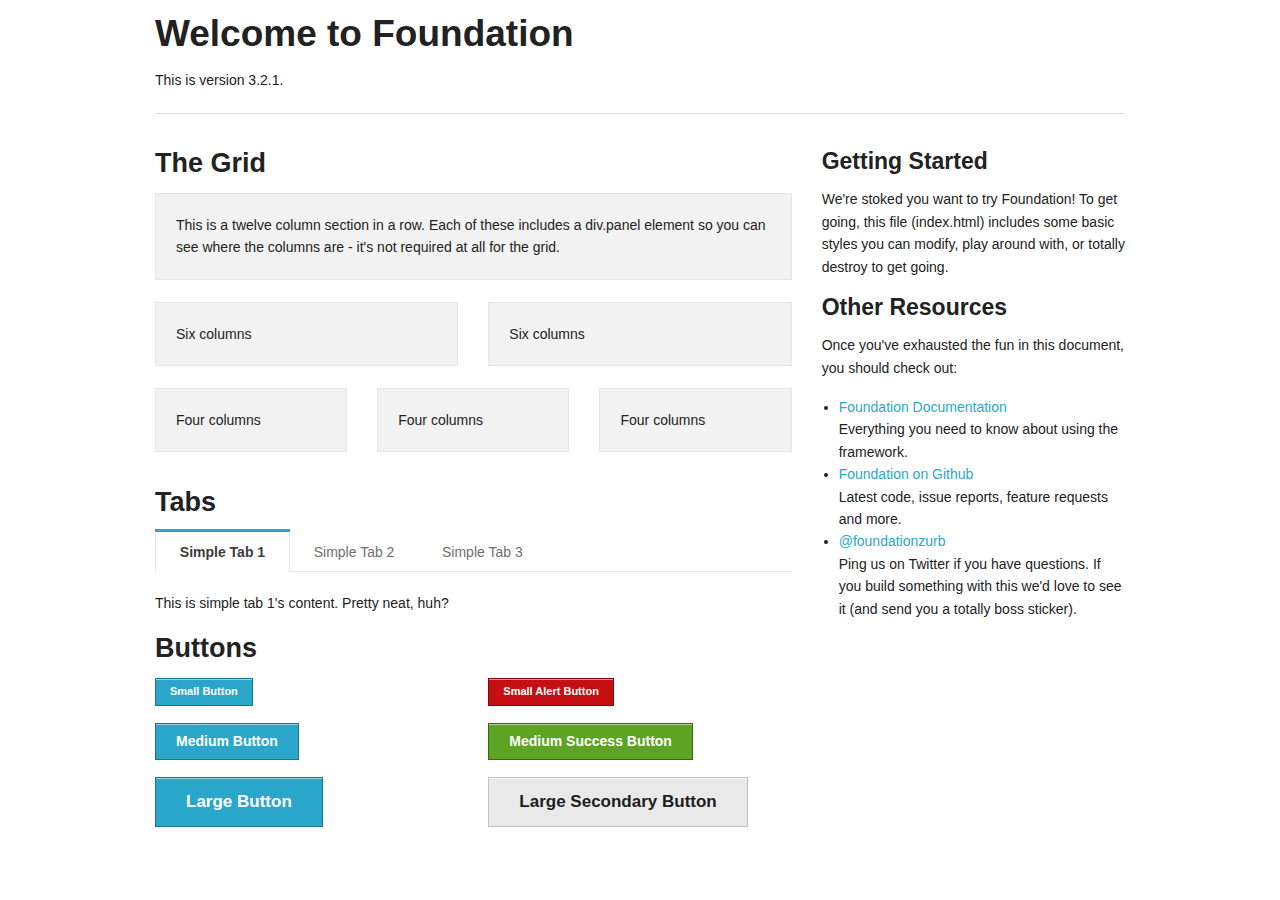
<file: wp-content/themes/finnrobertsontheme2/_/inc/js/offcanvas/index.html>
<!DOCTYPE html>

<!-- paulirish.com/2008/conditional-stylesheets-vs-css-hacks-answer-neither/ -->
<!--[if IE 8]> <html class="no-js lt-ie9" lang="en"> <![endif]-->
<!--[if gt IE 8]><!--> <html class="no-js" lang="en"> <!--<![endif]-->

<head>
	<meta charset="utf-8" />

	<!-- Set the viewport width to device width for mobile -->
	<meta name="viewport" content="width=device-width" />

	<title>Welcome to Foundation</title>

	<!-- Included CSS Files -->
	<link rel="stylesheet" href="stylesheets/app.css">

	<script src="javascripts/foundation/modernizr.foundation.js"></script>

</head>
<body>

	<div class="row">
		<div class="twelve columns">
			<h2>Welcome to Foundation</h2>
			<p>This is version 3.2.1.</p>
			<hr />
		</div>
	</div>

	<div class="row">
		<div class="eight columns">
			<h3>The Grid</h3>

			<!-- Grid Example -->
			<div class="row">
				<div class="twelve columns">
					<div class="panel">
						<p>This is a twelve column section in a row. Each of these includes a div.panel element so you can see where the columns are - it's not required at all for the grid.</p>
					</div>
				</div>
			</div>
			<div class="row">
				<div class="six columns">
					<div class="panel">
						<p>Six columns</p>
					</div>
				</div>
				<div class="six columns">
					<div class="panel">
						<p>Six columns</p>
					</div>
				</div>
			</div>
			<div class="row">
				<div class="four columns">
					<div class="panel">
						<p>Four columns</p>
					</div>
				</div>
				<div class="four columns">
					<div class="panel">
						<p>Four columns</p>
					</div>
				</div>
				<div class="four columns">
					<div class="panel">
						<p>Four columns</p>
					</div>
				</div>
			</div>

			<h3>Tabs</h3>
			<dl class="tabs">
				<dd class="active"><a href="#simple1">Simple Tab 1</a></dd>
				<dd><a href="#simple2">Simple Tab 2</a></dd>
				<dd><a href="#simple3">Simple Tab 3</a></dd>
			</dl>

			<ul class="tabs-content">
				<li class="active" id="simple1Tab">This is simple tab 1's content. Pretty neat, huh?</li>
				<li id="simple2Tab">This is simple tab 2's content. Now you see it!</li>
				<li id="simple3Tab">This is simple tab 3's content. It's, you know...okay.</li>
			</ul>

			<h3>Buttons</h3>

      <div class="row">
        <div class="six columns">
          <p><a href="#" class="small button">Small Button</a></p>
          <p><a href="#" class="button">Medium Button</a></p>
          <p><a href="#" class="large button">Large Button</a></p>
        </div>
        <div class="six columns">
          <p><a href="#" class="small alert button">Small Alert Button</a></p>
          <p><a href="#" class="success button">Medium Success Button</a></p>
          <p><a href="#" class="large secondary button">Large Secondary Button</a></p>
        </div>
      </div>
		</div>

		<div class="four columns">
			<h4>Getting Started</h4>
			<p>We're stoked you want to try Foundation! To get going, this file (index.html) includes some basic styles you can modify, play around with, or totally destroy to get going.</p>

			<h4>Other Resources</h4>
			<p>Once you've exhausted the fun in this document, you should check out:</p>
			<ul class="disc">
				<li><a href="http://foundation.zurb.com/docs">Foundation Documentation</a><br />Everything you need to know about using the framework.</li>
				<li><a href="http://github.com/zurb/foundation">Foundation on Github</a><br />Latest code, issue reports, feature requests and more.</li>
				<li><a href="http://twitter.com/foundationzurb">@foundationzurb</a><br />Ping us on Twitter if you have questions. If you build something with this we'd love to see it (and send you a totally boss sticker).</li>
			</ul>
		</div>
	</div>

	<!-- Included JS Files (Uncompressed) -->
	<script src="javascripts/foundation/jquery.js"></script>

	<script src="javascripts/foundation/jquery.cookie.js"></script>

	<script src="javascripts/foundation/jquery.event.move.js"></script>

	<script src="javascripts/foundation/jquery.event.swipe.js"></script>

	<script src="javascripts/foundation/jquery.foundation.accordion.js"></script>

	<script src="javascripts/foundation/jquery.foundation.alerts.js"></script>

	<script src="javascripts/foundation/jquery.foundation.buttons.js"></script>

	<script src="javascripts/foundation/jquery.foundation.clearing.js"></script>

	<script src="javascripts/foundation/jquery.foundation.forms.js"></script>

	<script src="javascripts/foundation/jquery.foundation.joyride.js"></script>

	<script src="javascripts/foundation/jquery.foundation.magellan.js"></script>

	<script src="javascripts/foundation/jquery.foundation.mediaQueryToggle.js"></script>

	<script src="javascripts/foundation/jquery.foundation.navigation.js"></script>

	<script src="javascripts/foundation/jquery.foundation.orbit.js"></script>

	<script src="javascripts/foundation/jquery.foundation.reveal.js"></script>

	<script src="javascripts/foundation/jquery.foundation.tabs.js"></script>

	<script src="javascripts/foundation/jquery.foundation.tooltips.js"></script>

	<script src="javascripts/foundation/jquery.foundation.topbar.js"></script>

	<script src="javascripts/foundation/jquery.placeholder.js"></script>


  <!-- Application Javascript, safe to override -->
  <script src="javascripts/foundation/app.js"></script>
</body>
</html>
</file>
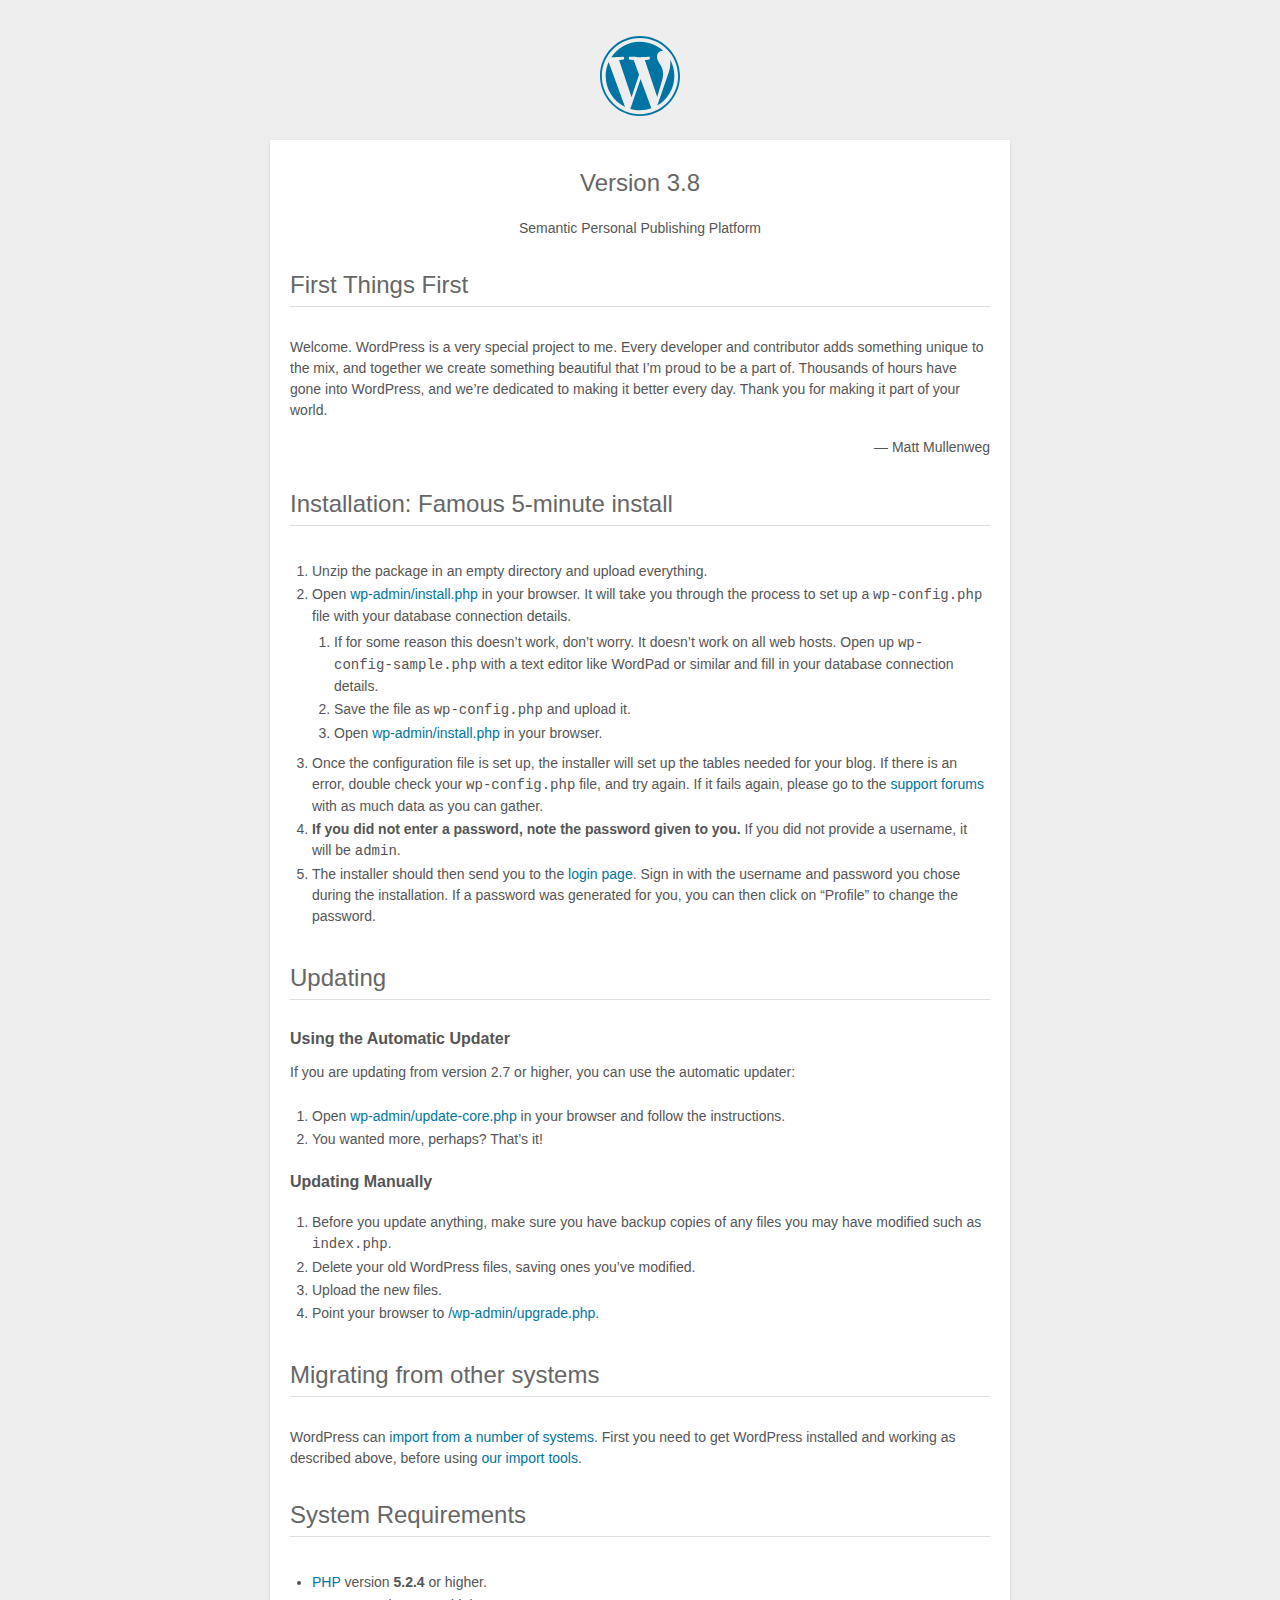
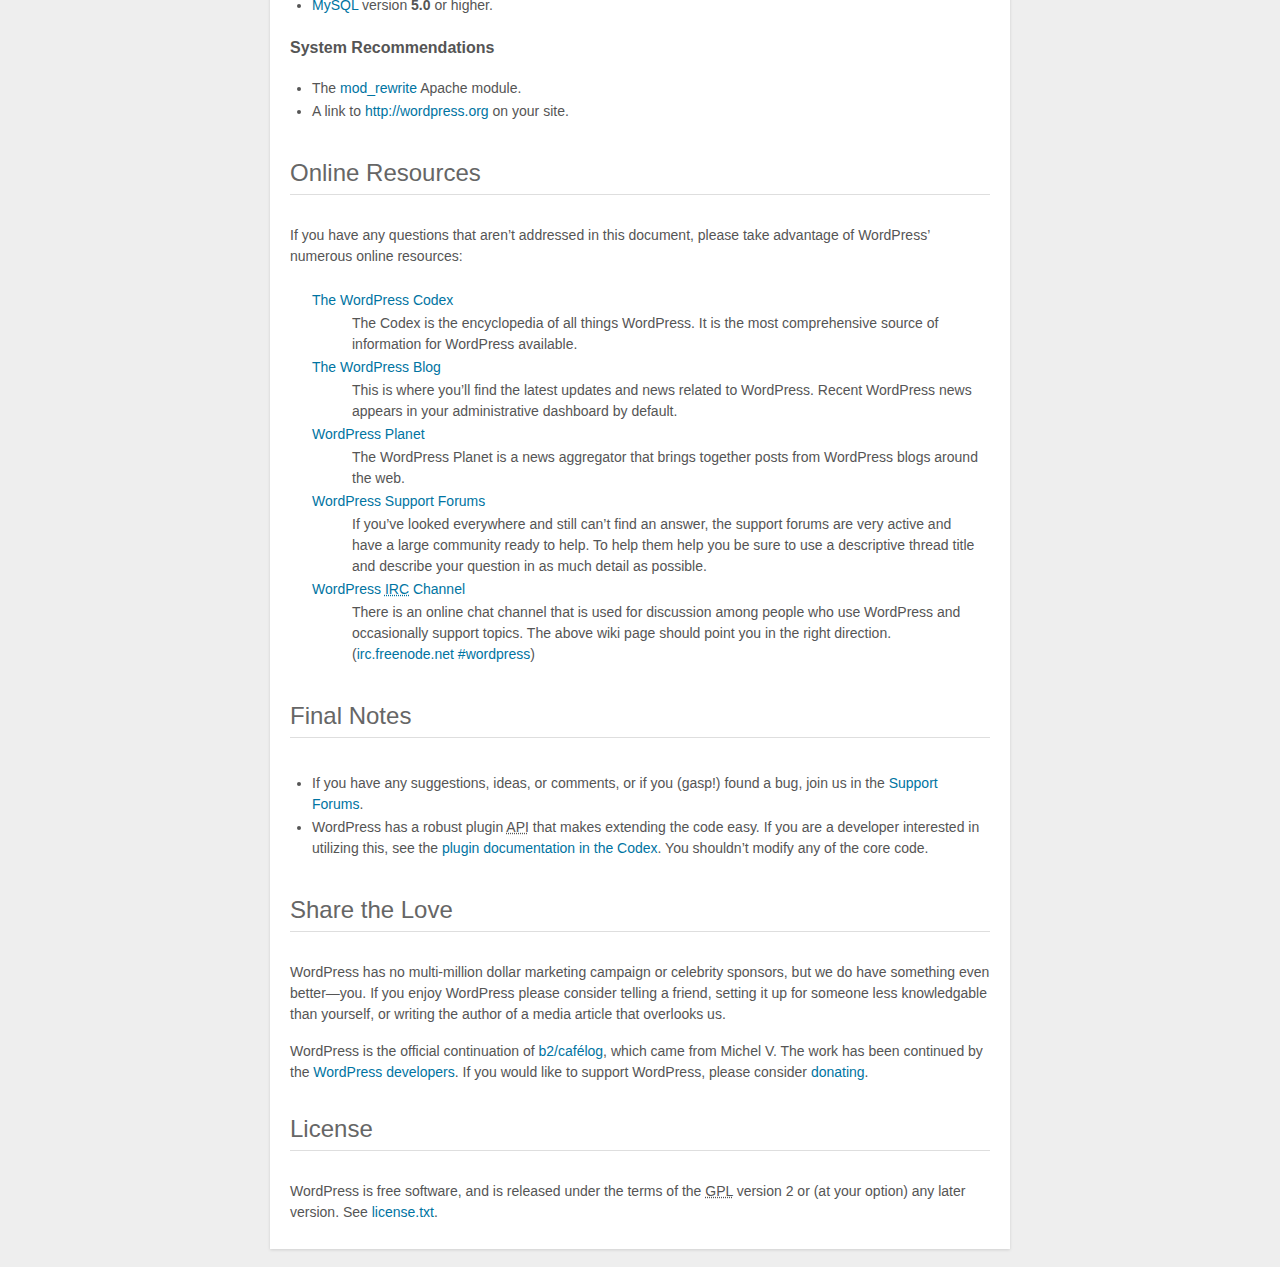
<file: readme.html>
<!DOCTYPE html>
<html>
<head>
	<meta name="viewport" content="width=device-width" />
	<meta http-equiv="Content-Type" content="text/html; charset=utf-8" />
	<title>WordPress &#8250; ReadMe</title>
	<link rel="stylesheet" href="wp-admin/css/install.css?ver=20100228" type="text/css" />
</head>
<body>
<h1 id="logo">
	<a href="http://wordpress.org/"><img alt="WordPress" src="wp-admin/images/wordpress-logo.png" /></a>
	<br /> Version 3.8
</h1>
<p style="text-align: center">Semantic Personal Publishing Platform</p>

<h1>First Things First</h1>
<p>Welcome. WordPress is a very special project to me. Every developer and contributor adds something unique to the mix, and together we create something beautiful that I&#8217;m proud to be a part of. Thousands of hours have gone into WordPress, and we&#8217;re dedicated to making it better every day. Thank you for making it part of your world.</p>
<p style="text-align: right">&#8212; Matt Mullenweg</p>

<h1>Installation: Famous 5-minute install</h1>
<ol>
	<li>Unzip the package in an empty directory and upload everything.</li>
	<li>Open <span class="file"><a href="wp-admin/install.php">wp-admin/install.php</a></span> in your browser. It will take you through the process to set up a <code>wp-config.php</code> file with your database connection details.
		<ol>
			<li>If for some reason this doesn&#8217;t work, don&#8217;t worry. It doesn&#8217;t work on all web hosts. Open up <code>wp-config-sample.php</code> with a text editor like WordPad or similar and fill in your database connection details.</li>
			<li>Save the file as <code>wp-config.php</code> and upload it.</li>
			<li>Open <span class="file"><a href="wp-admin/install.php">wp-admin/install.php</a></span> in your browser.</li>
		</ol>
	</li>
	<li>Once the configuration file is set up, the installer will set up the tables needed for your blog. If there is an error, double check your <code>wp-config.php</code> file, and try again. If it fails again, please go to the <a href="http://wordpress.org/support/" title="WordPress support">support forums</a> with as much data as you can gather.</li>
	<li><strong>If you did not enter a password, note the password given to you.</strong> If you did not provide a username, it will be <code>admin</code>.</li>
	<li>The installer should then send you to the <a href="wp-login.php">login page</a>. Sign in with the username and password you chose during the installation. If a password was generated for you, you can then click on &#8220;Profile&#8221; to change the password.</li>
</ol>

<h1>Updating</h1>
<h2>Using the Automatic Updater</h2>
<p>If you are updating from version 2.7 or higher, you can use the automatic updater:</p>
<ol>
	<li>Open <span class="file"><a href="wp-admin/update-core.php">wp-admin/update-core.php</a></span> in your browser and follow the instructions.</li>
	<li>You wanted more, perhaps? That&#8217;s it!</li>
</ol>

<h2>Updating Manually</h2>
<ol>
	<li>Before you update anything, make sure you have backup copies of any files you may have modified such as <code>index.php</code>.</li>
	<li>Delete your old WordPress files, saving ones you&#8217;ve modified.</li>
	<li>Upload the new files.</li>
	<li>Point your browser to <span class="file"><a href="wp-admin/upgrade.php">/wp-admin/upgrade.php</a>.</span></li>
</ol>

<h1>Migrating from other systems</h1>
<p>WordPress can <a href="http://codex.wordpress.org/Importing_Content">import from a number of systems</a>. First you need to get WordPress installed and working as described above, before using <a href="wp-admin/import.php" title="Import to WordPress">our import tools</a>.</p>

<h1>System Requirements</h1>
<ul>
	<li><a href="http://php.net/">PHP</a> version <strong>5.2.4</strong> or higher.</li>
	<li><a href="http://www.mysql.com/">MySQL</a> version <strong>5.0</strong> or higher.</li>
</ul>

<h2>System Recommendations</h2>
<ul>
	<li>The <a href="http://httpd.apache.org/docs/2.2/mod/mod_rewrite.html">mod_rewrite</a> Apache module.</li>
	<li>A link to <a href="http://wordpress.org/">http://wordpress.org</a> on your site.</li>
</ul>

<h1>Online Resources</h1>
<p>If you have any questions that aren&#8217;t addressed in this document, please take advantage of WordPress&#8217; numerous online resources:</p>
<dl>
	<dt><a href="http://codex.wordpress.org/">The WordPress Codex</a></dt>
		<dd>The Codex is the encyclopedia of all things WordPress. It is the most comprehensive source of information for WordPress available.</dd>
	<dt><a href="http://wordpress.org/news/">The WordPress Blog</a></dt>
		<dd>This is where you&#8217;ll find the latest updates and news related to WordPress. Recent WordPress news appears in your administrative dashboard by default.</dd>
	<dt><a href="http://planet.wordpress.org/">WordPress Planet</a></dt>
		<dd>The WordPress Planet is a news aggregator that brings together posts from WordPress blogs around the web.</dd>
	<dt><a href="http://wordpress.org/support/">WordPress Support Forums</a></dt>
		<dd>If you&#8217;ve looked everywhere and still can&#8217;t find an answer, the support forums are very active and have a large community ready to help. To help them help you be sure to use a descriptive thread title and describe your question in as much detail as possible.</dd>
	<dt><a href="http://codex.wordpress.org/IRC">WordPress <abbr title="Internet Relay Chat">IRC</abbr> Channel</a></dt>
		<dd>There is an online chat channel that is used for discussion among people who use WordPress and occasionally support topics. The above wiki page should point you in the right direction. (<a href="irc://irc.freenode.net/wordpress">irc.freenode.net #wordpress</a>)</dd>
</dl>

<h1>Final Notes</h1>
<ul>
	<li>If you have any suggestions, ideas, or comments, or if you (gasp!) found a bug, join us in the <a href="http://wordpress.org/support/">Support Forums</a>.</li>
	<li>WordPress has a robust plugin <abbr title="application programming interface">API</abbr> that makes extending the code easy. If you are a developer interested in utilizing this, see the <a href="http://codex.wordpress.org/Plugin_API" title="WordPress plugin API">plugin documentation in the Codex</a>. You shouldn&#8217;t modify any of the core code.</li>
</ul>

<h1>Share the Love</h1>
<p>WordPress has no multi-million dollar marketing campaign or celebrity sponsors, but we do have something even better&#8212;you. If you enjoy WordPress please consider telling a friend, setting it up for someone less knowledgable than yourself, or writing the author of a media article that overlooks us.</p>

<p>WordPress is the official continuation of <a href="http://cafelog.com/">b2/caf&#233;log</a>, which came from Michel V. The work has been continued by the <a href="http://wordpress.org/about/">WordPress developers</a>. If you would like to support WordPress, please consider <a href="http://wordpress.org/donate/" title="Donate to WordPress">donating</a>.</p>

<h1>License</h1>
<p>WordPress is free software, and is released under the terms of the <abbr title="GNU General Public License">GPL</abbr> version 2 or (at your option) any later version. See <a href="license.txt">license.txt</a>.</p>

</body>
</html>
</file>
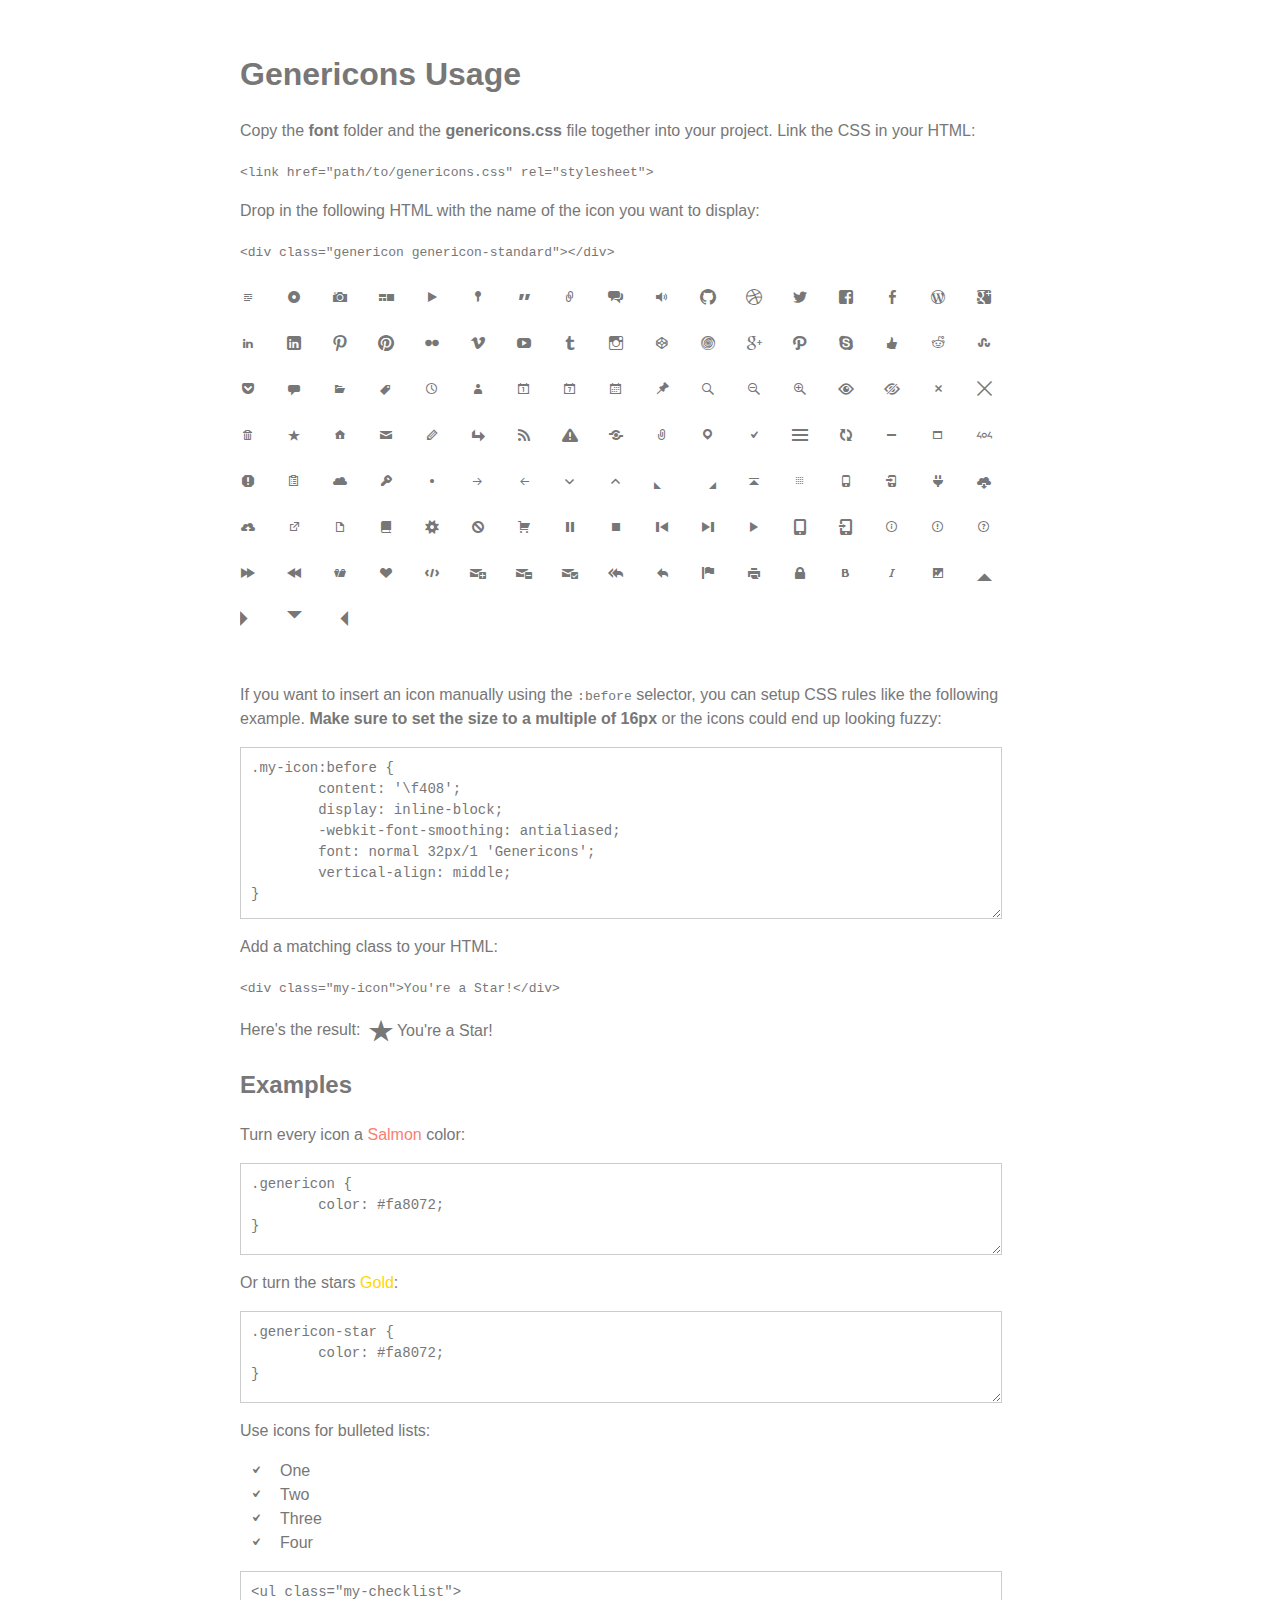
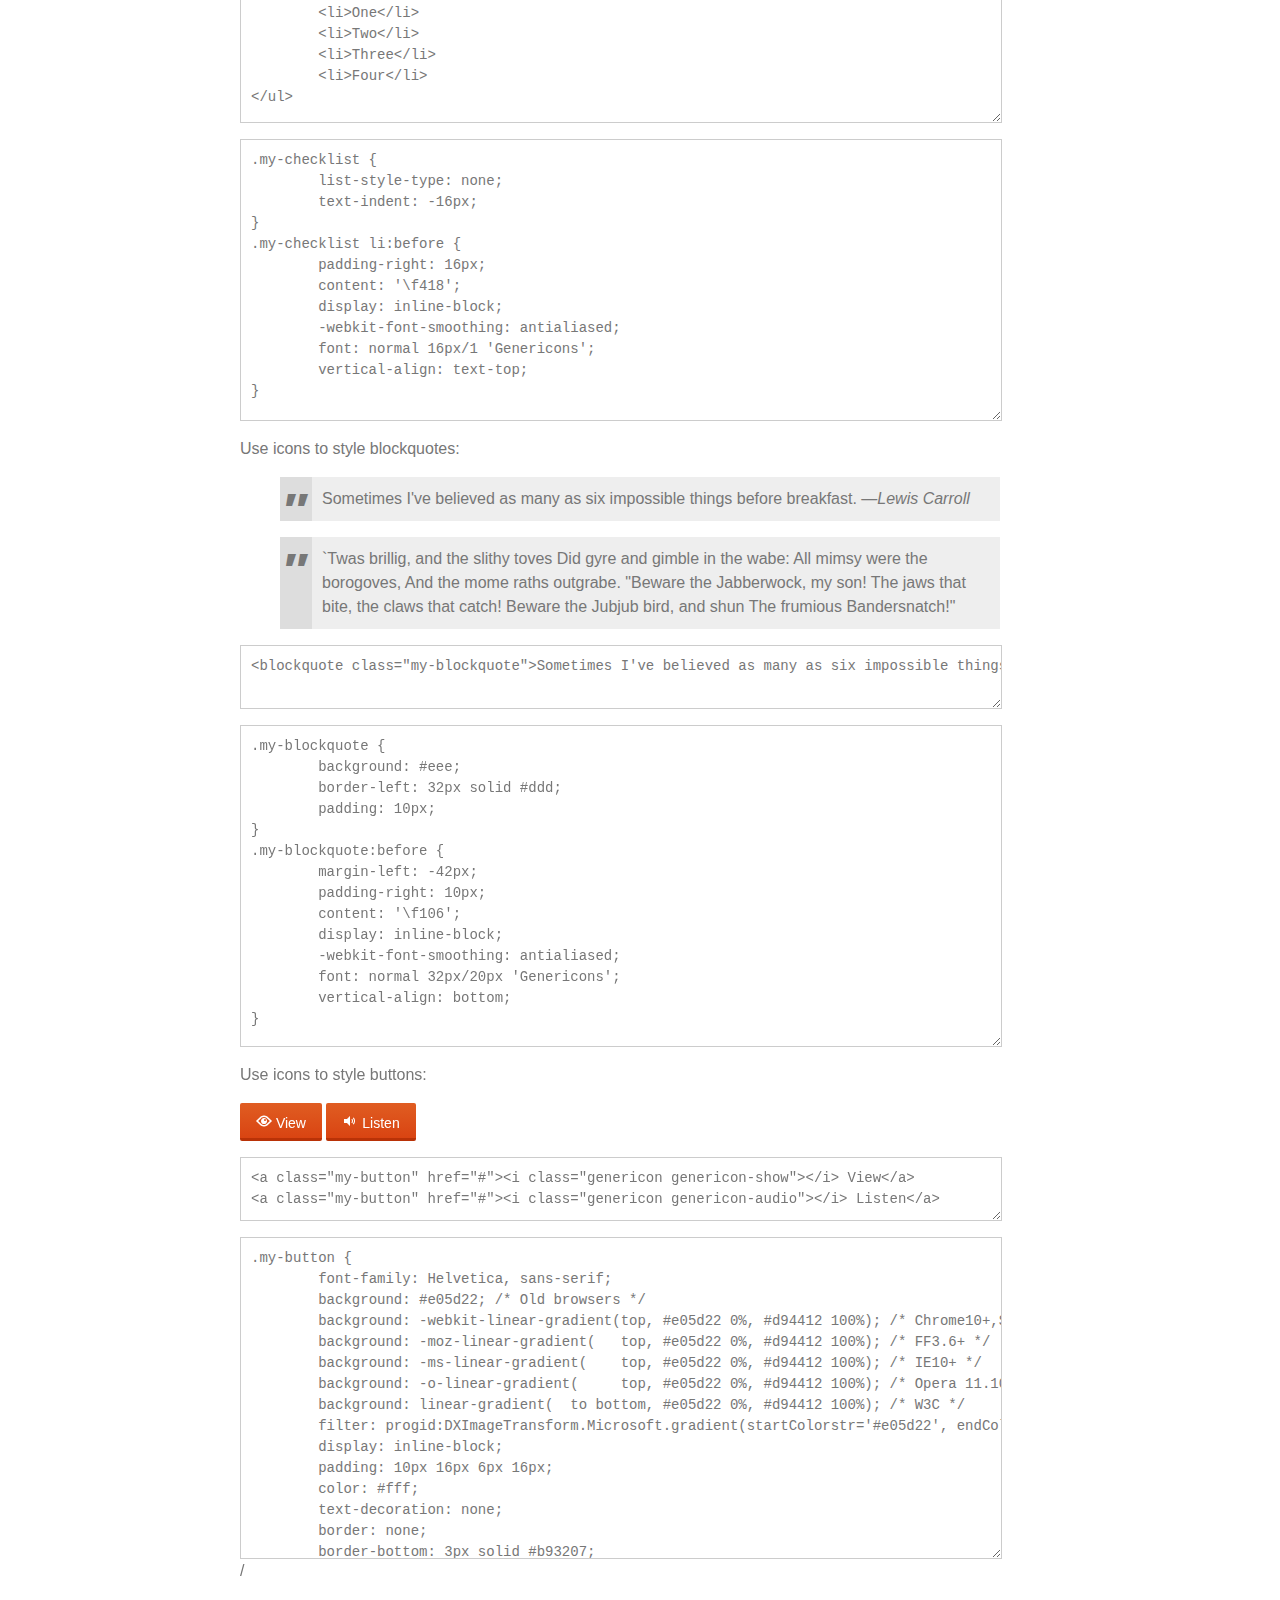
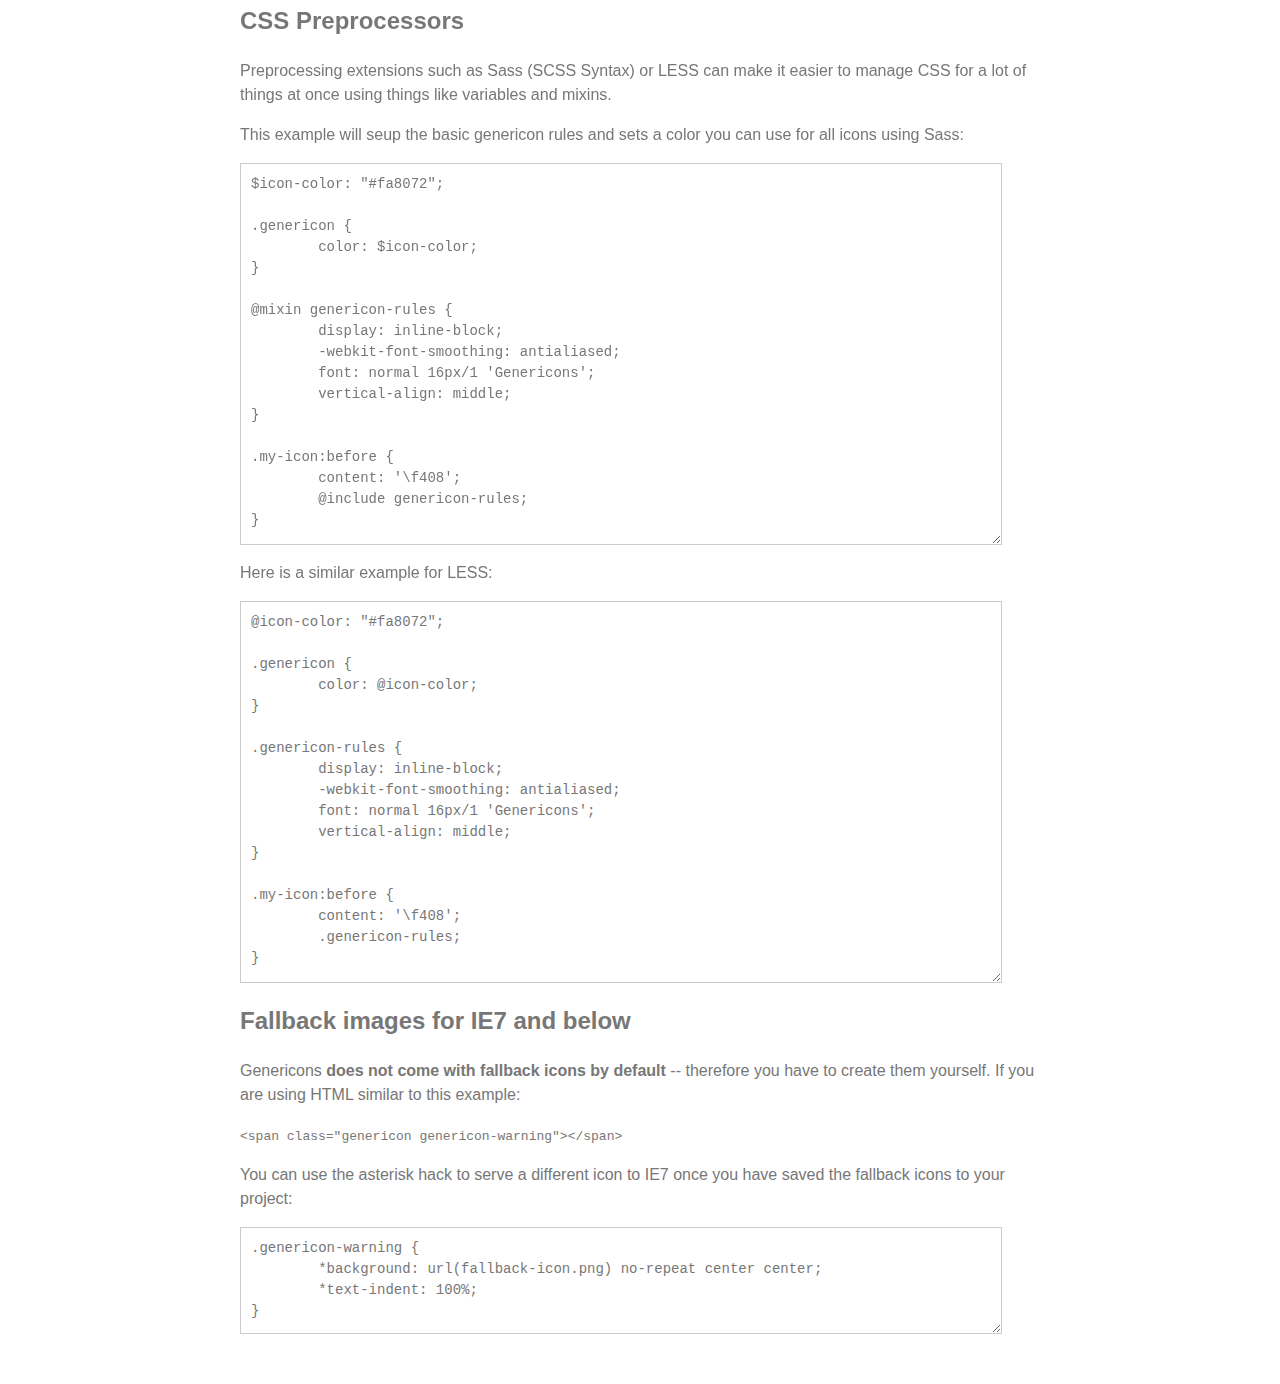
<file: wp-content/themes/twentyfourteen/genericons/example.html>
<!DOCTYPE html>
<html dir="ltr" lang="en">
<head>
<title>Genericons</title>
<link rel="stylesheet" href="genericons.css">
<style type="text/css">
body {
	font-family: sans-serif;
	line-height: 1.5;
	width: 800px;
	margin: 50px auto;
	color: #777;
	background: white;
}
.icons {
	overflow: hidden;
	padding: 10px 0;
}
.icons div {
	cursor: pointer;
	float: left;
	margin: 0 30px 30px 0;
}
.icons:hover div {
	background: #f7f7f7;
}
.code {
        display: block;
        font: 14px/1.5 monospace;
        width: 740px;
        white-space: pre;
        border: 1px solid #ccc;
        padding: 10px;
        color: #777;
        overflow: auto;
}
.my-icon:before {
	content: '\f408';
        display: inline-block;
        -webkit-font-smoothing: antialiased;
        font: normal 32px/1 'Genericons';
        vertical-align: middle;
}
/* For the Examples */
.my-checklist {
	list-style-type: none;
	text-indent: -16px;
}
.my-checklist li:before {
	padding-right: 16px;
	content: '\f418';
        display: inline-block;
        -webkit-font-smoothing: antialiased;
        font: normal 16px/1 'Genericons';
        vertical-align: text-top;
}
.my-blockquote {
	background: #eee;
	border-left: 32px solid #ddd;
	padding: 10px;
}
.my-blockquote:before {
	margin-left: -42px;
	padding-right: 10px;
        content: '\f106';
        display: inline-block;
        -webkit-font-smoothing: antialiased;
        font: normal 32px/20px 'Genericons';
        vertical-align: bottom;
}
.my-button {
	font-family: Helvetica, sans-serif;
	font-size: 14px;
	background: #e05d22; /* Old browsers */
	background: -webkit-linear-gradient(top, #e05d22 0%, #d94412 100%); /* Chrome10+,Safari5.1+ */
	background: -moz-linear-gradient(   top, #e05d22 0%, #d94412 100%); /* FF3.6+ */
	background: -ms-linear-gradient(    top, #e05d22 0%, #d94412 100%); /* IE10+ */
	background: -o-linear-gradient(     top, #e05d22 0%, #d94412 100%); /* Opera 11.10+ */
	background: linear-gradient(  to bottom, #e05d22 0%, #d94412 100%); /* W3C */
	filter: progid:DXImageTransform.Microsoft.gradient(startColorstr='#e05d22', endColorstr='#d94412', GradientType=0); /* IE6-9 */
	display: inline-block;
	padding: 10px 16px 4px 16px;
	color: #fff;
	text-decoration: none;
	border: none;
	border-bottom: 3px solid #b93207;
	border-radius: 2px;
}
.my-button:hover,
.my-button:focus {
	background: #ed6a31; /* Old browsers */
	background: -webkit-linear-gradient(top, #ed6a31 0%, #e55627 100%); /* Chrome10+,Safari5.1+ */
	background: -moz-linear-gradient(   top, #ed6a31 0%, #e55627 100%); /* FF3.6+ */
	background: -ms-linear-gradient(    top, #ed6a31 0%, #e55627 100%); /* IE10+ */
	background: -o-linear-gradient(     top, #ed6a31 0%, #e55627 100%); /* Opera 11.10+ */
	background: linear-gradient(  to bottom, #ed6a31 0%, #e55627 100%); /* W3C */
	filter: progid:DXImageTransform.Microsoft.gradient(startColorstr='#ed6a31', endColorstr='#e55627', GradientType=0); /* IE6-9 */
	outline: none;
}
.my-button:active {
	background: #d94412; /* Old browsers */
	background: -webkit-linear-gradient(top, #d94412 0%, #e05d22 100%); /* Chrome10+,Safari5.1+ */
	background: -moz-linear-gradient(   top, #d94412 0%, #e05d22 100%); /* FF3.6+ */
	background: -ms-linear-gradient(    top, #d94412 0%, #e05d22 100%); /* IE10+ */
	background: -o-linear-gradient(     top, #d94412 0%, #e05d22 100%); /* Opera 11.10+ */
	background: linear-gradient(  to bottom, #d94412 0%, #e05d22 100%); /* W3C */
	filter: progid:DXImageTransform.Microsoft.gradient(startColorstr='#d94412', endColorstr='#e05d22', GradientType=0); /* IE6-9 */
	border: none;
	border-top: 3px solid #b93207;
	padding: 6px 16px 7px 16px;
}
</style>
</head>
<body>

<div class="section">

	<h1>Genericons Usage</h1>

	<p>Copy the <strong>font</strong> folder and the <strong>genericons.css</strong> file together into your project. Link the CSS in your HTML:</p>

	<p><code>&lt;link href="path/to/genericons.css" rel="stylesheet"&gt;</code></p>

	<p>Drop in the following HTML with the name of the icon you want to display:</p>

	<p><code>&lt;div class="genericon genericon-standard"&gt;&lt;/div&gt;</code></p>

	<div class="icons">
	
		<!-- post formats -->
		<div alt="f100" class="genericon genericon-standard"></div>
		<div alt="f101" class="genericon genericon-aside"></div>
		<div alt="f102" class="genericon genericon-image"></div>
		<div alt="f103" class="genericon genericon-gallery"></div>
		<div alt="f104" class="genericon genericon-video"></div>
		<div alt="f105" class="genericon genericon-status"></div>
		<div alt="f106" class="genericon genericon-quote"></div>
		<div alt="f107" class="genericon genericon-link"></div>
		<div alt="f108" class="genericon genericon-chat"></div>
		<div alt="f109" class="genericon genericon-audio"></div>

		<!-- social icons -->
		<div alt="f200" class="genericon genericon-github"></div>
		<div alt="f201" class="genericon genericon-dribbble"></div>
		<div alt="f202" class="genericon genericon-twitter"></div>
		<div alt="f203" class="genericon genericon-facebook"></div>
		<div alt="f204" class="genericon genericon-facebook-alt"></div>
		<div alt="f205" class="genericon genericon-wordpress"></div>
		<div alt="f206" class="genericon genericon-googleplus"></div>
		<div alt="f207" class="genericon genericon-linkedin"></div>
		<div alt="f208" class="genericon genericon-linkedin-alt"></div>
		<div alt="f209" class="genericon genericon-pinterest"></div>
		<div alt="f210" class="genericon genericon-pinterest-alt"></div>
		<div alt="f211" class="genericon genericon-flickr"></div>
		<div alt="f212" class="genericon genericon-vimeo"></div>
		<div alt="f213" class="genericon genericon-youtube"></div>
		<div alt="f214" class="genericon genericon-tumblr"></div>
		<div alt="f215" class="genericon genericon-instagram"></div>
		<div alt="f216" class="genericon genericon-codepen"></div>
		<div alt="f217" class="genericon genericon-polldaddy"></div>
		<div alt="f218" class="genericon genericon-googleplus-alt"></div>
		<div alt="f219" class="genericon genericon-path"></div>
		<div alt="f220" class="genericon genericon-skype"></div>
		<div alt="f221" class="genericon genericon-digg"></div>
		<div alt="f222" class="genericon genericon-reddit"></div>
		<div alt="f223" class="genericon genericon-stumbleupon"></div>
		<div alt="f224" class="genericon genericon-pocket"></div>

		<!-- meta icons -->
		<div alt="f300" class="genericon genericon-comment"></div>
		<div alt="f301" class="genericon genericon-category"></div>
		<div alt="f302" class="genericon genericon-tag"></div>
		<div alt="f303" class="genericon genericon-time"></div>
		<div alt="f304" class="genericon genericon-user"></div>
		<div alt="f305" class="genericon genericon-day"></div>
		<div alt="f306" class="genericon genericon-week"></div>
		<div alt="f307" class="genericon genericon-month"></div>
		<div alt="f308" class="genericon genericon-pinned"></div>

		<!-- other icons -->
		<div alt="f400" class="genericon genericon-search"></div>
		<div alt="f401" class="genericon genericon-unzoom"></div>
		<div alt="f402" class="genericon genericon-zoom"></div>
		<div alt="f403" class="genericon genericon-show"></div>
		<div alt="f404" class="genericon genericon-hide"></div>
		<div alt="f405" class="genericon genericon-close"></div>
		<div alt="f406" class="genericon genericon-close-alt"></div>
		<div alt="f407" class="genericon genericon-trash"></div>
		<div alt="f408" class="genericon genericon-star"></div>
		<div alt="f409" class="genericon genericon-home"></div>
		<div alt="f410" class="genericon genericon-mail"></div>
		<div alt="f411" class="genericon genericon-edit"></div>
		<div alt="f412" class="genericon genericon-reply"></div>
		<div alt="f413" class="genericon genericon-feed"></div>
		<div alt="f414" class="genericon genericon-warning"></div>
		<div alt="f415" class="genericon genericon-share"></div>
		<div alt="f416" class="genericon genericon-attachment"></div>
		<div alt="f417" class="genericon genericon-location"></div>
		<div alt="f418" class="genericon genericon-checkmark"></div>
		<div alt="f419" class="genericon genericon-menu"></div>
		<div alt="f420" class="genericon genericon-refresh"></div>
		<div alt="f421" class="genericon genericon-minimize"></div>
		<div alt="f422" class="genericon genericon-maximize"></div>
		<div alt="f423" class="genericon genericon-404"></div>
		<div alt="f424" class="genericon genericon-spam"></div>
		<div alt="f425" class="genericon genericon-summary"></div>
		<div alt="f426" class="genericon genericon-cloud"></div>
		<div alt="f427" class="genericon genericon-key"></div>
		<div alt="f428" class="genericon genericon-dot"></div>
		<div alt="f429" class="genericon genericon-next"></div>
		<div alt="f430" class="genericon genericon-previous"></div>
		<div alt="f431" class="genericon genericon-expand"></div>
		<div alt="f432" class="genericon genericon-collapse"></div>
		<div alt="f433" class="genericon genericon-dropdown"></div>
		<div alt="f434" class="genericon genericon-dropdown-left"></div>
		<div alt="f435" class="genericon genericon-top"></div>
		<div alt="f436" class="genericon genericon-draggable"></div>
		<div alt="f437" class="genericon genericon-phone"></div>
		<div alt="f438" class="genericon genericon-send-to-phone"></div>
		<div alt="f439" class="genericon genericon-plugin"></div>
		<div alt="f440" class="genericon genericon-cloud-download"></div>
		<div alt="f441" class="genericon genericon-cloud-upload"></div>
		<div alt="f442" class="genericon genericon-external"></div>
		<div alt="f443" class="genericon genericon-document"></div>
		<div alt="f444" class="genericon genericon-book"></div>
		<div alt="f445" class="genericon genericon-cog"></div>
		<div alt="f446" class="genericon genericon-unapprove"></div>
		<div alt="f447" class="genericon genericon-cart"></div>
		<div alt="f448" class="genericon genericon-pause"></div>
		<div alt="f449" class="genericon genericon-stop"></div>
		<div alt="f450" class="genericon genericon-skip-back"></div>
		<div alt="f451" class="genericon genericon-skip-ahead"></div>
		<div alt="f452" class="genericon genericon-play"></div>
		<div alt="f453" class="genericon genericon-tablet"></div>
		<div alt="f454" class="genericon genericon-send-to-tablet"></div>
		<div alt="f455" class="genericon genericon-info"></div>
		<div alt="f456" class="genericon genericon-notice"></div>
		<div alt="f457" class="genericon genericon-help"></div>
		<div alt="f458" class="genericon genericon-fastforward"></div>
		<div alt="f459" class="genericon genericon-rewind"></div>
		<div alt="f460" class="genericon genericon-portfolio"></div>
		<div alt="f461" class="genericon genericon-heart"></div>
		<div alt="f462" class="genericon genericon-code"></div>
		<div alt="f463" class="genericon genericon-subscribe"></div>
		<div alt="f464" class="genericon genericon-unsubscribe"></div>
		<div alt="f465" class="genericon genericon-subscribed"></div>
		<div alt="f466" class="genericon genericon-reply-alt"></div>
		<div alt="f467" class="genericon genericon-reply-single"></div>
		<div alt="f468" class="genericon genericon-flag"></div>
		<div alt="f469" class="genericon genericon-print"></div>
		<div alt="f470" class="genericon genericon-lock"></div>
		<div alt="f471" class="genericon genericon-bold"></div>
		<div alt="f472" class="genericon genericon-italic"></div>
		<div alt="f473" class="genericon genericon-picture"></div>

		<!-- generic shapes -->
		<div alt="f500" class="genericon genericon-uparrow"></div>
		<div alt="f501" class="genericon genericon-rightarrow"></div>
		<div alt="f502" class="genericon genericon-downarrow"></div>
		<div alt="f503" class="genericon genericon-leftarrow"></div>

	</div>

	<p>If you want to insert an icon manually using the <code>:before</code> selector, you can setup CSS rules like the following example. <strong>Make sure to set the size to a multiple of 16px</strong> or the icons could end up looking fuzzy:</p>

<p><textarea class="code" style="min-height: 150px;" onclick="select();">.my-icon:before {
	content: '\f408';
        display: inline-block;
        -webkit-font-smoothing: antialiased;
        font: normal 32px/1 'Genericons';
        vertical-align: middle;
}</textarea></p>

	<p>Add a matching class to your HTML:</p>

	<p><code>&lt;div class="my-icon"&gt;You're a Star!&lt;/div&gt;</code></p>

	<p>Here's the result: <span class="my-icon">You're a Star!</span></p>

	<h2>Examples</h2>

	<p>Turn every icon a <span style="color: #fa8072;">Salmon</span> color:</p>

<p><textarea class="code" style="min-height: 70px" onclick="select();">
.genericon {
	color: #fa8072;
}</textarea></p>

	<p>Or turn the stars <span style="color: #ffd700;">Gold</span>:</p>

<p><textarea class="code" style="min-height: 70px" onclick="select();">
.genericon-star {
	color: #fa8072;
}</textarea></p>

	<p>Use icons for bulleted lists:</p>

	<ul class="my-checklist">
		<li>One</li>
		<li>Two</li>
		<li>Three</li>
		<li>Four</li>
	</ul>

<p><textarea class="code" style="min-height: 130px" onclick="select();">
<ul class="my-checklist">
	<li>One</li>
	<li>Two</li>
	<li>Three</li>
	<li>Four</li>
</ul></textarea></p>

<p><textarea class="code" style="min-height: 260px;" onclick="select();">
.my-checklist {
	list-style-type: none;
	text-indent: -16px;
}
.my-checklist li:before {
	padding-right: 16px;
	content: '\f418';
        display: inline-block;
        -webkit-font-smoothing: antialiased;
        font: normal 16px/1 'Genericons';
        vertical-align: text-top;
}</textarea></p>

	<p>Use icons to style blockquotes:</p>

	<blockquote class="my-blockquote">Sometimes I've believed as many as six impossible things before breakfast. &mdash;<em>Lewis Carroll</em></blockquote>
	<blockquote class="my-blockquote">`Twas brillig, and the slithy toves Did gyre and gimble in the wabe: All mimsy were the borogoves, And the mome raths outgrabe. "Beware the Jabberwock, my son!  The jaws that bite, the claws that catch!  Beware the Jubjub bird, and shun The frumious Bandersnatch!"</blockquote>

<p><textarea class="code" style="min-height: 40px;" onclick="select();"><blockquote class="my-blockquote">Sometimes I've believed as many as six impossible things before breakfast. &mdash;<em>Lewis Carroll</em></blockquote></textarea></p>

<p><textarea class="code" style="min-height: 300px;" onclick="select();">
.my-blockquote {
	background: #eee;
	border-left: 32px solid #ddd;
	padding: 10px;
}
.my-blockquote:before {
	margin-left: -42px;
	padding-right: 10px;
        content: '\f106';
        display: inline-block;
        -webkit-font-smoothing: antialiased;
        font: normal 32px/20px 'Genericons';
        vertical-align: bottom;
} </textarea></p>

	<p>Use icons to style buttons:</p>

	<a class="my-button" href="javascript:void()"><i class="genericon genericon-show"></i> View</a>
	<a class="my-button" href="javascript:void()"><i class="genericon genericon-audio"></i> Listen</a>

<p><textarea class="code" style="min-height: 40px;" onclick="select();"><a class="my-button" href="#"><i class="genericon genericon-show"></i> View</a>
<a class="my-button" href="#"><i class="genericon genericon-audio"></i> Listen</a></textarea></p>

<p><textarea class="code" style="min-height: 300px;" onclick="select();">
.my-button {
	font-family: Helvetica, sans-serif;
	background: #e05d22; /* Old browsers */
	background: -webkit-linear-gradient(top, #e05d22 0%, #d94412 100%); /* Chrome10+,Safari5.1+ */
	background: -moz-linear-gradient(   top, #e05d22 0%, #d94412 100%); /* FF3.6+ */
	background: -ms-linear-gradient(    top, #e05d22 0%, #d94412 100%); /* IE10+ */
	background: -o-linear-gradient(     top, #e05d22 0%, #d94412 100%); /* Opera 11.10+ */
	background: linear-gradient(  to bottom, #e05d22 0%, #d94412 100%); /* W3C */
	filter: progid:DXImageTransform.Microsoft.gradient(startColorstr='#e05d22', endColorstr='#d94412', GradientType=0); /* IE6-9 */
	display: inline-block;
	padding: 10px 16px 6px 16px;
	color: #fff;
	text-decoration: none;
	border: none;
	border-bottom: 3px solid #b93207;
	border-radius: 2px;
}

.my-button:hover,
.my-button:focus {
	background: #ed6a31; /* Old browsers */
	background: -webkit-linear-gradient(top, #ed6a31 0%, #e55627 100%); /* Chrome10+,Safari5.1+ */
	background: -moz-linear-gradient(   top, #ed6a31 0%, #e55627 100%); /* FF3.6+ */
	background: -ms-linear-gradient(    top, #ed6a31 0%, #e55627 100%); /* IE10+ */
	background: -o-linear-gradient(     top, #ed6a31 0%, #e55627 100%); /* Opera 11.10+ */
	background: linear-gradient(  to bottom, #ed6a31 0%, #e55627 100%); /* W3C */
	filter: progid:DXImageTransform.Microsoft.gradient(startColorstr='#ed6a31', endColorstr='#e55627', GradientType=0); /* IE6-9 */
	outline: none;
}

.my-button:active {
	background: #d94412; /* Old browsers */
	background: -webkit-linear-gradient(top, #d94412 0%, #e05d22 100%); /* Chrome10+,Safari5.1+ */
	background: -moz-linear-gradient(   top, #d94412 0%, #e05d22 100%); /* FF3.6+ */
	background: -ms-linear-gradient(    top, #d94412 0%, #e05d22 100%); /* IE10+ */
	background: -o-linear-gradient(     top, #d94412 0%, #e05d22 100%); /* Opera 11.10+ */
	background: linear-gradient(  to bottom, #d94412 0%, #e05d22 100%); /* W3C */
	filter: progid:DXImageTransform.Microsoft.gradient(startColorstr='#d94412', endColorstr='#e05d22', GradientType=0); /* IE6-9 */
	border: none;
	border-top: 3px solid #b93207;
	padding: 6px 16px 10px 16px;
}</textarea>/</p>

	<h2>CSS Preprocessors</h2>

	<p>Preprocessing extensions such as Sass (SCSS Syntax) or LESS</a> can make it easier to manage CSS for a lot of things at once using things like variables and mixins.</p>

	<p>This example will seup the basic genericon rules and sets a color you can use for all icons using Sass:</p>

<p><textarea class="code" style="min-height: 360px;" onclick="select();">$icon-color: "#fa8072";

.genericon {
        color: $icon-color;
}

@mixin genericon-rules {
        display: inline-block;
        -webkit-font-smoothing: antialiased;
        font: normal 16px/1 'Genericons';
        vertical-align: middle;
}

.my-icon:before {
	content: '\f408';
        @include genericon-rules;
}</textarea></p>

	<p>Here is a similar example for LESS:</p>

<p><textarea class="code" style="min-height: 360px;" onclick="select();">@icon-color: "#fa8072";

.genericon {
        color: @icon-color;
}

.genericon-rules {
        display: inline-block;
        -webkit-font-smoothing: antialiased;
        font: normal 16px/1 'Genericons';
        vertical-align: middle;
}

.my-icon:before {
	content: '\f408';
        .genericon-rules;
}</textarea></p>

	<h2>Fallback images for IE7 and below</h2>

	<p>Genericons <strong>does not come with fallback icons by default</strong> -- therefore you have to create them yourself. If you are using HTML similar to this example:

	<p><code>&lt;span class="genericon genericon-warning"&gt;&lt;/span&gt;</code></p>

	<p>You can use the asterisk hack to serve a different icon to IE7 once you have saved the fallback icons to your project:</p>

<textarea class="code" style="min-height: 85px;" onclick="select();">.genericon-warning {
        *background: url(fallback-icon.png) no-repeat center center;
        *text-indent: 100%;
}</textarea>

</div>

</body>
</html>
</file>
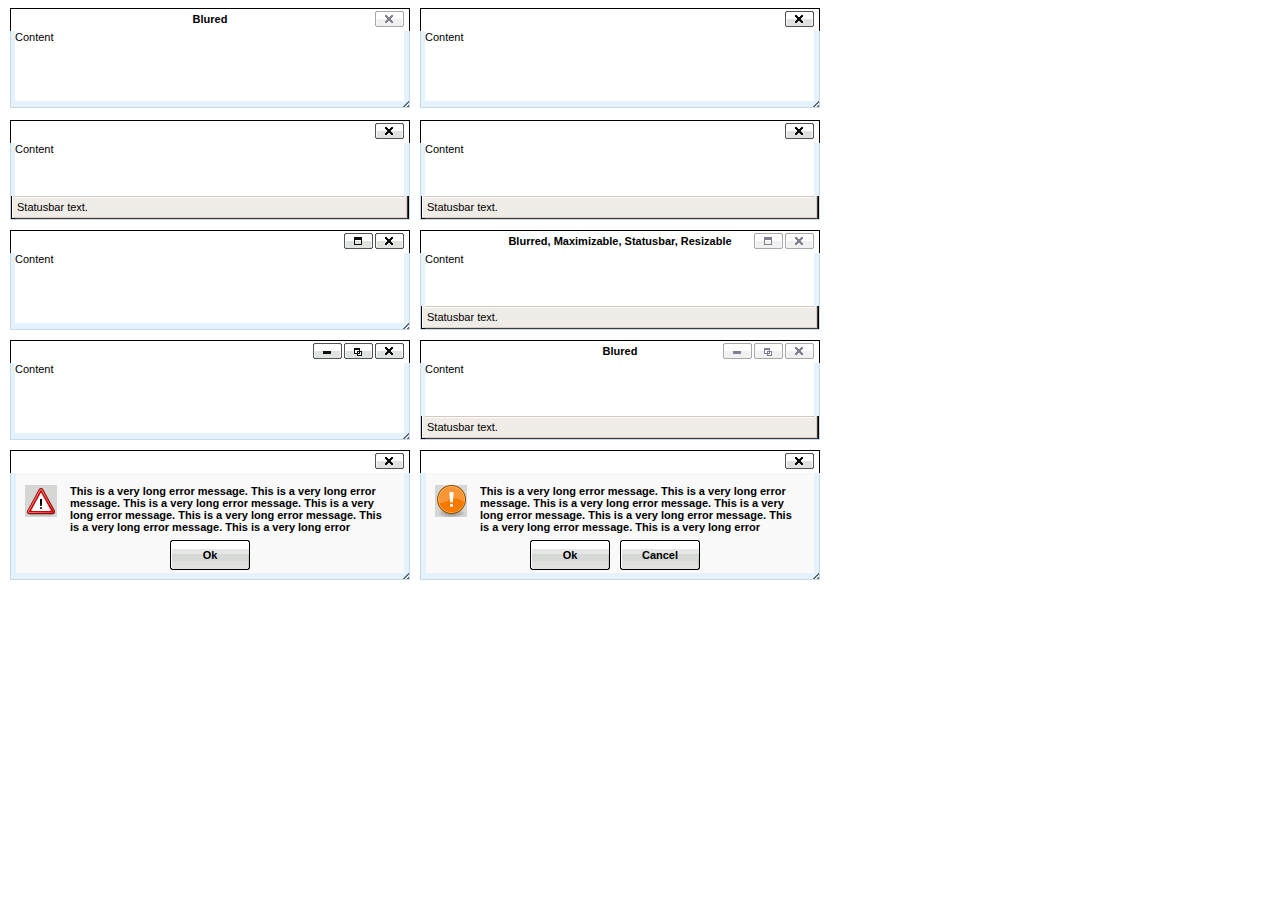
<file: wp-includes/js/tinymce/plugins/inlinepopups/template.htm>
<!-- <!DOCTYPE html PUBLIC "-//W3C//DTD XHTML 1.0 Strict//EN" "http://www.w3.org/TR/xhtml1/DTD/xhtml1-strict.dtd"> -->
<html xmlns="http://www.w3.org/1999/xhtml">
<head>
<title>Template for dialogs</title>
<link rel="stylesheet" type="text/css" href="skins/clearlooks2/window.css?ver=359-20131010" />
</head>
<body>

<div class="mceEditor">
	<div class="clearlooks2" style="width:400px; height:100px; left:10px;">
		<div class="mceWrapper">
			<div class="mceTop">
				<div class="mceLeft"></div>
				<div class="mceCenter"></div>
				<div class="mceRight"></div>
				<span>Blured</span>
			</div>

			<div class="mceMiddle">
				<div class="mceLeft"></div>
				<span>Content</span>
				<div class="mceRight"></div>
			</div>

			<div class="mceBottom">
				<div class="mceLeft"></div>
				<div class="mceCenter"></div>
				<div class="mceRight"></div>
				<span>Statusbar text.</span>
			</div>

			<a class="mceMove" href="#"></a>
			<a class="mceMin" href="#"></a>
			<a class="mceMax" href="#"></a>
			<a class="mceMed" href="#"></a>
			<a class="mceClose" href="#"></a>
			<a class="mceResize mceResizeN" href="#"></a>
			<a class="mceResize mceResizeS" href="#"></a>
			<a class="mceResize mceResizeW" href="#"></a>
			<a class="mceResize mceResizeE" href="#"></a>
			<a class="mceResize mceResizeNW" href="#"></a>
			<a class="mceResize mceResizeNE" href="#"></a>
			<a class="mceResize mceResizeSW" href="#"></a>
			<a class="mceResize mceResizeSE" href="#"></a>
		</div>
	</div>

	<div class="clearlooks2" style="width:400px; height:100px; left:420px;">
		<div class="mceWrapper mceMovable mceFocus">
			<div class="mceTop">
				<div class="mceLeft"></div>
				<div class="mceCenter"></div>
				<div class="mceRight"></div>
				<span>Focused</span>
			</div>

			<div class="mceMiddle">
				<div class="mceLeft"></div>
				<span>Content</span>
				<div class="mceRight"></div>
			</div>

			<div class="mceBottom">
				<div class="mceLeft"></div>
				<div class="mceCenter"></div>
				<div class="mceRight"></div>
				<span>Statusbar text.</span>
			</div>

			<a class="mceMove" href="#"></a>
			<a class="mceMin" href="#"></a>
			<a class="mceMax" href="#"></a>
			<a class="mceMed" href="#"></a>
			<a class="mceClose" href="#"></a>
			<a class="mceResize mceResizeN" href="#"></a>
			<a class="mceResize mceResizeS" href="#"></a>
			<a class="mceResize mceResizeW" href="#"></a>
			<a class="mceResize mceResizeE" href="#"></a>
			<a class="mceResize mceResizeNW" href="#"></a>
			<a class="mceResize mceResizeNE" href="#"></a>
			<a class="mceResize mceResizeSW" href="#"></a>
			<a class="mceResize mceResizeSE" href="#"></a>
		</div>
	</div>

	<div class="clearlooks2" style="width:400px; height:100px; left:10px; top:120px;">
		<div class="mceWrapper mceMovable mceFocus mceStatusbar">
			<div class="mceTop">
				<div class="mceLeft"></div>
				<div class="mceCenter"></div>
				<div class="mceRight"></div>
				<span>Statusbar</span>
			</div>

			<div class="mceMiddle">
				<div class="mceLeft"></div>
				<span>Content</span>
				<div class="mceRight"></div>
			</div>

			<div class="mceBottom">
				<div class="mceLeft"></div>
				<div class="mceCenter"></div>
				<div class="mceRight"></div>
				<span>Statusbar text.</span>
			</div>

			<a class="mceMove" href="#"></a>
			<a class="mceMin" href="#"></a>
			<a class="mceMax" href="#"></a>
			<a class="mceMed" href="#"></a>
			<a class="mceClose" href="#"></a>
			<a class="mceResize mceResizeN" href="#"></a>
			<a class="mceResize mceResizeS" href="#"></a>
			<a class="mceResize mceResizeW" href="#"></a>
			<a class="mceResize mceResizeE" href="#"></a>
			<a class="mceResize mceResizeNW" href="#"></a>
			<a class="mceResize mceResizeNE" href="#"></a>
			<a class="mceResize mceResizeSW" href="#"></a>
			<a class="mceResize mceResizeSE" href="#"></a>
		</div>
	</div>

	<div class="clearlooks2" style="width:400px; height:100px; left:420px; top:120px;">
		<div class="mceWrapper mceMovable mceFocus mceStatusbar mceResizable">
			<div class="mceTop">
				<div class="mceLeft"></div>
				<div class="mceCenter"></div>
				<div class="mceRight"></div>
				<span>Statusbar, Resizable</span>
			</div>

			<div class="mceMiddle">
				<div class="mceLeft"></div>
				<span>Content</span>
				<div class="mceRight"></div>
			</div>

			<div class="mceBottom">
				<div class="mceLeft"></div>
				<div class="mceCenter"></div>
				<div class="mceRight"></div>
				<span>Statusbar text.</span>
			</div>

			<a class="mceMove" href="#"></a>
			<a class="mceMin" href="#"></a>
			<a class="mceMax" href="#"></a>
			<a class="mceMed" href="#"></a>
			<a class="mceClose" href="#"></a>
			<a class="mceResize mceResizeN" href="#"></a>
			<a class="mceResize mceResizeS" href="#"></a>
			<a class="mceResize mceResizeW" href="#"></a>
			<a class="mceResize mceResizeE" href="#"></a>
			<a class="mceResize mceResizeNW" href="#"></a>
			<a class="mceResize mceResizeNE" href="#"></a>
			<a class="mceResize mceResizeSW" href="#"></a>
			<a class="mceResize mceResizeSE" href="#"></a>
		</div>
	</div>

	<div class="clearlooks2" style="width:400px; height:100px; left:10px; top:230px;">
		<div class="mceWrapper mceMovable mceFocus mceResizable mceMaximizable">
			<div class="mceTop">
				<div class="mceLeft"></div>
				<div class="mceCenter"></div>
				<div class="mceRight"></div>
				<span>Resizable, Maximizable</span>
			</div>

			<div class="mceMiddle">
				<div class="mceLeft"></div>
				<span>Content</span>
				<div class="mceRight"></div>
			</div>

			<div class="mceBottom">
				<div class="mceLeft"></div>
				<div class="mceCenter"></div>
				<div class="mceRight"></div>
				<span>Statusbar text.</span>
			</div>

			<a class="mceMove" href="#"></a>
			<a class="mceMin" href="#"></a>
			<a class="mceMax" href="#"></a>
			<a class="mceMed" href="#"></a>
			<a class="mceClose" href="#"></a>
			<a class="mceResize mceResizeN" href="#"></a>
			<a class="mceResize mceResizeS" href="#"></a>
			<a class="mceResize mceResizeW" href="#"></a>
			<a class="mceResize mceResizeE" href="#"></a>
			<a class="mceResize mceResizeNW" href="#"></a>
			<a class="mceResize mceResizeNE" href="#"></a>
			<a class="mceResize mceResizeSW" href="#"></a>
			<a class="mceResize mceResizeSE" href="#"></a>
		</div>
	</div>

	<div class="clearlooks2" style="width:400px; height:100px; left:420px; top:230px;">
		<div class="mceWrapper mceMovable mceStatusbar mceResizable mceMaximizable">
			<div class="mceTop">
				<div class="mceLeft"></div>
				<div class="mceCenter"></div>
				<div class="mceRight"></div>
				<span>Blurred, Maximizable, Statusbar, Resizable</span>
			</div>

			<div class="mceMiddle">
				<div class="mceLeft"></div>
				<span>Content</span>
				<div class="mceRight"></div>
			</div>

			<div class="mceBottom">
				<div class="mceLeft"></div>
				<div class="mceCenter"></div>
				<div class="mceRight"></div>
				<span>Statusbar text.</span>
			</div>

			<a class="mceMove" href="#"></a>
			<a class="mceMin" href="#"></a>
			<a class="mceMax" href="#"></a>
			<a class="mceMed" href="#"></a>
			<a class="mceClose" href="#"></a>
			<a class="mceResize mceResizeN" href="#"></a>
			<a class="mceResize mceResizeS" href="#"></a>
			<a class="mceResize mceResizeW" href="#"></a>
			<a class="mceResize mceResizeE" href="#"></a>
			<a class="mceResize mceResizeNW" href="#"></a>
			<a class="mceResize mceResizeNE" href="#"></a>
			<a class="mceResize mceResizeSW" href="#"></a>
			<a class="mceResize mceResizeSE" href="#"></a>
		</div>
	</div>

	<div class="clearlooks2" style="width:400px; height:100px; left:10px; top:340px;">
		<div class="mceWrapper mceMovable mceFocus mceResizable mceMaximized mceMinimizable mceMaximizable">
			<div class="mceTop">
				<div class="mceLeft"></div>
				<div class="mceCenter"></div>
				<div class="mceRight"></div>
				<span>Maximized, Maximizable, Minimizable</span>
			</div>

			<div class="mceMiddle">
				<div class="mceLeft"></div>
				<span>Content</span>
				<div class="mceRight"></div>
			</div>

			<div class="mceBottom">
				<div class="mceLeft"></div>
				<div class="mceCenter"></div>
				<div class="mceRight"></div>
				<span>Statusbar text.</span>
			</div>

			<a class="mceMove" href="#"></a>
			<a class="mceMin" href="#"></a>
			<a class="mceMax" href="#"></a>
			<a class="mceMed" href="#"></a>
			<a class="mceClose" href="#"></a>
			<a class="mceResize mceResizeN" href="#"></a>
			<a class="mceResize mceResizeS" href="#"></a>
			<a class="mceResize mceResizeW" href="#"></a>
			<a class="mceResize mceResizeE" href="#"></a>
			<a class="mceResize mceResizeNW" href="#"></a>
			<a class="mceResize mceResizeNE" href="#"></a>
			<a class="mceResize mceResizeSW" href="#"></a>
			<a class="mceResize mceResizeSE" href="#"></a>
		</div>
	</div>

	<div class="clearlooks2" style="width:400px; height:100px; left:420px; top:340px;">
		<div class="mceWrapper mceMovable mceStatusbar mceResizable mceMaximized mceMinimizable mceMaximizable">
			<div class="mceTop">
				<div class="mceLeft"></div>
				<div class="mceCenter"></div>
				<div class="mceRight"></div>
				<span>Blured</span>
			</div>

			<div class="mceMiddle">
				<div class="mceLeft"></div>
				<span>Content</span>
				<div class="mceRight"></div>
			</div>

			<div class="mceBottom">
				<div class="mceLeft"></div>
				<div class="mceCenter"></div>
				<div class="mceRight"></div>
				<span>Statusbar text.</span>
			</div>

			<a class="mceMove" href="#"></a>
			<a class="mceMin" href="#"></a>
			<a class="mceMax" href="#"></a>
			<a class="mceMed" href="#"></a>
			<a class="mceClose" href="#"></a>
			<a class="mceResize mceResizeN" href="#"></a>
			<a class="mceResize mceResizeS" href="#"></a>
			<a class="mceResize mceResizeW" href="#"></a>
			<a class="mceResize mceResizeE" href="#"></a>
			<a class="mceResize mceResizeNW" href="#"></a>
			<a class="mceResize mceResizeNE" href="#"></a>
			<a class="mceResize mceResizeSW" href="#"></a>
			<a class="mceResize mceResizeSE" href="#"></a>
		</div>
	</div>

	<div class="clearlooks2" style="width:400px; height:130px; left:10px; top:450px;">
		<div class="mceWrapper mceMovable mceFocus mceModal mceAlert">
			<div class="mceTop">
				<div class="mceLeft"></div>
				<div class="mceCenter"></div>
				<div class="mceRight"></div>
				<span>Alert</span>
			</div>

			<div class="mceMiddle">
				<div class="mceLeft"></div>
				<span>
					This is a very long error message. This is a very long error message.
					This is a very long error message. This is a very long error message.
					This is a very long error message. This is a very long error message.
					This is a very long error message. This is a very long error message.
					This is a very long error message. This is a very long error message.
					This is a very long error message. This is a very long error message.
				</span>
				<div class="mceRight"></div>
				<div class="mceIcon"></div>
			</div>

			<div class="mceBottom">
				<div class="mceLeft"></div>
				<div class="mceCenter"></div>
				<div class="mceRight"></div>
			</div>

			<a class="mceMove" href="#"></a>
			<a class="mceButton mceOk" href="#">Ok</a>
			<a class="mceClose" href="#"></a>
		</div>
	</div>

	<div class="clearlooks2" style="width:400px; height:130px; left:420px; top:450px;">
		<div class="mceWrapper mceMovable mceFocus mceModal mceConfirm">
			<div class="mceTop">
				<div class="mceLeft"></div>
				<div class="mceCenter"></div>
				<div class="mceRight"></div>
				<span>Confirm</span>
			</div>

			<div class="mceMiddle">
				<div class="mceLeft"></div>
				<span>
					This is a very long error message. This is a very long error message.
					This is a very long error message. This is a very long error message.
					This is a very long error message. This is a very long error message.
					This is a very long error message. This is a very long error message.
					This is a very long error message. This is a very long error message.
					This is a very long error message. This is a very long error message.
					</span>
				<div class="mceRight"></div>
				<div class="mceIcon"></div>
			</div>

			<div class="mceBottom">
				<div class="mceLeft"></div>
				<div class="mceCenter"></div>
				<div class="mceRight"></div>
			</div>

			<a class="mceMove" href="#"></a>
			<a class="mceButton mceOk" href="#">Ok</a>
			<a class="mceButton mceCancel" href="#">Cancel</a>
			<a class="mceClose" href="#"></a>
		</div>
	</div>
</div>

</body>
</html>
</file>
<file: wp-admin/css/install.css>
html {
	background: #eee;
	margin: 0 20px;
}

body {
	background: #fff;
	color: #555;
	font-family: "Open Sans", sans-serif;
	margin: 140px auto 25px;
	padding: 20px 20px 10px 20px;
	max-width: 700px;
	-webkit-font-smoothing: subpixel-antialiased;
	-webkit-box-shadow: 0 1px 3px rgba(0,0,0,0.13);
	box-shadow: 0 1px 3px rgba(0,0,0,0.13);
}

a {
	color: #0074a2;
	text-decoration: none;
}

a:hover {
	color: #2ea2cc;
}

h1 {
	border-bottom: 1px solid #dedede;
	clear: both;
	color: #666;
	font-size: 24px;
	margin: 30px 0;
	padding: 0;
	padding-bottom: 7px;
	font-weight: normal;
}

h2 {
	font-size: 16px;
}

p, li, dd, dt {
	padding-bottom: 2px;
	font-size: 14px;
	line-height: 1.5;
}

code, .code {
	font-family: Consolas, Monaco, monospace;
}

ul, ol, dl {
	padding: 5px 5px 5px 22px;
}

a img {
	border:0
}
abbr {
	border: 0;
	font-variant: normal;
}
#logo {
	margin: 6px 0 14px 0;
	border-bottom: none;
	text-align:center
}
#logo a {
	background-image: url('../images/w-logo-blue.png?ver=20131202');
	background-image: none, url('../images/wordpress-logo.svg?ver=20131107');
	background-size: 80px 80px;
	background-position: center top;
	background-repeat: no-repeat;
	color: #999;
	height: 80px;
	font-size: 20px;
	font-weight: normal;
	line-height: 1.3em;
	margin: -130px auto 25px;
	padding: 0;
	text-decoration: none;
	width: 80px;
	text-indent: -9999px;
	outline: none;
	overflow: hidden;
	display: block;
}
.step {
	margin: 20px 0 15px;
}
.step, th {
	text-align: left;
	padding: 0;
}
.step .button-large {
	font-size: 14px;
}
textarea {
	border: 1px solid #dfdfdf;
	font-family: "Open Sans", sans-serif;
	width: 100%;
	-moz-box-sizing: border-box;
	-webkit-box-sizing: border-box;
	-ms-box-sizing: border-box; /* ie8 only */
	box-sizing: border-box;
}

.form-table {
	border-collapse: collapse;
	margin-top: 1em;
	width: 100%;
}

.form-table td {
	margin-bottom: 9px;
	padding: 10px 20px 10px 0;
	border-bottom: 8px solid #fff;
	font-size: 14px;
	vertical-align: top
}

.form-table th {
	font-size: 14px;
	text-align: left;
	padding: 16px 20px 10px 0;
	width: 140px;
	vertical-align: top;
}

.form-table code {
	line-height: 18px;
	font-size: 14px;
}

.form-table p {
	margin: 4px 0 0 0;
	font-size: 11px;
}

.form-table input {
	line-height: 20px;
	font-size: 15px;
	padding: 3px 5px;
	border: 1px solid #ddd;
	box-shadow: inset 0 1px 2px rgba(0,0,0,0.07);
}

input,
submit {
	font-family: "Open Sans", sans-serif;
}

.form-table input[type=text],
.form-table input[type=password] {
	width: 206px;
}

.form-table th p {
	font-weight: normal;
}

.form-table.install-success td {
	vertical-align: middle;
	padding: 16px 20px 10px 0;
}

.form-table.install-success td p {
	margin: 0;
	font-size: 14px;
}

.form-table.install-success td code {
	margin: 0;
	font-size: 18px;
}

#error-page {
	margin-top: 50px;
}

#error-page p {
	font-size: 14px;
	line-height: 18px;
	margin: 25px 0 20px;
}

#error-page code, .code {
	font-family: Consolas, Monaco, monospace;
}

#pass-strength-result {
	background-color: #eee;
	border-color: #ddd !important;
	border-style: solid;
	border-width: 1px;
	margin: 5px 5px 5px 0;
	padding: 5px;
	text-align: center;
	width: 200px;
	display: none;
}

#pass-strength-result.bad {
	background-color: #ffb78c;
	border-color: #ff853c !important;
}

#pass-strength-result.good {
	background-color: #ffec8b;
	border-color: #ffcc00 !important;
}

#pass-strength-result.short {
	background-color: #ffa0a0;
	border-color: #f04040 !important;
}

#pass-strength-result.strong {
	background-color: #c3ff88;
	border-color: #8dff1c !important;
}

.message {
	border: 1px solid #c00;
	padding: 0.5em 0.7em;
	margin: 5px 0 15px;
	background-color: #ffebe8;
}

/* @noflip */
#dbname,
#uname,
#pwd,
#dbhost,
#prefix,
#user_login,
#admin_email,
#pass1,
#pass2 {
	direction: ltr;
}


/* localization */
body.rtl,
.rtl textarea,
.rtl input,
.rtl submit {
	font-family: Tahoma, sans-serif;
}

:lang(he-il) body.rtl,
:lang(he-il) .rtl textarea,
:lang(he-il) .rtl input,
:lang(he-il) .rtl submit {
	font-family: Arial, sans-serif;
}

@media only screen and (max-width: 799px) {
	body {
		margin-top: 115px;
	}
	#logo a {
		margin: -125px auto 30px;
	}
}

@media screen and ( max-width: 782px ) {

	.form-table {
		margin-top: 0;
	}

	.form-table th,
	.form-table td {
		display: block;
		width: auto;
		vertical-align: middle;
	}

	.form-table th {
		padding: 20px 0 0;
	}

	.form-table td {
		padding: 5px 0;
		border: 0;
		margin: 0;
	}

	textarea,
	input {
		font-size: 16px;
	}

	.form-table td input[type="text"],
	.form-table td input[type="password"],
	.form-table td select,
	.form-table td textarea,
	.form-table span.description {
		width: 100%;
		font-size: 16px;
		line-height: 1.5;
		padding: 7px 10px;
		display: block;
		max-width: none;
		box-sizing: border-box;
		-mox-box-sizing: border-box;
	}

}
</file>
<file: wp-content/themes/twentyfourteen/genericons/genericons.css>
/**

	Genericons Helper CSS

*/


/**
 * The font was graciously generated by Font Squirrel (http://www.fontsquirrel.com). We love those guys.
 */

@font-face {
    font-family: 'Genericons';
    src: url('font/genericons-regular-webfont.eot');
}

@font-face {
    font-family: 'Genericons';
    src: url([data-uri]) format('woff'),
         url('font/genericons-regular-webfont.ttf') format('truetype'),
         url('font/genericons-regular-webfont.svg#genericonsregular') format('svg');
    font-weight: normal;
    font-style: normal;
}


/**
 * All Genericons
 */

.genericon {
	display: inline-block;
	width: 16px;
	height: 16px;
	-webkit-font-smoothing: antialiased;
	font-size: 16px;
	line-height: 1;
	font-family: 'Genericons';
	text-decoration: inherit;
	font-weight: normal;
	font-style: normal;
	vertical-align: top;
}

/**
 * IE7 and IE6 hacks
 */

.genericon {
	*overflow: auto;
	*zoom: 1;
	*display: inline;
}

/**
 * Individual icons
 */

/* Post formats */
.genericon-standard:before {        content: '\f100'; }
.genericon-aside:before {           content: '\f101'; }
.genericon-image:before {           content: '\f102'; }
.genericon-gallery:before {         content: '\f103'; }
.genericon-video:before {           content: '\f104'; }
.genericon-status:before {          content: '\f105'; }
.genericon-quote:before {           content: '\f106'; }
.genericon-link:before {            content: '\f107'; }
.genericon-chat:before {            content: '\f108'; }
.genericon-audio:before {           content: '\f109'; }

/* Social icons */
.genericon-github:before {          content: '\f200'; }
.genericon-dribbble:before {        content: '\f201'; }
.genericon-twitter:before {         content: '\f202'; }
.genericon-facebook:before {        content: '\f203'; }
.genericon-facebook-alt:before {    content: '\f204'; }
.genericon-wordpress:before {       content: '\f205'; }
.genericon-googleplus:before {      content: '\f206'; }
.genericon-linkedin:before {        content: '\f207'; }
.genericon-linkedin-alt:before {    content: '\f208'; }
.genericon-pinterest:before {       content: '\f209'; }
.genericon-pinterest-alt:before {   content: '\f210'; }
.genericon-flickr:before {          content: '\f211'; }
.genericon-vimeo:before {           content: '\f212'; }
.genericon-youtube:before {         content: '\f213'; }
.genericon-tumblr:before {          content: '\f214'; }
.genericon-instagram:before {       content: '\f215'; }
.genericon-codepen:before {         content: '\f216'; }
.genericon-polldaddy:before {       content: '\f217'; }
.genericon-googleplus-alt:before {  content: '\f218'; }
.genericon-path:before {            content: '\f219'; }
.genericon-skype:before {           content: '\f220'; }
.genericon-digg:before {            content: '\f221'; }
.genericon-reddit:before {          content: '\f222'; }
.genericon-stumbleupon:before {     content: '\f223'; }
.genericon-pocket:before {          content: '\f224'; }

/* Meta icons */
.genericon-comment:before {         content: '\f300'; }
.genericon-category:before {        content: '\f301'; }
.genericon-tag:before {             content: '\f302'; }
.genericon-time:before {            content: '\f303'; }
.genericon-user:before {            content: '\f304'; }
.genericon-day:before {             content: '\f305'; }
.genericon-week:before {            content: '\f306'; }
.genericon-month:before {           content: '\f307'; }
.genericon-pinned:before {          content: '\f308'; }

/* Other icons */
.genericon-search:before {          content: '\f400'; }
.genericon-unzoom:before {          content: '\f401'; }
.genericon-zoom:before {            content: '\f402'; }
.genericon-show:before {            content: '\f403'; }
.genericon-hide:before {            content: '\f404'; }
.genericon-close:before {           content: '\f405'; }
.genericon-close-alt:before {       content: '\f406'; }
.genericon-trash:before {           content: '\f407'; }
.genericon-star:before {            content: '\f408'; }
.genericon-home:before {            content: '\f409'; }
.genericon-mail:before {            content: '\f410'; }
.genericon-edit:before {            content: '\f411'; }
.genericon-reply:before {           content: '\f412'; }
.genericon-feed:before {            content: '\f413'; }
.genericon-warning:before {         content: '\f414'; }
.genericon-share:before {           content: '\f415'; }
.genericon-attachment:before {      content: '\f416'; }
.genericon-location:before {        content: '\f417'; }
.genericon-checkmark:before {       content: '\f418'; }
.genericon-menu:before {            content: '\f419'; }
.genericon-refresh:before {         content: '\f420'; }
.genericon-minimize:before {        content: '\f421'; }
.genericon-maximize:before {        content: '\f422'; }
.genericon-404:before {             content: '\f423'; }
.genericon-spam:before {            content: '\f424'; }
.genericon-summary:before {         content: '\f425'; }
.genericon-cloud:before {           content: '\f426'; }
.genericon-key:before {             content: '\f427'; }
.genericon-dot:before {             content: '\f428'; }
.genericon-next:before {            content: '\f429'; }
.genericon-previous:before {        content: '\f430'; }
.genericon-expand:before {          content: '\f431'; }
.genericon-collapse:before {        content: '\f432'; }
.genericon-dropdown:before {        content: '\f433'; }
.genericon-dropdown-left:before {   content: '\f434'; }
.genericon-top:before {             content: '\f435'; }
.genericon-draggable:before {       content: '\f436'; }
.genericon-phone:before {           content: '\f437'; }
.genericon-send-to-phone:before {   content: '\f438'; }
.genericon-plugin:before {          content: '\f439'; }
.genericon-cloud-download:before {  content: '\f440'; }
.genericon-cloud-upload:before {    content: '\f441'; }
.genericon-external:before {        content: '\f442'; }
.genericon-document:before {        content: '\f443'; }
.genericon-book:before {            content: '\f444'; }
.genericon-cog:before {             content: '\f445'; }
.genericon-unapprove:before {       content: '\f446'; }
.genericon-cart:before {            content: '\f447'; }
.genericon-pause:before {           content: '\f448'; }
.genericon-stop:before {            content: '\f449'; }
.genericon-skip-back:before {       content: '\f450'; }
.genericon-skip-ahead:before {      content: '\f451'; }
.genericon-play:before {            content: '\f452'; }
.genericon-tablet:before {          content: '\f453'; }
.genericon-send-to-tablet:before {  content: '\f454'; }
.genericon-info:before {            content: '\f455'; }
.genericon-notice:before {          content: '\f456'; }
.genericon-help:before {            content: '\f457'; }
.genericon-fastforward:before {     content: '\f458'; }
.genericon-rewind:before {          content: '\f459'; }
.genericon-portfolio:before {       content: '\f460'; }
.genericon-heart:before {           content: '\f461'; }
.genericon-code:before {            content: '\f462'; }
.genericon-subscribe:before {       content: '\f463'; }
.genericon-unsubscribe:before {     content: '\f464'; }
.genericon-subscribed:before {      content: '\f465'; }
.genericon-reply-alt:before {       content: '\f466'; }
.genericon-reply-single:before {    content: '\f467'; }
.genericon-flag:before {            content: '\f468'; }
.genericon-print:before {           content: '\f469'; }
.genericon-lock:before {            content: '\f470'; }
.genericon-bold:before {            content: '\f471'; }
.genericon-italic:before {          content: '\f472'; }
.genericon-picture:before {         content: '\f473'; }

/* Generic shapes */
.genericon-uparrow:before {         content: '\f500'; }
.genericon-rightarrow:before {      content: '\f501'; }
.genericon-downarrow:before {       content: '\f502'; }
.genericon-leftarrow:before {       content: '\f503'; }
</file>
<file: wp-content/themes/finnrobertsontheme2/_/inc/js/offcanvas/stylesheets/app.css>
/* Requires: normalize.css */
/* Global Reset & Standards ---------------------- */
* { -webkit-box-sizing: border-box; -moz-box-sizing: border-box; box-sizing: border-box; }

html { font-size: 62.5%; }

body { background: white; font-family: "Helvetica Neue", "Helvetica", Helvetica, Arial, sans-serif; font-weight: normal; font-style: normal; font-size: 14px; line-height: 1; color: #222222; position: relative; -webkit-font-smoothing: antialiased; }

/* Links ---------------------- */
a { color: #2ba6cb; text-decoration: none; line-height: inherit; }

a:hover { color: #2795b6; }

a:focus { color: #2ba6cb; outline: none; }

p a, p a:visited { line-height: inherit; }

/* Misc ---------------------- */
.left { float: left; }

.right { float: right; }

.text-left { text-align: left; }

.text-right { text-align: right; }

.text-center { text-align: center; }

.hide { display: none !important; }

.highlight { background: #ffff99; }

#googlemap img, object, embed { max-width: none; }

#map_canvas embed { max-width: none; }

#map_canvas img { max-width: none; }

#map_canvas object { max-width: none; }

/* Reset for strange margins by default on <figure> elements */
figure { margin: 0; }

/* Base Type Styles Using Modular Scale ---------------------- */
body, div, dl, dt, dd, ul, ol, li, h1, h2, h3, h4, h5, h6, pre, form, p, blockquote, th, td { margin: 0; padding: 0; font-size: 14px; direction: ltr; }

p { font-family: inherit; font-weight: normal; font-size: 14px; line-height: 1.6; margin-bottom: 17px; }
p.lead { font-size: 17.5px; line-height: 1.6; margin-bottom: 17px; }

aside p { font-size: 13px; line-height: 1.35; font-style: italic; }

h1, h2, h3, h4, h5, h6 { font-family: "Helvetica Neue", "Helvetica", Helvetica, Arial, sans-serif; font-weight: bold; font-style: normal; color: #222222; text-rendering: optimizeLegibility; line-height: 1.1; margin-bottom: 14px; margin-top: 14px; }
h1 small, h2 small, h3 small, h4 small, h5 small, h6 small { font-size: 60%; color: #6f6f6f; line-height: 0; }

h1 { font-size: 44px; }

h2 { font-size: 37px; }

h3 { font-size: 27px; }

h4 { font-size: 23px; }

h5 { font-size: 17px; }

h6 { font-size: 14px; }

hr { border: solid #ddd; border-width: 1px 0 0; clear: both; margin: 22px 0 21px; height: 0; }

.subheader { line-height: 1.3; color: #6f6f6f; font-weight: 300; margin-bottom: 17px; }

em, i { font-style: italic; line-height: inherit; }

strong, b { font-weight: bold; line-height: inherit; }

small { font-size: 60%; line-height: inherit; }

code { font-weight: bold; background: #ffff99; }

/* Lists ---------------------- */
ul, ol, dl { font-size: 14px; line-height: 1.6; margin-bottom: 17px; list-style-position: outside; }

ul li ul, ul li ol { margin-left: 20px; margin-bottom: 0; }
ul.square, ul.circle, ul.disc { margin-left: 17px; }
ul.square { list-style-type: square; }
ul.square li ul { list-style: inherit; }
ul.circle { list-style-type: circle; }
ul.circle li ul { list-style: inherit; }
ul.disc { list-style-type: disc; }
ul.disc li ul { list-style: inherit; }
ul.no-bullet { list-style: none; }
ul.large li { line-height: 21px; }

ol { margin-left: 20px; }
ol li ul, ol li ol { margin-left: 20px; margin-bottom: 0; }

/* Blockquotes ---------------------- */
blockquote, blockquote p { line-height: 1.5; color: #6f6f6f; }

blockquote { margin: 0 0 17px; padding: 9px 20px 0 19px; border-left: 1px solid #ddd; }
blockquote cite { display: block; font-size: 13px; color: #555555; }
blockquote cite:before { content: "\2014 \0020"; }
blockquote cite a, blockquote cite a:visited { color: #555555; }

abbr, acronym { text-transform: uppercase; font-size: 90%; color: #222222; border-bottom: 1px solid #ddd; cursor: help; }

abbr { text-transform: none; }

/* Print styles.  Inlined to avoid required HTTP connection: www.phpied.com/delay-loading-your-print-css/ Credit to Paul Irish and HTML5 Boilerplate (html5boilerplate.com)
*/
.print-only { display: none !important; }

@media print { * { background: transparent !important; color: black !important; box-shadow: none !important; text-shadow: none !important; filter: none !important; -ms-filter: none !important; }
  /* Black prints faster: h5bp.com/s */
  a, a:visited { text-decoration: underline; }
  a[href]:after { content: " (" attr(href) ")"; }
  abbr[title]:after { content: " (" attr(title) ")"; }
  .ir a:after, a[href^="javascript:"]:after, a[href^="#"]:after { content: ""; }
  /* Don't show links for images, or javascript/internal links */
  pre, blockquote { border: 1px solid #999; page-break-inside: avoid; }
  thead { display: table-header-group; }
  /* h5bp.com/t */
  tr, img { page-break-inside: avoid; }
  img { max-width: 100% !important; }
  @page { margin: 0.5cm; }
  p, h2, h3 { orphans: 3; widows: 3; }
  h2, h3 { page-break-after: avoid; }
  .hide-on-print { display: none !important; }
  .print-only { display: block !important; }
  .hide-for-print { display: none !important; }
  .show-for-print { display: inherit !important; } }
/* Requires globals.css */
/* Standard Forms ---------------------- */
form { margin: 0 0 19.41641px; }

.row form .row { margin: 0 -6px; }
.row form .row .column, .row form .row .columns { padding: 0 6px; }
.row form .row.collapse { margin: 0; }
.row form .row.collapse .column, .row form .row.collapse .columns { padding: 0; }

label { font-size: 14px; color: #4d4d4d; cursor: pointer; display: block; font-weight: 500; margin-bottom: 3px; }
label.right { float: none; text-align: right; }
label.inline { line-height: 32px; margin: 0 0 12px 0; }

.prefix, .postfix { display: block; position: relative; z-index: 2; text-align: center; width: 100%; padding-top: 0; padding-bottom: 0; height: 32px; line-height: 31px; }

a.button.prefix, a.button.postfix { padding-left: 0; padding-right: 0; text-align: center; }

span.prefix, span.postfix { background: #f2f2f2; border: 1px solid #cccccc; }

.prefix { left: 2px; -moz-border-radius-topleft: 2px; -webkit-border-top-left-radius: 2px; border-top-left-radius: 2px; -moz-border-radius-bottomleft: 2px; -webkit-border-bottom-left-radius: 2px; border-bottom-left-radius: 2px; overflow: hidden; }

.postfix { right: 2px; -moz-border-radius-topright: 2px; -webkit-border-top-right-radius: 2px; border-top-right-radius: 2px; -moz-border-radius-bottomright: 2px; -webkit-border-bottom-right-radius: 2px; border-bottom-right-radius: 2px; }

input[type="text"], input[type="password"], input[type="date"], input[type="datetime"], input[type="email"], input[type="number"], input[type="search"], input[type="tel"], input[type="time"], input[type="url"], textarea { background-color: white; font-family: inherit; border: 1px solid #cccccc; -webkit-border-radius: 2px; -moz-border-radius: 2px; -ms-border-radius: 2px; -o-border-radius: 2px; border-radius: 2px; -webkit-box-shadow: inset 0 1px 2px rgba(0, 0, 0, 0.1); -moz-box-shadow: inset 0 1px 2px rgba(0, 0, 0, 0.1); box-shadow: inset 0 1px 2px rgba(0, 0, 0, 0.1); color: rgba(0, 0, 0, 0.75); display: block; font-size: 14px; margin: 0 0 12px 0; padding: 6px; height: 32px; width: 100%; -webkit-transition: all 0.15s linear; -moz-transition: all 0.15s linear; -o-transition: all 0.15s linear; transition: all 0.15s linear; }
input[type="text"].oversize, input[type="password"].oversize, input[type="date"].oversize, input[type="datetime"].oversize, input[type="email"].oversize, input[type="number"].oversize, input[type="search"].oversize, input[type="tel"].oversize, input[type="time"].oversize, input[type="url"].oversize, textarea.oversize { font-size: 17px; padding: 4px 6px; }
input[type="text"]:focus, input[type="password"]:focus, input[type="date"]:focus, input[type="datetime"]:focus, input[type="email"]:focus, input[type="number"]:focus, input[type="search"]:focus, input[type="tel"]:focus, input[type="time"]:focus, input[type="url"]:focus, textarea:focus { background: #fafafa; outline: none !important; border-color: #b3b3b3; }
input[type="text"][disabled], input[type="password"][disabled], input[type="date"][disabled], input[type="datetime"][disabled], input[type="email"][disabled], input[type="number"][disabled], input[type="search"][disabled], input[type="tel"][disabled], input[type="time"][disabled], input[type="url"][disabled], textarea[disabled] { background-color: #ddd; }

textarea { height: auto; }

select { width: 100%; }

/* Fieldsets */
fieldset { border: solid 1px #ddd; -webkit-border-radius: 3px; -moz-border-radius: 3px; -ms-border-radius: 3px; -o-border-radius: 3px; border-radius: 3px; padding: 12px 12px 0; margin: 18px 0; }
fieldset legend { font-weight: bold; background: white; padding: 0 3px; margin: 0; margin-left: -3px; }

/* Errors */
.error input, input.error, .error textarea, textarea.error { border-color: #c60f13; background-color: rgba(198, 15, 19, 0.1); }

.error label, label.error { color: #c60f13; }

.error small, small.error { display: block; padding: 6px 4px; margin-top: -13px; margin-bottom: 12px; background: #c60f13; color: #fff; font-size: 12px; font-weight: bold; -moz-border-radius-bottomleft: 2px; -webkit-border-bottom-left-radius: 2px; border-bottom-left-radius: 2px; -moz-border-radius-bottomright: 2px; -webkit-border-bottom-right-radius: 2px; border-bottom-right-radius: 2px; }

.error textarea:focus, textarea.error:focus { background: #fafafa; border-color: #b3b3b3; }

/* Custom Forms ---------------------- */
form.custom { /* Custom input, disabled */ }
form.custom span.custom { display: inline-block; width: 16px; height: 16px; position: relative; top: 2px; border: solid 1px #cccccc; background: white; }
form.custom span.custom.radio { -webkit-border-radius: 100px; -moz-border-radius: 100px; -ms-border-radius: 100px; -o-border-radius: 100px; border-radius: 100px; }
form.custom span.custom.checkbox:before { content: ""; display: block; line-height: 0.8; height: 14px; width: 14px; text-align: center; position: absolute; top: 0; left: 0; font-size: 14px; color: #fff; }
form.custom span.custom.radio.checked:before { content: ""; display: block; width: 8px; height: 8px; -webkit-border-radius: 100px; -moz-border-radius: 100px; -ms-border-radius: 100px; -o-border-radius: 100px; border-radius: 100px; background: #222222; position: relative; top: 3px; left: 3px; }
form.custom span.custom.checkbox.checked:before { content: "\00d7"; color: #222222; }
form.custom div.custom.dropdown { display: block; position: relative; width: auto; height: 28px; margin-bottom: 9px; margin-top: 2px; }
form.custom div.custom.dropdown ul { overflow-y: auto; max-height: 200px; }
form.custom div.custom.dropdown a.current { display: block; width: auto; line-height: 26px; min-height: 28px; padding: 0; padding-left: 6px; padding-right: 38px; border: solid 1px #dddddd; color: #141414; background-color: white; white-space: nowrap; }
form.custom div.custom.dropdown a.selector { position: absolute; width: 27px; height: 28px; display: block; right: 0; top: 0; border: solid 1px #dddddd; }
form.custom div.custom.dropdown a.selector:after { content: ""; display: block; content: ""; display: block; width: 0; height: 0; border: solid 5px; border-color: #aaaaaa transparent transparent transparent; position: absolute; left: 50%; top: 50%; margin-top: -2px; margin-left: -5px; }
form.custom div.custom.dropdown:hover a.selector:after, form.custom div.custom.dropdown.open a.selector:after { content: ""; display: block; width: 0; height: 0; border: solid 5px; border-color: #222222 transparent transparent transparent; }
form.custom div.custom.dropdown.open ul { display: block; z-index: 10; }
form.custom div.custom.dropdown.small { width: 134px !important; }
form.custom div.custom.dropdown.medium { width: 254px !important; }
form.custom div.custom.dropdown.large { width: 434px !important; }
form.custom div.custom.dropdown.expand { width: 100% !important; }
form.custom div.custom.dropdown.open.small ul { width: 134px !important; }
form.custom div.custom.dropdown.open.medium ul { width: 254px !important; }
form.custom div.custom.dropdown.open.large ul { width: 434px !important; }
form.custom div.custom.dropdown.open.expand ul { width: 100% !important; }
form.custom div.custom.dropdown ul { position: absolute; width: auto; display: none; margin: 0; left: 0; top: 27px; margin: 0; padding: 0; background: white; background: rgba(255, 255, 255, 0.95); border: solid 1px #cccccc; }
form.custom div.custom.dropdown ul li { color: #555555; font-size: 13px; cursor: pointer; padding: 3px; padding-left: 6px; padding-right: 38px; min-height: 18px; line-height: 18px; margin: 0; white-space: nowrap; list-style: none; }
form.custom div.custom.dropdown ul li.selected { background: #cdebf5; color: black; }
form.custom div.custom.dropdown ul li.selected:after { content: "\2013"; position: absolute; right: 10px; }
form.custom div.custom.dropdown ul li:hover { background-color: #cdebf5; color: black; }
form.custom div.custom.dropdown ul li:hover:after { content: "\2013"; position: absolute; right: 10px; color: #a3dbec; }
form.custom div.custom.dropdown ul li.selected:hover { background: #cdebf5; cursor: default; color: black; }
form.custom div.custom.dropdown ul li.selected:hover:after { color: black; }
form.custom div.custom.dropdown ul.show { display: block; }
form.custom .custom.disabled { background-color: #dddddd; }

/* Correct FF custom dropdown height */
@-moz-document url-prefix() { form.custom div.custom.dropdown a.selector { height: 30px; } }

.lt-ie9 form.custom div.custom.dropdown a.selector { height: 30px; }

/* The Grid ---------------------- */
.row { width: 1000px; max-width: 100%; min-width: 768px; margin: 0 auto; }
.row .row { width: auto; max-width: none; min-width: 0; margin: 0 -15px; }
.row.collapse .column, .row.collapse .columns { padding: 0; }
.row .row { width: auto; max-width: none; min-width: 0; margin: 0 -15px; }
.row .row.collapse { margin: 0; }

.column, .columns { float: left; min-height: 1px; padding: 0 15px; position: relative; }
.column.centered, .columns.centered { float: none; margin: 0 auto; }

[class*="column"] + [class*="column"]:last-child { float: right; }

[class*="column"] + [class*="column"].end { float: left; }

.one, .row .one { width: 8.33333%; }

.two, .row .two { width: 16.66667%; }

.three, .row .three { width: 25%; }

.four, .row .four { width: 33.33333%; }

.five, .row .five { width: 41.66667%; }

.six, .row .six { width: 50%; }

.seven, .row .seven { width: 58.33333%; }

.eight, .row .eight { width: 66.66667%; }

.nine, .row .nine { width: 75%; }

.ten, .row .ten { width: 83.33333%; }

.eleven, .row .eleven { width: 91.66667%; }

.twelve, .row .twelve { width: 100%; }

.row .offset-by-one { margin-left: 8.33333%; }

.row .offset-by-two { margin-left: 16.66667%; }

.row .offset-by-three { margin-left: 25%; }

.row .offset-by-four { margin-left: 33.33333%; }

.row .offset-by-five { margin-left: 41.66667%; }

.row .offset-by-six { margin-left: 50%; }

.row .offset-by-seven { margin-left: 58.33333%; }

.row .offset-by-eight { margin-left: 66.66667%; }

.row .offset-by-nine { margin-left: 75%; }

.row .offset-by-ten { margin-left: 83.33333%; }

.push-two { left: 16.66667%; }

.pull-two { right: 16.66667%; }

.push-three { left: 25%; }

.pull-three { right: 25%; }

.push-four { left: 33.33333%; }

.pull-four { right: 33.33333%; }

.push-five { left: 41.66667%; }

.pull-five { right: 41.66667%; }

.push-six { left: 50%; }

.pull-six { right: 50%; }

.push-seven { left: 58.33333%; }

.pull-seven { right: 58.33333%; }

.push-eight { left: 66.66667%; }

.pull-eight { right: 66.66667%; }

.push-nine { left: 75%; }

.pull-nine { right: 75%; }

.push-ten { left: 83.33333%; }

.pull-ten { right: 83.33333%; }

img, object, embed { max-width: 100%; height: auto; }

object, embed { height: 100%; }

img { -ms-interpolation-mode: bicubic; }

#map_canvas img, .map_canvas img { max-width: none!important; }

/* Nicolas Gallagher's micro clearfix */
.row { *zoom: 1; }
.row:before, .row:after { content: ""; display: table; }
.row:after { clear: both; }

/* Block Grids ---------------------- */
/* These are 2-up, 3-up, 4-up and 5-up ULs, suited
for repeating blocks of content. Add 'mobile' to
them to switch them just like the layout grid
(one item per line) on phones

For IE7/8 compatibility block-grid items need to be
the same height. You can optionally uncomment the
lines below to support arbitrary height, but know
that IE7/8 do not support :nth-child.
-------------------------------------------------- */
.block-grid { display: block; overflow: hidden; padding: 0; }
.block-grid > li { display: block; height: auto; float: left; }
.block-grid.one-up { margin: 0; margin: 0 -8px; }
.block-grid.one-up > li { width: 100%; padding: 0 0 15px; padding: 0 8px 8px; }
.block-grid.two-up { margin: 0 -15px; margin: 0 -8px; }
.block-grid.two-up > li { width: 50%; padding: 0 15px 15px; padding: 0 8px 8px; }
.block-grid.two-up > li:nth-child(2n+1) { clear: both; }
.block-grid.three-up { margin: 0 -12px; margin: 0 -8px; }
.block-grid.three-up > li { width: 33.33333%; padding: 0 12px 12px; padding: 0 8px 8px; }
.block-grid.three-up > li:nth-child(3n+1) { clear: both; }
.block-grid.four-up { margin: 0 -10px; }
.block-grid.four-up > li { width: 25%; padding: 0 10px 10px; }
.block-grid.four-up > li:nth-child(4n+1) { clear: both; }
.block-grid.five-up { margin: 0 -8px; }
.block-grid.five-up > li { width: 20%; padding: 0 8px 8px; }
.block-grid.five-up > li:nth-child(5n+1) { clear: both; }
.block-grid.six-up { margin: 0 -8px; }
.block-grid.six-up > li { width: 16.66667%; padding: 0 8px 8px; }
.block-grid.six-up > li:nth-child(6n+1) { clear: both; }
.block-grid.seven-up { margin: 0 -8px; }
.block-grid.seven-up > li { width: 14.28571%; padding: 0 8px 8px; }
.block-grid.seven-up > li:nth-child(7n+1) { clear: both; }
.block-grid.eight-up { margin: 0 -8px; }
.block-grid.eight-up > li { width: 12.5%; padding: 0 8px 8px; }
.block-grid.eight-up > li:nth-child(8n+1) { clear: both; }
.block-grid.nine-up { margin: 0 -8px; }
.block-grid.nine-up > li { width: 11.11111%; padding: 0 8px 8px; }
.block-grid.nine-up > li:nth-child(9n+1) { clear: both; }
.block-grid.ten-up { margin: 0 -8px; }
.block-grid.ten-up > li { width: 10%; padding: 0 8px 8px; }
.block-grid.ten-up > li:nth-child(10n+1) { clear: both; }
.block-grid.eleven-up { margin: 0 -8px; }
.block-grid.eleven-up > li { width: 9.09091%; padding: 0 8px 8px; }
.block-grid.eleven-up > li:nth-child(11n+1) { clear: both; }
.block-grid.twelve-up { margin: 0 -8px; }
.block-grid.twelve-up > li { width: 8.33333%; padding: 0 8px 8px; }
.block-grid.twelve-up > li:nth-child(12n+1) { clear: both; }

/* Normal Buttons ---------------------- */
.button { width: auto; background: #2ba6cb; border: 1px solid #1e728c; -webkit-box-shadow: 0 1px 0 rgba(255, 255, 255, 0.5) inset; -moz-box-shadow: 0 1px 0 rgba(255, 255, 255, 0.5) inset; box-shadow: 0 1px 0 rgba(255, 255, 255, 0.5) inset; color: white; cursor: pointer; display: inline-block; font-family: inherit; font-size: 14px; font-weight: bold; line-height: 1; margin: 0; outline: none; padding: 10px 20px 11px; position: relative; text-align: center; text-decoration: none; -webkit-transition: background-color 0.15s ease-in-out; -moz-transition: background-color 0.15s ease-in-out; -o-transition: background-color 0.15s ease-in-out; transition: background-color 0.15s ease-in-out; /* Hovers */ /* Sizes */ /* Colors */ /* Radii */ /* Layout */ /* Disabled ---------- */ }
.button:hover { color: white; background-color: #2284a1; }
.button:active { -webkit-box-shadow: 0 1px 0 rgba(0, 0, 0, 0.2) inset; -moz-box-shadow: 0 1px 0 rgba(0, 0, 0, 0.2) inset; box-shadow: 0 1px 0 rgba(0, 0, 0, 0.2) inset; }
.button:focus { -webkit-box-shadow: 0 0 4px #2ba6cb, 0 1px 0 rgba(255, 255, 255, 0.5) inset; -moz-box-shadow: 0 0 4px #2ba6cb, 0 1px 0 rgba(255, 255, 255, 0.5) inset; box-shadow: 0 0 4px #2ba6cb, 0 1px 0 rgba(255, 255, 255, 0.5) inset; color: white; }
.button.large { font-size: 17px; padding: 15px 30px 16px; }
.button.medium { font-size: 14px; }
.button.small { font-size: 11px; padding: 7px 14px 8px; }
.button.tiny { font-size: 10px; padding: 5px 10px 6px; }
.button.expand { width: 100%; text-align: center; }
.button.primary { background-color: #2ba6cb; border: 1px solid #1e728c; }
.button.primary:hover { background-color: #2284a1; }
.button.primary:focus { -webkit-box-shadow: 0 0 4px #2ba6cb, 0 1px 0 rgba(255, 255, 255, 0.5) inset; -moz-box-shadow: 0 0 4px #2ba6cb, 0 1px 0 rgba(255, 255, 255, 0.5) inset; box-shadow: 0 0 4px #2ba6cb, 0 1px 0 rgba(255, 255, 255, 0.5) inset; }
.button.success { background-color: #5da423; border: 1px solid #396516; }
.button.success:hover { background-color: #457a1a; }
.button.success:focus { -webkit-box-shadow: 0 0 5px #5da423, 0 1px 0 rgba(255, 255, 255, 0.5) inset; -moz-box-shadow: 0 0 5px #5da423, 0 1px 0 rgba(255, 255, 255, 0.5) inset; box-shadow: 0 0 5px #5da423, 0 1px 0 rgba(255, 255, 255, 0.5) inset; }
.button.alert { background-color: #c60f13; border: 1px solid #7f0a0c; }
.button.alert:hover { background-color: #970b0e; }
.button.alert:focus { -webkit-box-shadow: 0 0 4px #c60f13, 0 1px 0 rgba(255, 255, 255, 0.5) inset; -moz-box-shadow: 0 0 4px #c60f13, 0 1px 0 rgba(255, 255, 255, 0.5) inset; box-shadow: 0 0 4px #c60f13, 0 1px 0 rgba(255, 255, 255, 0.5) inset; }
.button.secondary { background-color: #e9e9e9; color: #1d1d1d; border: 1px solid #c3c3c3; }
.button.secondary:hover { background-color: #d0d0d0; }
.button.secondary:focus { -webkit-box-shadow: 0 0 5px #e9e9e9, 0 1px 0 rgba(255, 255, 255, 0.5) inset; -moz-box-shadow: 0 0 5px #e9e9e9, 0 1px 0 rgba(255, 255, 255, 0.5) inset; box-shadow: 0 0 5px #e9e9e9, 0 1px 0 rgba(255, 255, 255, 0.5) inset; }
.button.radius { -webkit-border-radius: 3px; -moz-border-radius: 3px; -ms-border-radius: 3px; -o-border-radius: 3px; border-radius: 3px; }
.button.round { -webkit-border-radius: 1000px; -moz-border-radius: 1000px; -ms-border-radius: 1000px; -o-border-radius: 1000px; border-radius: 1000px; }
.button.full-width { width: 100%; text-align: center; padding-left: 0px !important; padding-right: 0px !important; }
.button.left-align { text-align: left; text-indent: 12px; }
.button.disabled, .button[disabled] { opacity: 0.6; cursor: default; background: #2ba6cb; -webkit-box-shadow: none; -moz-box-shadow: none; box-shadow: none; }
.button.disabled :hover, .button[disabled] :hover { background: #2ba6cb; }
.button.disabled.success, .button[disabled].success { background-color: #5da423; }
.button.disabled.success:hover, .button[disabled].success:hover { background-color: #5da423; }
.button.disabled.alert, .button[disabled].alert { background-color: #c60f13; }
.button.disabled.alert:hover, .button[disabled].alert:hover { background-color: #c60f13; }
.button.disabled.secondary, .button[disabled].secondary { background-color: #e9e9e9; }
.button.disabled.secondary:hover, .button[disabled].secondary:hover { background-color: #e9e9e9; }

/* Don't use native buttons on iOS */
input[type=submit].button, button.button { -webkit-appearance: none; }

/* Correct FF button padding */
@-moz-document url-prefix() { button::-moz-focus-inner, input[type="reset"]::-moz-focus-inner, input[type="button"]::-moz-focus-inner, input[type="submit"]::-moz-focus-inner, input[type="file"] > input[type="button"]::-moz-focus-inner { border: none; padding: 0; }
  input[type="submit"].tiny.button { padding: 3px 10px 4px; }
  input[type="submit"].small.button { padding: 5px 14px 6px; }
  input[type="submit"].button, input[type=submit].medium.button { padding: 8px 20px 9px; }
  input[type="submit"].large.button { padding: 13px 30px 14px; } }

/* Buttons with Dropdowns ---------------------- */
.button.dropdown { position: relative; padding-right: 44px; /* Sizes */ /* Triangles */ /* Flyout List */ /* Split Dropdown Buttons */ }
.button.dropdown.large { padding-right: 60px; }
.button.dropdown.small { padding-right: 28px; }
.button.dropdown.tiny { padding-right: 20px; }
.button.dropdown:after { content: ""; display: block; width: 0; height: 0; border: solid 6px; border-color: white transparent transparent transparent; position: absolute; top: 50%; right: 20px; margin-top: -2px; }
.button.dropdown.large:after { content: ""; display: block; width: 0; height: 0; border: solid 7px; border-color: white transparent transparent transparent; margin-top: -3px; right: 30px; }
.button.dropdown.small:after { content: ""; display: block; width: 0; height: 0; border: solid 5px; border-color: white transparent transparent transparent; margin-top: -2px; right: 14px; }
.button.dropdown.tiny:after { content: ""; display: block; width: 0; height: 0; border: solid 4px; border-color: white transparent transparent transparent; margin-top: -1px; right: 10px; }
.button.dropdown > ul { -webkit-box-sizing: content-box; -moz-box-sizing: content-box; box-sizing: content-box; display: none; position: absolute; left: -1px; background: #fff; background: rgba(255, 255, 255, 0.95); list-style: none; margin: 0; padding: 0; border: 1px solid #cccccc; border-top: none; min-width: 100%; z-index: 40; }
.button.dropdown > ul li { width: 100%; cursor: pointer; padding: 0; min-height: 18px; line-height: 18px; margin: 0; white-space: nowrap; list-style: none; }
.button.dropdown > ul li a { display: block; color: #555; font-size: 13px; font-weight: normal; padding: 6px 14px; text-align: left; }
.button.dropdown > ul li:hover { background-color: #e3f4f9; color: #222; }
.button.dropdown > ul li.divider { min-height: 0; padding: 0; height: 1px; margin: 4px 0; background: #ededed; }
.button.dropdown.up > ul { border-top: 1px solid #cccccc; border-bottom: none; }
.button.dropdown ul.no-hover.show-dropdown { display: block !important; }
.button.dropdown:hover > ul.no-hover { display: none; }
.button.dropdown.split { padding: 0; position: relative; /* Sizes */ /* Triangle Spans */ /* Colors */ }
.button.dropdown.split:after { display: none; }
.button.dropdown.split:hover { background-color: #2ba6cb; }
.button.dropdown.split.alert:hover { background-color: #c60f13; }
.button.dropdown.split.success:hover { background-color: #5da423; }
.button.dropdown.split.secondary:hover { background-color: #e9e9e9; }
.button.dropdown.split > a { color: white; display: block; padding: 10px 50px 11px 20px; padding-left: 20px; padding-right: 50px; -webkit-transition: background-color 0.15s ease-in-out; -moz-transition: background-color 0.15s ease-in-out; -o-transition: background-color 0.15s ease-in-out; transition: background-color 0.15s ease-in-out; }
.button.dropdown.split > a:hover { background-color: #2284a1; }
.button.dropdown.split.large > a { padding: 15px 75px 16px 30px; padding-left: 30px; padding-right: 75px; }
.button.dropdown.split.small > a { padding: 7px 35px 8px 14px; padding-left: 14px; padding-right: 35px; }
.button.dropdown.split.tiny > a { padding: 5px 25px 6px 10px; padding-left: 10px; padding-right: 25px; }
.button.dropdown.split > span { background-color: #2ba6cb; position: absolute; right: 0; top: 0; height: 100%; width: 30px; border-left: 1px solid #1e728c; -webkit-box-shadow: 1px 1px 0 rgba(255, 255, 255, 0.5) inset; -moz-box-shadow: 1px 1px 0 rgba(255, 255, 255, 0.5) inset; box-shadow: 1px 1px 0 rgba(255, 255, 255, 0.5) inset; -webkit-transition: background-color 0.15s ease-in-out; -moz-transition: background-color 0.15s ease-in-out; -o-transition: background-color 0.15s ease-in-out; transition: background-color 0.15s ease-in-out; }
.button.dropdown.split > span:hover { background-color: #2284a1; }
.button.dropdown.split > span:after { content: ""; display: block; width: 0; height: 0; border: solid 6px; border-color: white transparent transparent transparent; position: absolute; top: 50%; left: 50%; margin-left: -6px; margin-top: -2px; }
.button.dropdown.split.secondary > span:after { content: ""; display: block; width: 0; height: 0; border: solid 6px; border-color: #1d1d1d transparent transparent transparent; }
.button.dropdown.split.large span { width: 45px; }
.button.dropdown.split.small span { width: 21px; }
.button.dropdown.split.tiny span { width: 15px; }
.button.dropdown.split.large span:after { content: ""; display: block; width: 0; height: 0; border: solid 7px; border-color: white transparent transparent transparent; margin-top: -3px; margin-left: -7px; }
.button.dropdown.split.small span:after { content: ""; display: block; width: 0; height: 0; border: solid 4px; border-color: white transparent transparent transparent; margin-top: -1px; margin-left: -4px; }
.button.dropdown.split.tiny span:after { content: ""; display: block; width: 0; height: 0; border: solid 3px; border-color: white transparent transparent transparent; margin-top: -1px; margin-left: -3px; }
.button.dropdown.split.alert > span { background-color: #c60f13; border-left-color: #7f0a0c; }
.button.dropdown.split.success > span { background-color: #5da423; border-left-color: #396516; }
.button.dropdown.split.secondary > span { background-color: #e9e9e9; border-left-color: #c3c3c3; }
.button.dropdown.split.secondary > a { color: #1d1d1d; }
.button.dropdown.split.alert > a:hover, .button.dropdown.split.alert > span:hover { background-color: #970b0e; }
.button.dropdown.split.success > a:hover, .button.dropdown.split.success > span:hover { background-color: #457a1a; }
.button.dropdown.split.secondary > a:hover, .button.dropdown.split.secondary > span:hover { background-color: #d0d0d0; }

/* Button Groups ---------------------- */
ul.button-group { list-style: none; padding: 0; margin: 0 0 12px; *zoom: 1; }
ul.button-group:before, ul.button-group:after { content: ""; display: table; }
ul.button-group:after { clear: both; }
ul.button-group li { padding: 0; margin: 0 0 0 -1px; float: left; }
ul.button-group li:first-child { margin-left: 0; }
ul.button-group.radius li a.button, ul.button-group.radius li a.button.radius, ul.button-group.radius li a.button-rounded, ul.button-group.radius li input[type="submit"].button, ul.button-group.radius li input[type="submit"].button.radius, ul.button-group.radius li input[type="submit"].button-rounded { -webkit-border-radius: 0px; -moz-border-radius: 0px; -ms-border-radius: 0px; -o-border-radius: 0px; border-radius: 0px; }
ul.button-group.radius li:first-child a.button, ul.button-group.radius li:first-child a.button.radius, ul.button-group.radius li:first-child input[type="submit"].button, ul.button-group.radius li:first-child input[type="submit"].button.radius { -moz-border-radius-topleft: 3px; -webkit-border-top-left-radius: 3px; border-top-left-radius: 3px; -moz-border-radius-bottomleft: 3px; -webkit-border-bottom-left-radius: 3px; border-bottom-left-radius: 3px; }
ul.button-group.radius li:first-child a.button.rounded, ul.button-group.radius li:first-child input[type="submit"].button.rounded { -moz-border-radius-topleft: 1000px; -webkit-border-top-left-radius: 1000px; border-top-left-radius: 1000px; -moz-border-radius-bottomleft: 1000px; -webkit-border-bottom-left-radius: 1000px; border-bottom-left-radius: 1000px; }
ul.button-group.radius li:last-child a.button, ul.button-group.radius li:last-child a.button.radius, ul.button-group.radius li:last-child input[type="submit"].button, ul.button-group.radius li:last-child input[type="submit"].button.radius { -moz-border-radius-topright: 3px; -webkit-border-top-right-radius: 3px; border-top-right-radius: 3px; -moz-border-radius-bottomright: 3px; -webkit-border-bottom-right-radius: 3px; border-bottom-right-radius: 3px; }
ul.button-group.radius li:last-child a.button.rounded, ul.button-group.radius li:last-child input[type="submit"].button.rounded { -moz-border-radius-topright: 1000px; -webkit-border-top-right-radius: 1000px; border-top-right-radius: 1000px; -moz-border-radius-bottomright: 1000px; -webkit-border-bottom-right-radius: 1000px; border-bottom-right-radius: 1000px; }
ul.button-group.even .button { width: 100%; }
ul.button-group.even.two-up li { width: 50%; }
ul.button-group.even.three-up li { width: 33.3%; }
ul.button-group.even.three-up li:first-child { width: 33.4%; }
ul.button-group.even.four-up li { width: 25%; }
ul.button-group.even.five-up li { width: 20%; }

div.button-bar { overflow: hidden; }
div.button-bar ul.button-group { float: left; margin-right: 8px; }
div.button-bar ul.button-group:last-child { margin-left: 0; }

.nav-bar { height: 40px; background: #4d4d4d; margin-left: 0; margin-top: 20px; padding: 0; }
.nav-bar > li { float: left; display: block; position: relative; padding: 0; margin: 0; border: 1px solid #333333; border-right: none; line-height: 38px; -webkit-box-shadow: 1px 0 0 rgba(255, 255, 255, 0.2) inset; -moz-box-shadow: 1px 0 0 rgba(255, 255, 255, 0.2) inset; box-shadow: 1px 0 0 rgba(255, 255, 255, 0.2) inset; }
.nav-bar > li:first-child { -webkit-box-shadow: 0 0 0; -moz-box-shadow: 0 0 0; box-shadow: 0 0 0; }
.nav-bar > li:last-child { border-right: solid 1px #333333; -webkit-box-shadow: 1px 0 0 rgba(255, 255, 255, 0.2) inset, 1px 0 0 rgba(255, 255, 255, 0.2); -moz-box-shadow: 1px 0 0 rgba(255, 255, 255, 0.2) inset, 1px 0 0 rgba(255, 255, 255, 0.2); box-shadow: 1px 0 0 rgba(255, 255, 255, 0.2) inset, 1px 0 0 rgba(255, 255, 255, 0.2); }
.nav-bar > li.active { background: #2ba6cb; border-color: #2284a1; }
.nav-bar > li.active > a { color: white; cursor: default; }
.nav-bar > li.active:hover { background: #2ba6cb; cursor: default; }
.nav-bar > li:hover { background: #333333; }
.nav-bar > li > a { color: #e6e6e6; }
.nav-bar > li ul { margin-bottom: 0; }
.nav-bar > li .flyout { display: none; }
.nav-bar > li.has-flyout > a:first-child { padding-right: 40px; position: relative; }
.nav-bar > li.has-flyout > a:first-child:after { content: ""; display: block; width: 0; height: 0; border: solid 4px; border-color: #e6e6e6 transparent transparent transparent; position: absolute; right: 20px; top: 17px; }
.nav-bar > li.has-flyout > a.flyout-toggle { border-left: 0 !important; position: absolute; right: 0; top: 0; padding: 20px; z-index: 2; display: block; }
.nav-bar > li.has-flyout.is-touch > a:first-child { padding-right: 55px; }
.nav-bar > li.has-flyout.is-touch > a.flyout-toggle { border-left: 1px dashed #666; }
.nav-bar > li > a:first-child { position: relative; padding: 0 20px; display: block; text-decoration: none; font-size: 14px; }
.nav-bar > li > input { margin: 0 10px; }
.nav-bar.vertical { height: auto; margin-top: 0; }
.nav-bar.vertical > li { float: none; border-bottom: none; border-right: solid 1px #333333; -webkit-box-shadow: none; -moz-box-shadow: none; box-shadow: none; }
.nav-bar.vertical > li.has-flyout > a:first-child:after { content: ""; display: block; width: 0; height: 0; border: solid 4px; border-color: transparent transparent transparent #e6e6e6; }
.nav-bar.vertical > li .flyout { left: 100%; top: -1px; }
.nav-bar.vertical > li .flyout.right { left: auto; right: 100%; }
.nav-bar.vertical > li.active { border-right: solid 1px #2284a1; }
.nav-bar.vertical > li:last-child { border-bottom: solid 1px #333333; }

.flyout { background: #f2f2f2; padding: 20px; margin: 0; border: 1px solid #d9d9d9; position: absolute; top: 39px; left: -1px; width: 250px; z-index: 40; -webkit-box-shadow: 0 1px 5px rgba(0, 0, 0, 0.1); -moz-box-shadow: 0 1px 5px rgba(0, 0, 0, 0.1); box-shadow: 0 1px 5px rgba(0, 0, 0, 0.1); /* remove margin on any first-child element */ /* remove margin on last element */ }
.flyout p { line-height: 1.2; font-size: 13px; }
.flyout *:first-child { margin-top: 0; }
.flyout *:last-child { margin-bottom: 0; }
.flyout.small { width: 166.66667px; }
.flyout.large { width: 437.5px; }
.flyout.right { left: auto; right: -2px; }
.flyout.left { right: auto; left: -2px; }
.flyout.up { top: auto; bottom: 39px; }

ul.flyout, .nav-bar li ul { padding: 0; list-style: none; }
ul.flyout li, .nav-bar li ul li { border-left: solid 3px #CCC; }
ul.flyout li a, .nav-bar li ul li a { background: #f2f2f2; border: 1px solid #e6e6e6; border-width: 1px 1px 0 0; color: #555; display: block; font-size: 14px; height: auto; line-height: 1; padding: 15px 20px; -webkit-box-shadow: 0 1px 0 rgba(255, 255, 255, 0.5) inset; -moz-box-shadow: 0 1px 0 rgba(255, 255, 255, 0.5) inset; box-shadow: 0 1px 0 rgba(255, 255, 255, 0.5) inset; }
ul.flyout li a:hover, .nav-bar li ul li a:hover { background: #ebebeb; color: #333; }
ul.flyout li.active, .nav-bar li ul li.active { margin-top: 0; border-top: 1px solid #4d4d4d; border-left: 4px solid #1a1a1a; }
ul.flyout li.active a, .nav-bar li ul li.active a { background: #4d4d4d; border: none; color: #fff; height: auto; margin: 0; position: static; top: 0; -webkit-box-shadow: 0 0 0; -moz-box-shadow: 0 0 0; box-shadow: 0 0 0; }

/* Foundation Top Bar
 Requires: -jquery.foundation.topbar.js
 Notes: - <nav class="top-bar"> can have .fixed added to make it stick to the top of viewport. Can add .contain-to-grid to top-bar to make it full width but content on grid. - <li class="name"> creates a branding area that can be linked to homepage - Can include text, image or both inside this <li>. - <li class="divider"> creates a divider between nav items, add margins for space - <li class="search"> Needs to hold a <form> which can use .row.collapse and pre/postfix buttons or default type="search"
*/
/* Element that controls breakpoint, no need to change this ever */
.top-bar-js-breakpoint { width: 940px !important; visibility: hidden; }

/* Wrapped around .top-bar to contain to grid width */
.contain-to-grid { width: 100%; background: #222222; }

/* Wrapped around .top-bar to make it fixed at the top */
.fixed { width: 100%; left: 0; position: fixed; top: 0; z-index: 99; }

/* <nav> */
.top-bar { background: #222222; height: 45px; line-height: 45px; margin: 0 0 30px; padding: 0; width: 100%; /* Contain width to .row width */ /* First <ul> for branding, title, name, etc */ /* topbar global <ul> styles */ }
.contain-to-grid .top-bar { max-width: 1000px; margin: 0 auto; }
.top-bar > ul .name h1 { line-height: 45px; margin: 0; }
.top-bar > ul .name h1 a { font-weight: bold; padding: 0 22.5px; font-size: 17px !important; }
.top-bar > ul .name img { margin-top: -5px; vertical-align: middle; }
.top-bar.expanded { height: inherit; }
.top-bar ul { margin-left: 0; display: inline; height: 45px; line-height: 45px; list-style: none; /* Main Navigation links style */ /* Left Side <ul> */ /* Right Side <ul> */ }
.top-bar ul > li { float: left; /* Dividers between navigation */ /* Put a button in an <li> but give is a class */ /* Put a search bar or text input in the bar */ /* Hide the triangle for breakpoint menu */ /* li.has-dropdown */ }
.top-bar ul > li a:not(.button) { color: white; display: block; font-size: 13px; font-weight: bold; height: 45px; line-height: 45px; padding: 0 15px; }
.top-bar ul > li:hover, .top-bar ul > li.active { background: black; }
.top-bar ul > li:hover a, .top-bar ul > li.active a { color: #d9d9d9; }
.top-bar ul > li.divider { background: black; -webkit-box-shadow: 1px 0 0 rgba(255, 255, 255, 0.1); -moz-box-shadow: 1px 0 0 rgba(255, 255, 255, 0.1); box-shadow: 1px 0 0 rgba(255, 255, 255, 0.1); height: 100%; margin-right: 1px; width: 1px; }
.top-bar ul > li.has-button a.button { margin: 0 11.25px; }
.top-bar ul > li.has-button:hover { background: #222222; }
.top-bar ul > li.has-button:hover a { color: #fff; }
.top-bar ul > li.search { padding: 0 15px; }
.top-bar ul > li.search form { display: inline-block; margin-bottom: 0; vertical-align: middle; width: 200px; }
.top-bar ul > li.search form input[type=text] { -moz-border-radius-topright: 0; -webkit-border-top-right-radius: 0; border-top-right-radius: 0; -moz-border-radius-bottomright: 0; -webkit-border-bottom-right-radius: 0; border-bottom-right-radius: 0; float: left; font-size: 13px; margin-top: -1px; height: 22.5px; }
.top-bar ul > li.search form input[type=text] + .button { border-left: none; -moz-border-radius-topleft: 0; -webkit-border-top-left-radius: 0; border-top-left-radius: 0; -moz-border-radius-bottomleft: 0; -webkit-border-bottom-left-radius: 0; border-bottom-left-radius: 0; float: left; font-size: 12px; margin-top: -1px; padding: 5px 12px 4px; }
.top-bar ul > li.search form input[type=search] { font-size: 16px; margin-bottom: 0; }
.top-bar ul > li.search:hover { background: #222222; }
.top-bar ul > li.toggle-topbar { display: none; }
.top-bar ul > li.has-dropdown { position: relative; /* Dropdown Level 2+ */ }
.top-bar ul > li.has-dropdown:hover > .dropdown { display: block; visibility: visible; }
.top-bar ul > li.has-dropdown a { padding-right: 33.75px; }
.top-bar ul > li.has-dropdown a:after { content: ""; display: block; width: 0; height: 0; border: solid 5px; border-color: white transparent transparent transparent; margin-right: 15px; margin-top: -2.5px; position: absolute; right: 0; top: 50%; }
.top-bar ul > li.has-dropdown .dropdown { background: #222222; left: 0; margin: 0; padding: 9px 0 0 0; position: absolute; visibility: hidden; z-index: 99; }
.top-bar ul > li.has-dropdown .dropdown li { background: #222222; line-height: 1; min-width: 100%; padding-bottom: 5px; }
.top-bar ul > li.has-dropdown .dropdown li a { color: white; font-weight: normal; height: 100%; line-height: 1; padding: 5px 17px 5px 15px; white-space: nowrap; }
.top-bar ul > li.has-dropdown .dropdown li a:after { border: none; }
.top-bar ul > li.has-dropdown .dropdown li a:hover { background: #3c3c3c; }
.top-bar ul > li.has-dropdown .dropdown li label { color: #6f6f6f; font-size: 10px; font-weight: bold; margin: 0; padding-left: 15px; text-transform: uppercase; }
.top-bar ul > li.has-dropdown .dropdown li.divider { border-top: solid 1px black; -webkit-box-shadow: 0 1px 0 rgba(255, 255, 255, 0.1) inset; -moz-box-shadow: 0 1px 0 rgba(255, 255, 255, 0.1) inset; box-shadow: 0 1px 0 rgba(255, 255, 255, 0.1) inset; height: 10px; padding: 0; width: 100%; }
.top-bar ul > li.has-dropdown .dropdown li:last-child { padding-bottom: 10px; }
.top-bar ul > li.has-dropdown .dropdown li.active a { background: black; }
.top-bar ul > li.has-dropdown .dropdown li.has-dropdown > a { padding-right: 30px; }
.top-bar ul > li.has-dropdown .dropdown li.has-dropdown > a:after { border: none; content: "\00bb"; right: 5px; top: 6px; }
.top-bar ul > li.has-dropdown .dropdown li.has-dropdown .dropdown { position: absolute; left: 100%; top: 0; }
.top-bar ul > li.has-dropdown .dropdown li.has-dropdown:hover > .dropdown { display: block; }
.top-bar ul.left { float: left; width: auto; margin-bottom: 0; }
.top-bar ul.right { float: right; width: auto; margin-bottom: 0; /* Dropdown Right Side Alignment */ }
.top-bar ul.right .has-dropdown .dropdown { left: auto; right: -1px; }
.top-bar ul.right .has-dropdown .dropdown li.has-dropdown > .dropdown { right: 100%; left: auto; width: 100%; }
.top-bar .js-generated { display: none; }

/* Firefox Fixes */
@-moz-document url-prefix() { .top-bar ul li .button.small { padding-bottom: 6px; }
  .top-bar ul li.search form input[type=search] { font-size: 14px; height: 22px; padding: 3px; } }

/* IE8 Fixes */
.lt-ie9 .top-bar ul li a { color: white; display: block; font-weight: bold; font-size: 13px; height: 45px; line-height: 45px; padding: 0 15px; }
.lt-ie9 .top-bar ul li a.button { height: auto; line-height: 30px; margin-top: 7px; }
.lt-ie9 .top-bar ul li a:hover { color: #cccccc; }
.lt-ie9 .top-bar ul li a img { margin-top: -5px; vertical-align: middle; }
.lt-ie9 .top-bar ul li a.active { background: #151515; color: #d9d9d9; }

.lt-ie9 .top-bar ul li.has-dropdown { padding-right: 33.75px; }
.lt-ie9 .top-bar ul li.has-dropdown > ul li { padding-right: 0; }

/* CSS for jQuery Orbit Plugin 1.4.0 Maintained for Foundation. foundation.zurb.com Free to use under the MIT license. http://www.opensource.org/licenses/mit-license.php
*/
/* Container ---------------------- */
.orbit-wrapper { width: 1px; height: 1px; position: relative; }

.orbit { width: 1px; height: 1px; position: relative; overflow: hidden; margin-bottom: 17px; }
.orbit.with-bullets { margin-bottom: 40px; }
.orbit .orbit-slide { max-width: 100%; position: absolute; top: 0; left: 0; }
.orbit a.orbit-slide { border: none; line-height: 0; display: none; }
.orbit div.orbit-slide { width: 100%; height: 100%; filter: progid:DXImageTransform.Microsoft.Alpha(Opacity=0); opacity: 0; }

/* Note: If your slider only uses content or anchors, you're going to want to put the width and height declarations on the ".orbit>div" and "div.orbit>a" tags in addition to just the .orbit-wrapper */
/* Timer ---------------------- */
div.orbit-wrapper div.timer { width: 40px; height: 40px; overflow: hidden; position: absolute; top: 10px; right: 10px; opacity: .6; cursor: pointer; z-index: 31; }
div.orbit-wrapper span.rotator { display: block; width: 40px; height: 40px; position: absolute; top: 0; left: -20px; background: url('/images/foundation/orbit/rotator-black.png?1352160753') no-repeat; z-index: 3; }
div.orbit-wrapper span.rotator.move { left: 0; }
div.orbit-wrapper span.mask { display: block; width: 20px; height: 40px; position: absolute; top: 0; right: 0; z-index: 2; overflow: hidden; }
div.orbit-wrapper span.mask.move { width: 40px; left: 0; background: url('/images/foundation/orbit/timer-black.png?1352160753') repeat 0 0; }
div.orbit-wrapper span.pause { display: block; width: 40px; height: 40px; position: absolute; top: 0; left: 0; background: url('/images/foundation/orbit/pause-black.png?1352160753') no-repeat; z-index: 4; opacity: 0; }
div.orbit-wrapper span.pause.active { background: url('/images/foundation/orbit/pause-black.png?1352160753') no-repeat 0 -40px; }
div.orbit-wrapper div.timer:hover span.pause, div.orbit-wrapper span.pause.active { opacity: 1; }

/* Captions ---------------------- */
.orbit-caption { display: none; font-family: inherit; }

.orbit-wrapper .orbit-caption { background: black; background: rgba(0, 0, 0, 0.6); z-index: 30; color: white; text-align: center; padding: 7px 0; font-size: 13px; position: absolute; right: 0; bottom: 0; width: 100%; }

/* Directional Nav ---------------------- */
div.orbit-wrapper div.slider-nav { display: block; }
div.orbit-wrapper div.slider-nav span { width: 39px; height: 50px; text-indent: -9999px; position: absolute; z-index: 30; top: 50%; margin-top: -25px; cursor: pointer; }
div.orbit-wrapper div.slider-nav span.right { background: url('/images/foundation/orbit/right-arrow.png?1352160753'); background-size: 100%; right: 0; }
div.orbit-wrapper div.slider-nav span.left { background: url('/images/foundation/orbit/left-arrow.png?1352160753'); background-size: 100%; left: 0; }

.lt-ie9 div.orbit-wrapper div.slider-nav span.right { background: url('/images/foundation/orbit/right-arrow-small.png?1352160753'); }
.lt-ie9 div.orbit-wrapper div.slider-nav span.left { background: url('/images/foundation/orbit/left-arrow-small.png?1352160753'); }

/* Bullet Nav ---------------------- */
ul.orbit-bullets { position: absolute; z-index: 30; list-style: none; bottom: -40px; left: 50%; margin-left: -50px; padding: 0; }
ul.orbit-bullets li { float: left; margin-left: 5px; cursor: pointer; color: #999999; text-indent: -9999px; background: url('/images/foundation/orbit/bullets.jpg?1352160753') no-repeat 4px 0; width: 13px; height: 12px; overflow: hidden; }
ul.orbit-bullets li.active { color: #222222; background-position: -8px 0; }
ul.orbit-bullets li.has-thumb { background: none; width: 100px; height: 75px; }
ul.orbit-bullets li.active.has-thumb { background-position: 0 0; border-top: 2px solid black; }

/* Orbit Slide Counter */
.orbit-slide-counter { position: absolute; bottom: 0; z-index: 99; background: rgba(0, 0, 0, 0.7); color: white; padding: 5px; }

/* Fluid Layout ---------------------- */
div.orbit img.fluid-placeholder { visibility: hidden; position: static; display: block; width: 100%; }

div.orbit, div.orbit-wrapper { width: 100% !important; }

/* Correct timer in IE */
.lt-ie9 .timer { display: none !important; }

.lt-ie9 div.caption { background: black; filter: progid:DXImageTransform.Microsoft.gradient(startColorstr=#99000000,endColorstr=#99000000); zoom: 1; }

@media only screen and (max-width: 767px) { div.orbit.orbit-stack-on-small img.fluid-placeholder { visibility: visible; }
  div.orbit.orbit-stack-on-small .orbit-slide { position: static; margin-bottom: 10px; } }
/* CSS for jQuery Reveal Plugin Maintained for Foundation. foundation.zurb.com Free to use under the MIT license. http://www.opensource.org/licenses/mit-license.php */
/* Reveal Modals ---------------------- */
.reveal-modal-bg { position: fixed; height: 100%; width: 100%; background: #000; background: rgba(0, 0, 0, 0.45); z-index: 40; display: none; top: 0; left: 0; }

.reveal-modal { background: white; visibility: hidden; display: none; top: 100px; left: 50%; margin-left: -260px; width: 520px; position: absolute; z-index: 41; padding: 30px; -webkit-box-shadow: 0 0 10px rgba(0, 0, 0, 0.4); -moz-box-shadow: 0 0 10px rgba(0, 0, 0, 0.4); box-shadow: 0 0 10px rgba(0, 0, 0, 0.4); }
.reveal-modal .close-reveal-modal { font-size: 22px; font-size: 2.2rem; line-height: .5; position: absolute; top: 8px; right: 11px; color: #aaa; text-shadow: 0 -1px 1px rgba(0, 0, 0, 0.6); font-weight: bold; cursor: pointer; }
.reveal-modal.small { width: 30%; margin-left: -15%; }
.reveal-modal.medium { width: 40%; margin-left: -20%; }
.reveal-modal.large { width: 60%; margin-left: -30%; }
.reveal-modal.xlarge { width: 70%; margin-left: -35%; }
.reveal-modal.expand { width: 90%; margin-left: -45%; }
.reveal-modal .row { min-width: 0; margin-bottom: 10px; }
.reveal-modal > :first-child { margin-top: 0; }
.reveal-modal > :last-child { margin-bottom: 0; }

@media print { .reveal-modal { border: solid 1px #000; background: white !important; } }
#joyRideTipContent { display: none; }

/* Default styles for the container */
.joyride-tip-guide { display: none; position: absolute; background: black; background: rgba(0, 0, 0, 0.8); color: white; width: 300px; z-index: 101; top: 0; left: 0; font-family: inherit; font-weight: normal; -webkit-border-radius: 4px; -moz-border-radius: 4px; -ms-border-radius: 4px; -o-border-radius: 4px; border-radius: 4px; }

.joyride-content-wrapper { padding: 18px 20px 24px; }

/* Add a little css triangle pip, older browser just miss out on the fanciness of it */
.joyride-tip-guide span.joyride-nub { display: block; position: absolute; left: 22px; width: 0; height: 0; border: solid 14px; }
.joyride-tip-guide span.joyride-nub.top { border-color: black; border-color: rgba(0, 0, 0, 0.8); border-top-color: transparent !important; border-left-color: transparent !important; border-right-color: transparent !important; top: -28px; bottom: none; }
.joyride-tip-guide span.joyride-nub.bottom { border-color: black; border-color: rgba(0, 0, 0, 0.8) !important; border-bottom-color: transparent !important; border-left-color: transparent !important; border-right-color: transparent !important; bottom: -28px; bottom: none; }
.joyride-tip-guide span.joyride-nub.right { border-color: black; border-color: rgba(0, 0, 0, 0.8) !important; border-top-color: transparent !important; border-right-color: transparent !important; border-bottom-color: transparent !important; top: 22px; bottom: none; left: auto; right: -28px; }
.joyride-tip-guide span.joyride-nub.left { border-color: black; border-color: rgba(0, 0, 0, 0.8) !important; border-top-color: transparent !important; border-left-color: transparent !important; border-bottom-color: transparent !important; top: 22px; left: -28px; right: auto; bottom: none; }

/* Typography */
.joyride-tip-guide h1, .joyride-tip-guide h2, .joyride-tip-guide h3, .joyride-tip-guide h4, .joyride-tip-guide h5, .joyride-tip-guide h6 { line-height: 1.25; margin: 0; font-weight: bold; color: white; }

.joyride-tip-guide p { margin: 0 0 18px 0; font-size: 14px; line-height: 1.3; }

.joyride-timer-indicator-wrap { width: 50px; height: 3px; border: solid 1px #555555; position: absolute; right: 17px; bottom: 16px; }

.joyride-timer-indicator { display: block; width: 0; height: inherit; background: #666666; }

.joyride-close-tip { position: absolute; right: 10px; top: 10px; color: #777777 !important; text-decoration: none; font-size: 20px; font-weight: normal; line-height: .5 !important; }
.joyride-close-tip:hover { color: #eee !important; }

.joyride-modal-bg { position: fixed; height: 100%; width: 100%; background: rgba(0, 0, 0, 0.5); z-index: 100; display: none; top: 0; left: 0; cursor: pointer; }

.clearing-blackout { background: black; background: rgba(0, 0, 0, 0.8); position: fixed; width: 100%; height: 100%; top: 0; left: 0; }
.clearing-blackout .clearing-close { display: block; }

.clearing-container { height: 100%; overflow: hidden; }

.visible-img { height: 75%; position: relative; }
.visible-img img { position: absolute; left: 50%; top: 50%; margin-left: -50%; max-height: 100%; max-width: 100%; }
.visible-img .clearing-caption { color: white; margin-bottom: 0; text-align: center; position: absolute; bottom: 0; background: black; background: rgba(0, 0, 0, 0.7); width: 100%; padding: 10px 100px; }

.clearing-close { z-index: 99; position: absolute; top: 10px; right: 20px; font-size: 30px; line-height: 1; color: white; display: none; }
.clearing-close:hover { color: #ccc; }

.clearing-main-left, .clearing-main-right { position: absolute; top: 50%; margin-top: -16px; }

.clearing-main-left.disabled, .clearing-main-right.disabled { opacity: 0.5; }

.clearing-main-left:active, .clearing-main-right:active { margin-top: -15px; }

.clearing-main-left { left: 10px; content: ""; display: block; width: 0; height: 0; border: solid 16px; border-color: transparent white transparent transparent; }

.clearing-main-right { right: 10px; content: ""; display: block; width: 0; height: 0; border: solid 16px; border-color: transparent transparent transparent white; }

.block-grid.three-up > li:nth-child(3n+1) { clear: none; }

ul[data-clearing] li { display: block; }
ul[data-clearing] li.clearing-feature ~ li { display: none; }

.clearing-assembled .clearing-container .carousel { background: black; background: rgba(0, 0, 0, 0.75); height: 150px; margin-top: 5px; }
.clearing-assembled .clearing-container .visible-img { background: black; background: rgba(0, 0, 0, 0.75); overflow: hidden; }
.clearing-assembled .clearing-container ul[data-clearing] { width: 200%; height: 100%; margin-left: 0; position: relative; left: 0; }
.clearing-assembled .clearing-container ul[data-clearing] li { display: block; width: 175px; height: inherit; padding: 0; float: left; overflow: hidden; background: #222; margin-right: 1px; position: relative; }
.clearing-assembled .clearing-container ul[data-clearing] li.fix-height img { min-height: 100%; height: 100%; max-width: none; }
.clearing-assembled .clearing-container ul[data-clearing] li img { cursor: pointer !important; min-width: 100% !important; }
.clearing-assembled .clearing-container ul[data-clearing] li.visible { border-top: 4px solid white; }

/* Tabs ---------------------- */
.tabs { list-style: none; border-bottom: solid 1px #e6e6e6; display: block; height: 40px; padding: 0; margin-bottom: 20px; }
.tabs.contained { margin-bottom: 0; margin-left: 0; }
.tabs dt, .tabs li.section-title { color: #b3b3b3; cursor: default; display: block; float: left; font-size: 12px; height: 40px; line-height: 40px; padding: 0; padding-right: 9px; padding-left: 20px; font-weight: normal; width: auto; text-transform: uppercase; }
.tabs dt:first-child, .tabs li.section-title:first-child { padding: 0; padding-right: 9px; }
.tabs dd, .tabs li { display: block; float: left; padding: 0; margin: 0; }
.tabs dd a, .tabs li a { color: #6f6f6f; display: block; font-size: 14px; height: 40px; line-height: 40px; padding: 0px 23.8px; }
.tabs dd a:focus, .tabs li a:focus { font-weight: bold; color: #2ba6cb; }
.tabs dd.active, .tabs li.active { border-top: 3px solid #2ba6cb; margin-top: -3px; }
.tabs dd.active a, .tabs li.active a { cursor: default; color: #3c3c3c; background: #fff; border-left: 1px solid #e6e6e6; border-right: 1px solid #e6e6e6; font-weight: bold; }
.tabs dd:first-child, .tabs li:first-child { margin-left: 0; }
.tabs.vertical { height: auto; border-bottom: 1px solid #e6e6e6; }
.tabs.vertical dt, .tabs.vertical dd, .tabs.vertical li { float: none; height: auto; }
.tabs.vertical dd, .tabs.vertical li { border-left: 3px solid #cccccc; }
.tabs.vertical dd a, .tabs.vertical li a { background: #f2f2f2; border: none; border: 1px solid #e6e6e6; border-width: 1px 1px 0 0; color: #555; display: block; font-size: 14px; height: auto; line-height: 1; padding: 15px 20px; -webkit-box-shadow: 0 1px 0 rgba(255, 255, 255, 0.5) inset; -moz-box-shadow: 0 1px 0 rgba(255, 255, 255, 0.5) inset; box-shadow: 0 1px 0 rgba(255, 255, 255, 0.5) inset; }
.tabs.vertical dd.active, .tabs.vertical li.active { margin-top: 0; border-top: 1px solid #4d4d4d; border-left: 4px solid #1a1a1a; }
.tabs.vertical dd.active a, .tabs.vertical li.active a { background: #4d4d4d; border: none; color: #fff; height: auto; margin: 0; position: static; top: 0; -webkit-box-shadow: 0 0 0; -moz-box-shadow: 0 0 0; box-shadow: 0 0 0; }
.tabs.vertical dd:first-child a.active, .tabs.vertical li:first-child a.active { margin: 0; }
.tabs.pill { border-bottom: none; margin-bottom: 10px; }
.tabs.pill dd, .tabs.pill li { margin-right: 10px; }
.tabs.pill dd:last-child, .tabs.pill li:last-child { margin-right: 0; }
.tabs.pill dd a, .tabs.pill li a { -webkit-border-radius: 1000px; -moz-border-radius: 1000px; -ms-border-radius: 1000px; -o-border-radius: 1000px; border-radius: 1000px; background: #e6e6e6; height: 26px; line-height: 26px; color: #666; }
.tabs.pill dd.active, .tabs.pill li.active { border: none; margin-top: 0; }
.tabs.pill dd.active a, .tabs.pill li.active a { background-color: #2ba6cb; border: none; color: #fff; }
.tabs.pill.contained { border-bottom: solid 1px #eee; margin-bottom: 0; }
.tabs.pill.two-up dd, .tabs.pill.two-up li, .tabs.pill.three-up dd, .tabs.pill.three-up li, .tabs.pill.four-up dd, .tabs.pill.four-up li, .tabs.pill.five-up dd, .tabs.pill.five-up li { margin-right: 0; }
.tabs.two-up dt a, .tabs.two-up dd a, .tabs.two-up li a, .tabs.three-up dt a, .tabs.three-up dd a, .tabs.three-up li a, .tabs.four-up dt a, .tabs.four-up dd a, .tabs.four-up li a, .tabs.five-up dt a, .tabs.five-up dd a, .tabs.five-up li a { padding: 0 17px; text-align: center; overflow: hidden; }
.tabs.two-up dt, .tabs.two-up dd, .tabs.two-up li { width: 50%; }
.tabs.three-up dt, .tabs.three-up dd, .tabs.two-up li { width: 33.33%; }
.tabs.four-up dt, .tabs.four-up dd, .tabs.two-up li { width: 25%; }
.tabs.five-up dt, .tabs.five-up dd, .tabs.two-up li { width: 20%; }

ul.tabs-content { display: block; margin: 0 0 20px; padding: 0; }
ul.tabs-content > li { display: none; }
ul.tabs-content > li.active { display: block; }
ul.tabs-content.contained { padding: 0; }
ul.tabs-content.contained > li { border: solid 0 #e6e6e6; border-width: 0 1px 1px 1px; padding: 20px; }
ul.tabs-content.contained.vertical > li { border-width: 1px 1px 1px 1px; }

.no-js ul.tabs-content > li { display: block; }

/* Table of Contents

:: Visibility
:: Alerts
:: Labels
:: Tooltips
:: Panels
:: Accordion
:: Side Nav
:: Sub Nav
:: Pagination
:: Breadcrumbs
:: Lists
:: Inline/Link Lists
:: Keystroke Chars
:: Image Thumbnails
:: Video
:: Tables
:: Microformats
:: Progress Bars
:: Pricing Tables

*/
/* Alerts ---------------------- */
div.alert-box { display: block; padding: 6px 7px 7px; font-weight: bold; font-size: 14px; color: white; background-color: #2ba6cb; border: 1px solid rgba(0, 0, 0, 0.1); margin-bottom: 12px; -webkit-border-radius: 3px; -moz-border-radius: 3px; -ms-border-radius: 3px; -o-border-radius: 3px; border-radius: 3px; text-shadow: 0 -1px rgba(0, 0, 0, 0.3); position: relative; }
div.alert-box.success { background-color: #5da423; color: #fff; text-shadow: 0 -1px rgba(0, 0, 0, 0.3); }
div.alert-box.alert { background-color: #c60f13; color: #fff; text-shadow: 0 -1px rgba(0, 0, 0, 0.3); }
div.alert-box.secondary { background-color: #e9e9e9; color: #505050; text-shadow: 0 1px rgba(255, 255, 255, 0.3); }
div.alert-box a.close { color: #333; position: absolute; right: 4px; top: -1px; font-size: 17px; opacity: 0.2; padding: 4px; }
div.alert-box a.close:hover, div.alert-box a.close:focus { opacity: 0.4; }

/* Labels ---------------------- */
.label { padding: 1px 4px 2px; font-size: 12px; font-weight: bold; text-align: center; text-decoration: none; line-height: 1; white-space: nowrap; display: inline; position: relative; bottom: 1px; color: #fff; background: #2ba6cb; }
.label.radius { -webkit-border-radius: 3px; -moz-border-radius: 3px; -ms-border-radius: 3px; -o-border-radius: 3px; border-radius: 3px; }
.label.round { padding: 1px 7px 2px; -webkit-border-radius: 1000px; -moz-border-radius: 1000px; -ms-border-radius: 1000px; -o-border-radius: 1000px; border-radius: 1000px; }
.label.alert { background-color: #c60f13; }
.label.success { background-color: #5da423; }
.label.secondary { background-color: #e9e9e9; color: #505050; }

/* Tooltips ---------------------- */
.has-tip { border-bottom: dotted 1px #cccccc; cursor: help; font-weight: bold; color: #333333; }
.has-tip:hover { border-bottom: dotted 1px #196177; color: #2ba6cb; }
.has-tip.tip-left, .has-tip.tip-right { float: none !important; }

.tooltip { display: none; background: black; background: rgba(0, 0, 0, 0.85); position: absolute; color: white; font-weight: bold; font-size: 12px; padding: 5px; z-index: 999; -webkit-border-radius: 4px; -moz-border-radius: 4px; -ms-border-radius: 4px; -o-border-radius: 4px; border-radius: 4px; line-height: normal; }
.tooltip > .nub { display: block; width: 0; height: 0; border: solid 5px; border-color: transparent transparent black transparent; border-color: transparent transparent rgba(0, 0, 0, 0.85) transparent; position: absolute; top: -10px; left: 10px; }
.tooltip.tip-override > .nub { border-color: transparent transparent black transparent !important; border-color: transparent transparent rgba(0, 0, 0, 0.85) transparent !important; top: -10px !important; }
.tooltip.tip-top > .nub { border-color: black transparent transparent transparent; border-color: rgba(0, 0, 0, 0.85) transparent transparent transparent; top: auto; bottom: -10px; }
.tooltip.tip-left, .tooltip.tip-right { float: none !important; }
.tooltip.tip-left > .nub { border-color: transparent transparent transparent black; border-color: transparent transparent transparent rgba(0, 0, 0, 0.85); right: -10px; left: auto; }
.tooltip.tip-right > .nub { border-color: transparent black transparent transparent; border-color: transparent rgba(0, 0, 0, 0.85) transparent transparent; right: auto; left: -10px; }
.tooltip.noradius { -webkit-border-radius: 0; -moz-border-radius: 0; -ms-border-radius: 0; -o-border-radius: 0; border-radius: 0; }
.tooltip.opened { color: #2ba6cb !important; border-bottom: dotted 1px #196177 !important; }

.tap-to-close { display: block; font-size: 10px; font-size: 1rem; color: #888888; font-weight: normal; }

/* Panels ---------------------- */
.panel { background: #f2f2f2; border: solid 1px #e6e6e6; margin: 0 0 22px 0; padding: 20px; }
.panel > :first-child { margin-top: 0; }
.panel > :last-child { margin-bottom: 0; }
.panel.callout { background: #2ba6cb; color: #fff; border-color: #2284a1; -webkit-box-shadow: inset 0px 1px 0px rgba(255, 255, 255, 0.5); -moz-box-shadow: inset 0px 1px 0px rgba(255, 255, 255, 0.5); box-shadow: inset 0px 1px 0px rgba(255, 255, 255, 0.5); }
.panel.callout a { color: #fff; }
.panel.callout .button { background: white; border: none; color: #2ba6cb; text-shadow: none; }
.panel.callout .button:hover { background: rgba(255, 255, 255, 0.8); }
.panel.radius { -webkit-border-radius: 3px; -moz-border-radius: 3px; -ms-border-radius: 3px; -o-border-radius: 3px; border-radius: 3px; }

/* Accordion ---------------------- */
ul.accordion { margin: 0 0 22px 0; border-bottom: 1px solid #e9e9e9; }
ul.accordion > li { list-style: none; margin: 0; padding: 0; border-top: 1px solid #e9e9e9; }
ul.accordion > li .title { cursor: pointer; background: #f6f6f6; padding: 15px; margin: 0; position: relative; border-left: 1px solid #e9e9e9; border-right: 1px solid #e9e9e9; -webkit-transition: 0.15s background linear; -moz-transition: 0.15s background linear; -o-transition: 0.15s background linear; transition: 0.15s background linear; }
ul.accordion > li .title h1, ul.accordion > li .title h2, ul.accordion > li .title h3, ul.accordion > li .title h4, ul.accordion > li .title h5 { margin: 0; }
ul.accordion > li .title:after { content: ""; display: block; width: 0; height: 0; border: solid 6px; border-color: transparent #9d9d9d transparent transparent; position: absolute; right: 15px; top: 21px; }
ul.accordion > li .content { display: none; padding: 15px; }
ul.accordion > li.active { border-top: 3px solid #2ba6cb; }
ul.accordion > li.active .title { background: white; padding-top: 13px; }
ul.accordion > li.active .title:after { content: ""; display: block; width: 0; height: 0; border: solid 6px; border-color: #9d9d9d transparent transparent transparent; }
ul.accordion > li.active .content { background: white; display: block; border-left: 1px solid #e9e9e9; border-right: 1px solid #e9e9e9; }

/* Side Nav ---------------------- */
ul.side-nav { display: block; list-style: none; margin: 0; padding: 17px 0; }
ul.side-nav li { display: block; list-style: none; margin: 0 0 7px 0; }
ul.side-nav li a { display: block; }
ul.side-nav li.active a { color: #4d4d4d; font-weight: bold; }
ul.side-nav li.divider { border-top: 1px solid #e6e6e6; height: 0; padding: 0; }

/* Sub Navs http://www.zurb.com/article/292/how-to-create-simple-and-effective-sub-na ---------------------- */
dl.sub-nav { display: block; width: auto; overflow: hidden; margin: -4px 0 18px; margin-right: 0; margin-left: -9px; padding-top: 4px; }
dl.sub-nav dt, dl.sub-nav dd { float: left; display: inline; margin-left: 9px; margin-bottom: 10px; }
dl.sub-nav dt { color: #999; font-weight: normal; }
dl.sub-nav dd a { text-decoration: none; -webkit-border-radius: 1000px; -moz-border-radius: 1000px; -ms-border-radius: 1000px; -o-border-radius: 1000px; border-radius: 1000px; }
dl.sub-nav dd.active a { font-weight: bold; background: #2ba6cb; color: #fff; padding: 3px 9px; cursor: default; }

/* Pagination ---------------------- */
ul.pagination { display: block; height: 24px; margin-left: -5px; }
ul.pagination li { float: left; display: block; height: 24px; color: #999; font-size: 14px; margin-left: 5px; }
ul.pagination li a { display: block; padding: 1px 7px 1px; color: #555; }
ul.pagination li:hover a, ul.pagination li a:focus { background: #e6e6e6; }
ul.pagination li.unavailable a { cursor: default; color: #999; }
ul.pagination li.unavailable:hover a, ul.pagination li.unavailable a:focus { background: transparent; }
ul.pagination li.current a { background: #2ba6cb; color: white; font-weight: bold; cursor: default; }
ul.pagination li.current a:hover { background: #2ba6cb; }

/* Breadcrums ---------------------- */
ul.breadcrumbs { display: block; background: #f6f6f6; padding: 6px 10px 7px; border: 1px solid #e9e9e9; -webkit-border-radius: 2px; -moz-border-radius: 2px; -ms-border-radius: 2px; -o-border-radius: 2px; border-radius: 2px; overflow: hidden; margin-left: 0; }
ul.breadcrumbs li { margin: 0; padding: 0 12px 0 0; float: left; list-style: none; }
ul.breadcrumbs li a, ul.breadcrumbs li span { text-transform: uppercase; font-size: 11px; font-size: 1.1rem; padding-left: 12px; }
ul.breadcrumbs li:first-child a, ul.breadcrumbs li:first-child span { padding-left: 0; }
ul.breadcrumbs li:before { content: "/"; color: #aaa; }
ul.breadcrumbs li:first-child:before { content: " "; }
ul.breadcrumbs li.current a { cursor: default; color: #333; }
ul.breadcrumbs li:hover a, ul.breadcrumbs li a:focus { text-decoration: underline; }
ul.breadcrumbs li.current:hover a, ul.breadcrumbs li.current a:focus { text-decoration: none; }
ul.breadcrumbs li.unavailable a { color: #999; }
ul.breadcrumbs li.unavailable:hover a, ul.breadcrumbs li.unavailable a:focus { text-decoration: none; color: #999; cursor: default; }

/* Inline Link List */
ul.inline-list, ul.link-list { margin: 0 0 17px -22px; padding: 0; list-style: none; overflow: hidden; }
ul.inline-list li, ul.link-list li { list-style: none; float: left; margin-left: 22px; display: block; }
ul.inline-list li a, ul.link-list li a { display: block; }

/* Keytroke Characters ---------------------- */
.keystroke, kbd { font-family: "Consolas", "Menlo", "Courier", monospace; font-size: 13px; padding: 2px 4px 0px; margin: 0; background: #ededed; border: solid 1px #dbdbdb; -webkit-border-radius: 3px; -moz-border-radius: 3px; -ms-border-radius: 3px; -o-border-radius: 3px; border-radius: 3px; }

/* Image Thumbnails ---------------------- */
.th { display: block; }
.th img { display: block; border: solid 4px #fff; -webkit-box-shadow: 0 0 0 1px rgba(0, 0, 0, 0.2); -moz-box-shadow: 0 0 0 1px rgba(0, 0, 0, 0.2); box-shadow: 0 0 0 1px rgba(0, 0, 0, 0.2); -webkit-border-radius: 3px; -moz-border-radius: 3px; -ms-border-radius: 3px; -o-border-radius: 3px; border-radius: 3px; -webkit-transition-property: box-shadow; -moz-transition-property: box-shadow; -o-transition-property: box-shadow; transition-property: box-shadow; -webkit-transition-duration: 300ms; -moz-transition-duration: 300ms; -o-transition-duration: 300ms; transition-duration: 300ms; }
.th:hover img { -webkit-box-shadow: 0 0 6px 1px rgba(43, 166, 203, 0.5); -moz-box-shadow: 0 0 6px 1px rgba(43, 166, 203, 0.5); box-shadow: 0 0 6px 1px rgba(43, 166, 203, 0.5); }

/* Video - Mad props to http://www.alistapart.com/articles/creating-intrinsic-ratios-for-video/ ---------------------- */
.flex-video { position: relative; padding-top: 25px; padding-bottom: 67.5%; height: 0; margin-bottom: 16px; overflow: hidden; }
.flex-video.widescreen { padding-bottom: 57.25%; }
.flex-video.vimeo { padding-top: 0; }
.flex-video iframe, .flex-video object, .flex-video embed, .flex-video video { position: absolute; top: 0; left: 0; width: 100%; height: 100%; }

/* Tables ---------------------- */
table { background: #fff; -webkit-border-radius: 3px; -moz-border-radius: 3px; -ms-border-radius: 3px; -o-border-radius: 3px; border-radius: 3px; margin: 0 0 18px; border: 1px solid #ddd; }

table thead, table tfoot { background: #f5f5f5; }

table thead tr th, table tfoot tr th, table tbody tr td, table tr td, table tfoot tr td { display: table-cell; font-size: 14px; line-height: 18px; text-align: left; }

table thead tr th, table tfoot tr td { padding: 8px 10px 9px; font-size: 14px; font-weight: bold; color: #222; }

table thead tr th:first-child, table tfoot tr td:first-child { border-left: none; }

table thead tr th:last-child, table tfoot tr td:last-child { border-right: none; }

table tbody tr.even, table tbody tr.alt { background: #f9f9f9; }

table tbody tr:nth-child(even) { background: #f9f9f9; }

table tbody tr td { color: #333; padding: 9px 10px; vertical-align: top; border: none; }

/* Microformats ---------------------- */
ul.vcard { display: inline-block; margin: 0 0 12px 0; border: 1px solid #ddd; padding: 10px; }
ul.vcard li { margin: 0; display: block; }
ul.vcard li.fn { font-weight: bold; font-size: 15px; }

p.vevent span.summary { font-weight: bold; }
p.vevent abbr { cursor: default; text-decoration: none; font-weight: bold; border: none; padding: 0 1px; }

/* Progress Bar ---------------------- */
div.progress { padding: 2px; margin-bottom: 10px; border: 1px solid #cccccc; height: 25px; /* meter */ /* border radii */ }
div.progress .meter { background: #2ba6cb; height: 100%; display: block; width: 50%; }
div.progress.secondary .meter { background: #e9e9e9; }
div.progress.success .meter { background: #5da423; }
div.progress.alert .meter { background: #c60f13; }
div.progress.radius { -webkit-border-radius: 3px; -moz-border-radius: 3px; -ms-border-radius: 3px; -o-border-radius: 3px; border-radius: 3px; }
div.progress.radius .meter { -webkit-border-radius: 2px; -moz-border-radius: 2px; -ms-border-radius: 2px; -o-border-radius: 2px; border-radius: 2px; }
div.progress.round { -webkit-border-radius: 1000px; -moz-border-radius: 1000px; -ms-border-radius: 1000px; -o-border-radius: 1000px; border-radius: 1000px; }
div.progress.round .meter { -webkit-border-radius: 1000px; -moz-border-radius: 1000px; -ms-border-radius: 1000px; -o-border-radius: 1000px; border-radius: 1000px; }

/* Pricing Tables ---------------------- */
.pricing-table { border: solid 1px #dddddd; margin-left: 0; margin-bottom: 20px; }
.pricing-table * { list-style: none; line-height: 1; }
.pricing-table .title { background-color: #dddddd; padding: 15px 20px; text-align: center; color: #333333; font-weight: bold; font-size: 16px; }
.pricing-table .price { background-color: #eeeeee; padding: 15px 20px; text-align: center; color: #333333; font-weight: normal; font-size: 20px; }
.pricing-table .description { background-color: white; padding: 15px; text-align: center; color: #777777; font-size: 12px; font-weight: normal; line-height: 1.4; border-bottom: dotted 1px #dddddd; }
.pricing-table .bullet-item { background-color: white; padding: 15px; text-align: center; color: #333333; font-size: 14px; font-weight: normal; border-bottom: dotted 1px #dddddd; }
.pricing-table .cta-button { background-color: whitesmoke; text-align: center; padding: 20px; }

/* Visibility Classes ---------------------- */
/*                                           */
/* Standard (large) display targeting */
.show-for-small, .show-for-medium, .show-for-medium-down, .hide-for-large, .hide-for-large-up, .show-for-xlarge, .show-for-print { display: none !important; }

.hide-for-small, .hide-for-medium, .hide-for-medium-down, .show-for-large, .show-for-large-up, .hide-for-xlarge, .hide-for-print { display: inherit !important; }

/* Very large display targeting */
@media only screen and (min-width: 1441px) { .hide-for-small, .hide-for-medium, .hide-for-medium-down, .hide-for-large, .show-for-large-up, .show-for-xlarge { display: inherit !important; }
  .show-for-small, .show-for-medium, .show-for-medium-down, .show-for-large, .hide-for-large-up, .hide-for-xlarge { display: none !important; } }
/* Medium display targeting */
@media only screen and (max-width: 1279px) and (min-width: 768px) { .hide-for-small, .show-for-medium, .show-for-medium-down, .hide-for-large, .hide-for-large-up, .hide-for-xlarge { display: inherit !important; }
  .show-for-small, .hide-for-medium, .hide-for-medium-down, .show-for-large, .show-for-large-up, .show-for-xlarge { display: none !important; } }
/* Small display targeting */
@media only screen and (max-width: 767px) { .show-for-small, .hide-for-medium, .show-for-medium-down, .hide-for-large, .hide-for-large-up, .hide-for-xlarge { display: inherit !important; }
  .hide-for-small, .show-for-medium, .hide-for-medium-down, .show-for-large, .show-for-large-up, .show-for-xlarge { display: none !important; } }
/* Orientation targeting */
.show-for-landscape, .hide-for-portrait { display: inherit !important; }

.hide-for-landscape, .show-for-portrait { display: none !important; }

@media screen and (orientation: landscape) { .show-for-landscape, .hide-for-portrait { display: inherit !important; }
  .hide-for-landscape, .show-for-portrait { display: none !important; } }
@media screen and (orientation: portrait) { .show-for-portrait, .hide-for-landscape { display: inherit !important; }
  .hide-for-portrait, .show-for-landscape { display: none !important; } }
/* Touch-enabled device targeting */
.show-for-touch { display: none !important; }

.hide-for-touch { display: inherit !important; }

.touch .show-for-touch { display: inherit !important; }

.touch .hide-for-touch { display: none !important; }

/* Specific overrides for elements that require something other than display: block */
table.show-for-xlarge, table.show-for-large, table.hide-for-small, table.hide-for-medium { display: table !important; }

@media only screen and (max-width: 1279px) and (min-width: 768px) { .touch table.hide-for-xlarge, .touch table.hide-for-large, .touch table.hide-for-small, .touch table.show-for-medium { display: table !important; } }
@media only screen and (max-width: 767px) { table.hide-for-xlarge, table.hide-for-large, table.hide-for-medium, table.show-for-small { display: table !important; } }
/* 1280 tablet ------------ */
@media only screen and (max-device-width: 1280px) { /* NavBar --- */
  /*            */
  .touch .nav-bar li.has-flyout > a { padding-right: 36px !important; } }
/* Covering almost all ----- */
@media only screen and (max-device-width: 800px), only screen and (device-width: 1024px) and (device-height: 600px), only screen and (width: 1280px) and (orientation: landscape), only screen and (device-width: 800px), only screen and (max-width: 767px) { .flex-video { padding-top: 0; } }
/* Between Medium and Small */
@media only screen and (max-width: 1279px) and (min-width: 768px) { /* NavBar --- */
  /*            */
  .touch .nav-bar li a { font-size: 13px; }
  .touch .nav-bar li.has-flyout > a.flyout-toggle { padding: 20px !important; }
  .touch .nav-bar li.has-flyout > a { padding-right: 36px !important; }
  /* Clearing --- */
  /*              */
  .clearing-main-right, .clearing-main-left { height: 100%; width: 40px; top: 0; border: none; }
  .clearing-main-right:before, .clearing-main-left:before { position: absolute; top: 50%; }
  .clearing-main-left { left: 0; }
  .clearing-main-left:before { left: 5px; content: ""; display: block; width: 0; height: 0; border: solid 16px; border-color: transparent white transparent transparent; }
  .clearing-main-right { height: 100%; right: 0; }
  .clearing-main-right:before { content: ""; display: block; width: 0; height: 0; border: solid 16px; border-color: transparent transparent transparent white; } }
/* Small Devices ------------ */
@media only screen and (max-width: 767px) { /* Global Misc --- */
  /*                 */
  .left, .right { float: none; }
  body { -webkit-text-size-adjust: none; -ms-text-size-adjust: none; width: 100%; min-width: 0; margin-left: 0; margin-right: 0; padding-left: 0; padding-right: 0; }
  /* The Grid --- */
  /*              */
  .row { width: auto; min-width: 0; margin-left: 0; margin-right: 0; }
  .column, .columns { width: auto !important; float: none; }
  .column:last-child, .columns:last-child { float: none; }
  [class*="column"] + [class*="column"]:last-child { float: none; }
  .column:before, .columns:before, .column:after, .columns:after { content: ""; display: table; }
  .column:after, .columns:after { clear: both; }
  .offset-by-one, .offset-by-two, .offset-by-three, .offset-by-four, .offset-by-five, .offset-by-six, .offset-by-seven, .offset-by-eight, .offset-by-nine, .offset-by-ten { margin-left: 0 !important; }
  .push-two, .push-three, .push-four, .push-five, .push-six, .push-seven, .push-eight, .push-nine, .push-ten { left: auto; }
  .pull-two, .pull-three, .pull-four, .pull-five, .pull-six, .pull-seven, .pull-eight, .pull-nine, .pull-ten { right: auto; }
  /* Mobile 4-column Grid */
  .row .mobile-one { width: 25% !important; float: left; padding: 0 15px; }
  .row .mobile-one:last-child { float: right; }
  .row .mobile-one.end { float: left; }
  .row.collapse .mobile-one { padding: 0; }
  .row .mobile-two { width: 50% !important; float: left; padding: 0 15px; }
  .row .mobile-two:last-child { float: right; }
  .row .mobile-two.end { float: left; }
  .row.collapse .mobile-two { padding: 0; }
  .row .mobile-three { width: 75% !important; float: left; padding: 0 15px; }
  .row .mobile-three:last-child { float: right; }
  .row .mobile-three.end { float: left; }
  .row.collapse .mobile-three { padding: 0; }
  .row .mobile-four { width: 100% !important; float: left; padding: 0 15px; }
  .row .mobile-four:last-child { float: right; }
  .row .mobile-four.end { float: left; }
  .row.collapse .mobile-four { padding: 0; }
  .push-one-mobile { left: 25%; }
  .pull-one-mobile { right: 25%; }
  .push-two-mobile { left: 50%; }
  .pull-two-mobile { right: 50%; }
  .push-three-mobile { left: 75%; }
  .pull-three-mobile { right: 75%; }
  /* Block Grids --- */
  /*                 */
  .block-grid.mobile > li { float: none; width: 100%; margin-left: 0; }
  .block-grid > li { clear: none !important; }
  .block-grid.mobile-one-up > li { width: 100%; }
  .block-grid.mobile-two-up > li { width: 50%; }
  .block-grid.mobile-two-up > li:nth-child(2n+1) { clear: both; }
  .block-grid.mobile-three-up > li { width: 33.33333%; }
  .block-grid.mobile-three-up > li:nth-child(3n+1) { clear: both; }
  .block-grid.mobile-four-up > li { width: 25%; }
  .block-grid.mobile-four-up > li:nth-child(4n+1) { clear: both; }
  .block-grid.mobile-five-up > li { width: 20%; }
  .block-grid.mobile-five-up > li:nth-child(5n+1) { clear: both; }
  .block-grid.mobile-six-up > li { width: 16.66667%; }
  .block-grid.mobile-six-up > li:nth-child(6n+1) { clear: both; }
  .block-grid.mobile-seven-up > li { width: 14.28571%; }
  .block-grid.mobile-seven-up > li:nth-child(7n+1) { clear: both; }
  .block-grid.mobile-eight-up > li { width: 12.5%; }
  .block-grid.mobile-eight-up > li:nth-child(8n+1) { clear: both; }
  .block-grid.mobile-nine-up > li { width: 11.11111%; }
  .block-grid.mobile-nine-up > li:nth-child(9n+1) { clear: both; }
  .block-grid.mobile-ten-up > li { width: 10%; }
  .block-grid.mobile-ten-up > li:nth-child(10n+1) { clear: both; }
  .block-grid.mobile-eleven-up > li { width: 9.09091%; }
  .block-grid.mobile-eleven-up > li:nth-child(11n+1) { clear: both; }
  .block-grid.mobile-twelve-up > li { width: 8.33333%; }
  .block-grid.mobile-twelve-up > li:nth-child(12n+1) { clear: both; }
  /* Forms --- */
  /*           */
  /* Label alignment */
  label.right { text-align: left; }
  /* Extend width of all inputs */
  input[type="text"].one, .row input[type="text"].one, input[type="password"].one, .row input[type="password"].one, input[type="date"].one, .row input[type="date"].one, input[type="datetime"].one, .row input[type="datetime"].one, input[type="email"].one, .row input[type="email"].one, input[type="number"].one, .row input[type="number"].one, input[type="search"].one, .row input[type="search"].one, input[type="tel"].one, .row input[type="tel"].one, input[type="time"].one, .row input[type="time"].one, input[type="url"].one, .row input[type="url"].one, textarea.one, .row textarea.one { width: 100% !important; }
  input[type="text"].two, .row input[type="text"].two, input[type="password"].two, .row input[type="password"].two, input[type="date"].two, .row input[type="date"].two, input[type="datetime"].two, .row input[type="datetime"].two, input[type="email"].two, .row input[type="email"].two, input[type="number"].two, .row input[type="number"].two, input[type="search"].two, .row input[type="search"].two, input[type="tel"].two, .row input[type="tel"].two, input[type="time"].two, .row input[type="time"].two, input[type="url"].two, .row input[type="url"].two, textarea.two, .row textarea.two { width: 100% !important; }
  input[type="text"].three, .row input[type="text"].three, input[type="password"].three, .row input[type="password"].three, input[type="date"].three, .row input[type="date"].three, input[type="datetime"].three, .row input[type="datetime"].three, input[type="email"].three, .row input[type="email"].three, input[type="number"].three, .row input[type="number"].three, input[type="search"].three, .row input[type="search"].three, input[type="tel"].three, .row input[type="tel"].three, input[type="time"].three, .row input[type="time"].three, input[type="url"].three, .row input[type="url"].three, textarea.three, .row textarea.three { width: 100% !important; }
  input[type="text"].four, .row input[type="text"].four, input[type="password"].four, .row input[type="password"].four, input[type="date"].four, .row input[type="date"].four, input[type="datetime"].four, .row input[type="datetime"].four, input[type="email"].four, .row input[type="email"].four, input[type="number"].four, .row input[type="number"].four, input[type="search"].four, .row input[type="search"].four, input[type="tel"].four, .row input[type="tel"].four, input[type="time"].four, .row input[type="time"].four, input[type="url"].four, .row input[type="url"].four, textarea.four, .row textarea.four { width: 100% !important; }
  input[type="text"].five, .row input[type="text"].five, input[type="password"].five, .row input[type="password"].five, input[type="date"].five, .row input[type="date"].five, input[type="datetime"].five, .row input[type="datetime"].five, input[type="email"].five, .row input[type="email"].five, input[type="number"].five, .row input[type="number"].five, input[type="search"].five, .row input[type="search"].five, input[type="tel"].five, .row input[type="tel"].five, input[type="time"].five, .row input[type="time"].five, input[type="url"].five, .row input[type="url"].five, textarea.five, .row textarea.five { width: 100% !important; }
  input[type="text"].six, .row input[type="text"].six, input[type="password"].six, .row input[type="password"].six, input[type="date"].six, .row input[type="date"].six, input[type="datetime"].six, .row input[type="datetime"].six, input[type="email"].six, .row input[type="email"].six, input[type="number"].six, .row input[type="number"].six, input[type="search"].six, .row input[type="search"].six, input[type="tel"].six, .row input[type="tel"].six, input[type="time"].six, .row input[type="time"].six, input[type="url"].six, .row input[type="url"].six, textarea.six, .row textarea.six { width: 100% !important; }
  input[type="text"].seven, .row input[type="text"].seven, input[type="password"].seven, .row input[type="password"].seven, input[type="date"].seven, .row input[type="date"].seven, input[type="datetime"].seven, .row input[type="datetime"].seven, input[type="email"].seven, .row input[type="email"].seven, input[type="number"].seven, .row input[type="number"].seven, input[type="search"].seven, .row input[type="search"].seven, input[type="tel"].seven, .row input[type="tel"].seven, input[type="time"].seven, .row input[type="time"].seven, input[type="url"].seven, .row input[type="url"].seven, textarea.seven, .row textarea.seven { width: 100% !important; }
  input[type="text"].eight, .row input[type="text"].eight, input[type="password"].eight, .row input[type="password"].eight, input[type="date"].eight, .row input[type="date"].eight, input[type="datetime"].eight, .row input[type="datetime"].eight, input[type="email"].eight, .row input[type="email"].eight, input[type="number"].eight, .row input[type="number"].eight, input[type="search"].eight, .row input[type="search"].eight, input[type="tel"].eight, .row input[type="tel"].eight, input[type="time"].eight, .row input[type="time"].eight, input[type="url"].eight, .row input[type="url"].eight, textarea.eight, .row textarea.eight { width: 100% !important; }
  input[type="text"].nine, .row input[type="text"].nine, input[type="password"].nine, .row input[type="password"].nine, input[type="date"].nine, .row input[type="date"].nine, input[type="datetime"].nine, .row input[type="datetime"].nine, input[type="email"].nine, .row input[type="email"].nine, input[type="number"].nine, .row input[type="number"].nine, input[type="search"].nine, .row input[type="search"].nine, input[type="tel"].nine, .row input[type="tel"].nine, input[type="time"].nine, .row input[type="time"].nine, input[type="url"].nine, .row input[type="url"].nine, textarea.nine, .row textarea.nine { width: 100% !important; }
  input[type="text"].ten, .row input[type="text"].ten, input[type="password"].ten, .row input[type="password"].ten, input[type="date"].ten, .row input[type="date"].ten, input[type="datetime"].ten, .row input[type="datetime"].ten, input[type="email"].ten, .row input[type="email"].ten, input[type="number"].ten, .row input[type="number"].ten, input[type="search"].ten, .row input[type="search"].ten, input[type="tel"].ten, .row input[type="tel"].ten, input[type="time"].ten, .row input[type="time"].ten, input[type="url"].ten, .row input[type="url"].ten, textarea.ten, .row textarea.ten { width: 100% !important; }
  input[type="text"].eleven, .row input[type="text"].eleven, input[type="password"].eleven, .row input[type="password"].eleven, input[type="date"].eleven, .row input[type="date"].eleven, input[type="datetime"].eleven, .row input[type="datetime"].eleven, input[type="email"].eleven, .row input[type="email"].eleven, input[type="number"].eleven, .row input[type="number"].eleven, input[type="search"].eleven, .row input[type="search"].eleven, input[type="tel"].eleven, .row input[type="tel"].eleven, input[type="time"].eleven, .row input[type="time"].eleven, input[type="url"].eleven, .row input[type="url"].eleven, textarea.eleven, .row textarea.eleven { width: 100% !important; }
  input[type="text"].twelve, .row input[type="text"].twelve, input[type="password"].twelve, .row input[type="password"].twelve, input[type="date"].twelve, .row input[type="date"].twelve, input[type="datetime"].twelve, .row input[type="datetime"].twelve, input[type="email"].twelve, .row input[type="email"].twelve, input[type="number"].twelve, .row input[type="number"].twelve, input[type="search"].twelve, .row input[type="search"].twelve, input[type="tel"].twelve, .row input[type="tel"].twelve, input[type="time"].twelve, .row input[type="time"].twelve, input[type="url"].twelve, .row input[type="url"].twelve, textarea.twelve, .row textarea.twelve { width: 100% !important; }
  /* Buttons --- */
  /*             */
  /* Basic overrides */
  .button { display: block; }
  button.button, input[type="submit"].button { width: 100%; padding-left: 0; padding-right: 0; }
  /* Button Groups */
  .button-group button.button, .button-group input[type="submit"].button { width: auto; padding: 10px 20px 11px; }
  .button-group button.button.large, .button-group input[type="submit"].button.large { padding: 15px 30px 16px; }
  .button-group button.button.medium, .button-group input[type="submit"].button.medium { padding: 10px 20px 11px; }
  .button-group button.button.small, .button-group input[type="submit"].button.small { padding: 7px 14px 8px; }
  .button-group button.button.tiny, .button-group input[type="submit"].button.tiny { padding: 5px 10px 6px; }
  .button-group.even button.button, .button-group.even input[type="submit"].button { width: 100%; padding-left: 0; padding-right: 0; }
  /* Navbar --- */
  /*            */
  .nav-bar { height: auto; }
  .nav-bar > li { float: none; display: block; border-right: none; }
  .nav-bar > li > a.main { text-align: left; border-top: 1px solid #ddd; border-right: none; }
  .nav-bar > li:first-child > a.main { border-top: none; }
  .nav-bar > li.has-flyout > a.flyout-toggle { position: absolute; right: 0; top: 0; padding: 22px; z-index: 2; display: block; }
  .nav-bar > li.has-flyout.is-touch > a.flyout-toggle span { content: ""; width: 0; height: 0; display: block; }
  .nav-bar > li.has-flyout > a.flyout-toggle:hover span { border-top-color: #141414; }
  .nav-bar.vertical > li.has-flyout > .flyout { left: 0; }
  .flyout { position: relative; width: 100% !important; top: auto; margin-right: -2px; border-width: 1px 1px 0 1px; }
  .flyout.right { float: none; right: auto; left: -1px; }
  .flyout.small, .flyout.large { width: 100% !important; }
  .flyout p:last-child { margin-bottom: 18px; }
  /* Reveal --- */
  /*            */
  .reveal-modal-bg { position: absolute; }
  .reveal-modal, .reveal-modal.small, .reveal-modal.medium, .reveal-modal.large, .reveal-modal.xlarge { width: 80%; top: 15px; left: 50%; margin-left: -40%; padding: 20px; height: auto; }
  /* Clearing --- */
  /*              */
  .clearing-container { margin: 0; }
  .clearing-close { z-index: 99; font-size: 37px; top: 0px; right: 5px; }
  .clearing-caption { position: fixed; bottom: 0; left: 0; padding: 10px !important; line-height: 1.3; }
  .clearing-main-right, .clearing-main-left { display: none; }
  .clearing-blackout.clearing-assembled .visible-img, .clearing-blackout.clearing-assembled .clearing-container { height: 100%; }
  .clearing-blackout.clearing-assembled ul[data-clearing] { display: none; }
  /* Joyride --- */
  /*             */
  .joyride-tip-guide { width: 95% !important; left: 2.5% !important; -webkit-border-radius: 4px; -moz-border-radius: 4px; -ms-border-radius: 4px; -o-border-radius: 4px; border-radius: 4px; }
  .joyride-tip-guide-wrapper { width: 100%; }
  /* Tabs --- */
  /*          */
  .tabs.mobile { width: auto; margin: 20px -20px 40px; border-bottom: solid 1px #ccc; height: auto; margin: 20px -15px 0px -15px; }
  .tabs.mobile dt, .tabs.mobile li, .tabs.mobile dd { float: none; height: auto; }
  .tabs.mobile dd a, .tabs.mobile li a { font-size: 15px; display: block; width: auto; height: auto; padding: 18px 20px; margin: 0; color: #555; line-height: 1; border: none; border-left: none; border-right: none; border-top: 1px solid #ccc; background: #fff; }
  .tabs.mobile dd a.active, .tabs.mobile li a.active { border: none; background: #2ba6cb; color: #fff; margin: 0; position: static; top: 0; height: auto; }
  .tabs.mobile dd:first-child, .tabs.mobile li:first-child { padding-left: 20px !important; }
  .tabs.mobile dd:first-child a.active, .tabs.mobile li:first-child a.active { margin: 0; }
  .tabs.mobile + .tabs-content.contained { margin-left: -15px; margin-right: -15px; }
  .contained.mobile { margin-bottom: 0; }
  .contained.tabs.mobile dd a, .contained.tabs.mobile li a { padding: 18px 20px; }
  .tabs.mobile + ul.contained { margin-left: -20px; margin-right: -20px; border-width: 0 0 1px 0; }
  /* UI Elements --- */
  /*                 */
  /* Tooltips */
  .tooltip { font-size: 14; line-height: 1.4; padding: 7px 10px 9px 10px; left: 50% !important; max-width: 80% !important; margin-left: -40%; font-size: 110%; }
  .tooltip > .nub, .tooltip.top > .nub, .tooltip.left > .nub, .tooltip.right > .nub { border-color: transparent transparent black transparent; border-color: transparent transparent rgba(0, 0, 0, 0.85) transparent; top: -12px; left: 10px; } }
/* Topbar Specific Breakpoint that you can customize */
@media only screen and (max-width: 940px) { .top-bar { margin-bottom: 0; overflow: hidden; height: 45px; background: #222222; /* Override contain to grid stuff for breakpoint */ /* Setting up the sliding area */ /* When the Small Nav is Showing */ }
  .top-bar .js-generated { display: block; }
  .contain-to-grid .top-bar { width: auto; }
  .top-bar section { left: 0; position: relative; width: auto; -webkit-transition: left 300ms; -moz-transition: left 300ms; -o-transition: left 300ms; transition: left 300ms; }
  .top-bar ul { width: 100%; height: 100%; margin-bottom: 0; display: block; }
  .top-bar ul > li { float: none; /* Branding and name */ /* Dropdown Toggle */ /* Divider for breakpoint */ /* Search Overrides for breakpoint size */ /* Dropdown Level 1 */ /* Dropdown Level 2 */ }
  .top-bar ul > li.active, .top-bar ul > li:hover { background: #151515; }
  .top-bar ul > li.name { background: black; height: 45px; }
  .top-bar ul > li.name h1 { line-height: 1; }
  .top-bar ul > li.name h1 a { color: white; display: block; line-height: 45px !important; padding-left: 22.5px; height: 45px; }
  .top-bar ul > li:hover a, .top-bar ul > li.active a { color: white; }
  .top-bar ul > li a:not(.button) { color: white; }
  .top-bar ul > li.toggle-topbar { cursor: pointer; display: block; height: 45px; position: absolute; right: 0; top: 0; width: 50%; }
  .top-bar ul > li.toggle-topbar a { content: ""; display: block; width: 0; height: 0; border: solid 8px; border-color: white transparent transparent transparent; padding: 0; position: absolute; top: 50%; right: 22.5px; margin-top: -4px; }
  .top-bar ul > li.toggle-topbar:hover { background: inherit; }
  .top-bar ul > li.toggle-topbar a { padding: 0 !important; }
  .top-bar ul > li.divider { border-bottom: solid 1px #3c3c3c; border-top: solid 1px black; clear: both; height: 1px !important; margin: 8px 0 !important; width: 100%; }
  .top-bar ul > li.search { padding: 0 22.5px; }
  .top-bar ul > li.search form { width: 100%; }
  .top-bar ul > li.search form input[type=text] { width: 75%; }
  .top-bar ul > li.search form .button { top: 0; width: 25%; }
  .top-bar ul > li.has-dropdown a { padding-right: 33.75px; }
  .top-bar ul > li.has-dropdown a:after { content: ""; display: block; width: 0; height: 0; border: solid 5px; border-color: transparent transparent transparent rgba(255, 255, 255, 0.5); margin-right: 15px; margin-top: -4.5px; position: absolute; top: 50%; }
  .top-bar ul > li.has-dropdown:hover > .dropdown { display: block; visibility: hidden; }
  .top-bar ul > li.has-dropdown .dropdown { visibility: hidden; z-index: 0 !important; }
  .top-bar ul > li.has-dropdown.moved { position: static; }
  .top-bar ul > li.has-dropdown.moved .dropdown { top: 0; visibility: visible; }
  .top-bar ul > li.has-dropdown.moved .dropdown li label { margin-bottom: 6px; padding-top: 6px !important; font-size: 11px; }
  .top-bar ul > li.has-dropdown.moved .dropdown li:not(.title) { padding-bottom: 0; }
  .top-bar ul > li.has-dropdown.moved .dropdown li:not(.title) a { padding: 8px 22.5px; font-size: 14px; }
  .top-bar ul > li.has-dropdown.moved .dropdown li a, .top-bar ul > li.has-dropdown.moved .dropdown li label { padding: 0 22.5px; }
  .top-bar ul > li.has-dropdown.moved .dropdown li a:hover { background: #3c3c3c; display: block; }
  .top-bar ul > li.has-dropdown.moved .dropdown li.divider { border-bottom: solid 1px rgba(255, 255, 255, 0.1); margin-top: 8px !important; margin-bottom: 8px !important; }
  .top-bar ul > li.has-dropdown.moved .back.title { padding-bottom: 0; }
  .top-bar ul > li.has-dropdown.moved .back.title a:before { position: absolute; top: 50%; left: 17.5px; margin-top: -5px; width: 0; height: 0; content: ""; display: block; width: 0; height: 0; border: solid 5px; border-color: transparent white transparent transparent; }
  .top-bar ul > li.has-dropdown.moved .back.title h5 { margin: 0; padding-left: 15px; position: relative; }
  .top-bar ul > li.has-dropdown.moved .back.title h5 a { background: transparent; padding-top: 8px; padding-bottom: 8px; font-size: 23px; font-weight: bold; }
  .top-bar ul > li.has-dropdown .dropdown li { background: transparent; }
  .top-bar ul > li.has-dropdown .dropdown li.has-dropdown .dropdown { left: 100% !important; top: 0; right: auto !important; }
  .top-bar ul > li.has-dropdown .dropdown li.has-dropdown > a { padding-right: 33.75px; }
  .top-bar ul > li.has-dropdown .dropdown li.has-dropdown > a:after { content: ""; margin-right: 15px; content: ""; display: block; width: 0; height: 0; border: solid 5px; border-color: transparent transparent transparent rgba(255, 255, 255, 0.5); position: absolute; top: 50%; margin-top: -4.5px; }
  .top-bar ul > li.has-dropdown .dropdown li.has-dropdown > a li a:hover { background: #3c3c3c; }
  .top-bar ul > li.has-dropdown .dropdown li.has-dropdown.moved { position: static; }
  .top-bar ul > li.has-dropdown .dropdown li.has-dropdown.moved .dropdown { top: 0; visibility: visible; }
  .top-bar ul > li.has-dropdown .dropdown li.has-dropdown:hover { display: block; }
  .top-bar ul.left, .top-bar ul.right { float: none; width: 100%; }
  .top-bar ul.left > li, .top-bar ul.right > li { display: block; float: none; margin: 0 !important; }
  .top-bar ul.left > li.has-dropdown .dropdown, .top-bar ul.right > li.has-dropdown .dropdown { left: 100% !important; top: 0; right: auto !important; }
  .top-bar > ul { height: 45px; }
  .top-bar section > ul li a:not(.button) { padding-left: 22.5px !important; }
  .top-bar.expanded { height: 100%; }
  .top-bar.expanded ul li.toggle-topbar a { content: ""; display: block; width: 0; height: 0; border: solid 8px; border-color: transparent transparent rgba(255, 255, 255, 0.5) transparent; top: auto; bottom: 50%; margin-bottom: -4px; }
  .top-bar ul li.has-button { padding: 0 22.5px 5px; }
  .top-bar ul li .button.small { margin: 0 !important; display: inline-block; width: 100%; } }
</file>
<file: wp-includes/js/tinymce/plugins/inlinepopups/skins/clearlooks2/window.css>
/* Clearlooks 2 */

/* Reset */
.clearlooks2, .clearlooks2 div, .clearlooks2 span, .clearlooks2 a {vertical-align:baseline; text-align:left; position:absolute; border:0; padding:0; margin:0; background:transparent; font-family:Arial,Verdana; font-size:11px; color:#000; text-decoration:none; font-weight:normal; width:auto; height:auto; overflow:hidden; display:block}

/* General */
.clearlooks2 {position:absolute; direction:ltr}
.clearlooks2 .mceWrapper {position:static}
.mceEventBlocker {position:fixed; left:0; top:0; background:url(img/horizontal.gif) no-repeat 0 -75px; width:100%; height:100%}
.clearlooks2 .mcePlaceHolder {border:1px solid #000; background:#888; top:0; left:0; opacity:0.5; -ms-filter:'alpha(opacity=50)'; filter:alpha(opacity=50)}
.clearlooks2_modalBlocker {position:fixed; left:0; top:0; width:100%; height:100%; background:#FFF; opacity:0.6; -ms-filter:'alpha(opacity=60)'; filter:alpha(opacity=60); display:none}

/* Top */
.clearlooks2 .mceTop, 
.clearlooks2 .mceTop div {
	top:0; 
	width:100%; 
	height:23px
}
.clearlooks2 .mceTop .mceLeft {
	width:55%; 
	background-image: none;
	border-style: solid none none solid;
	border-width: 1px;
}
.clearlooks2 .mceTop .mceCenter {
}
.clearlooks2 .mceTop .mceRight {
	right:0; 
	width:55%; 
	height:23px; 
	background-image: none;
	border-style: solid solid none none;
	border-width: 1px;
}
.clearlooks2 .mceTop span {
	width:100%;
	font: 12px/20px bold "Lucida Grande","Lucida Sans Unicode",Tahoma,Verdana,sans-serif;
	text-align:center; 
	vertical-align:middle; 
	line-height:23px; 
	font-weight:bold;
}
.clearlooks2 .mceFocus .mceTop .mceLeft {
	background-image: none;
	border-style: solid none none solid;
	border-width: 1px;
}
.clearlooks2 .mceFocus .mceTop .mceCenter {
}
.clearlooks2 .mceFocus .mceTop .mceRight {
	background-image: none;
	border-style: solid solid none none;
	border-width: 1px;
}
.clearlooks2 .mceFocus .mceTop span {
color:#FFF
}

/* Middle */
.clearlooks2 .mceMiddle, .clearlooks2 .mceMiddle div {top:0}
.clearlooks2 .mceMiddle {width:100%; height:100%; clip:rect(23px auto auto auto)}
.clearlooks2 .mceMiddle .mceLeft {left:0; width:5px; height:100%; background:#E4F2FD;border-left:1px solid #c6d9e9}
.clearlooks2 .mceMiddle span {top:23px; left:5px; width:100%; height:100%; background:#FFF}
.clearlooks2 .mceMiddle .mceRight {right:0; width:5px; height:100%; background:#E4F2FD;border-right:1px solid #c6d9e9}

/* Bottom */
.clearlooks2 .mceBottom, .clearlooks2 .mceBottom div {height:6px}
.clearlooks2 .mceBottom {left:0; bottom:0; width:100%;background:#E4F2FD;border-bottom:1px solid #c6d9e9}
.clearlooks2 .mceBottom div {top:0}
.clearlooks2 .mceBottom .mceLeft {left:0; width:5px; background:#E4F2FD  ;border-left:1px solid #c6d9e9}
.clearlooks2 .mceBottom .mceCenter {left:5px; width:100%}
.clearlooks2 .mceBottom .mceRight {right:0; width:6px; background:#E4F2FD url(img/drag.gif) no-repeat;border-right:1px solid #c6d9e9}
.clearlooks2 .mceBottom span {display:none}
.clearlooks2 .mceStatusbar .mceBottom, .clearlooks2 .mceStatusbar .mceBottom div {height:23px}
.clearlooks2 .mceStatusbar .mceBottom .mceLeft {background:url(img/corners.gif) -29px 0}
.clearlooks2 .mceStatusbar .mceBottom .mceCenter {background:url(img/horizontal.gif) 0 -52px}
.clearlooks2 .mceStatusbar .mceBottom .mceRight {background:url(img/corners.gif) -24px 0}
.clearlooks2 .mceStatusbar .mceBottom span {display:block; left:7px; font-family:Arial, Verdana; font-size:11px; line-height:23px}

/* Actions */
.clearlooks2 a {width:29px; height:16px; top:3px;}
.clearlooks2 .mceClose {right:6px; background:url(img/buttons.gif) -87px 0}
.clearlooks2 .mceMin {display:none; right:68px; background:url(img/buttons.gif) 0 0}
.clearlooks2 .mceMed {display:none; right:37px; background:url(img/buttons.gif) -29px 0}
.clearlooks2 .mceMax {display:none; right:37px; background:url(img/buttons.gif) -58px 0}
.clearlooks2 .mceMove {display:none;width:100%;cursor:move;background:url(img/corners.gif) no-repeat -100px -100px}
.clearlooks2 .mceMovable .mceMove {display:block}
.clearlooks2 .mceFocus .mceClose {right:6px; background:url(img/buttons.gif) -87px -16px}
.clearlooks2 .mceFocus .mceMin {right:68px; background:url(img/buttons.gif) 0 -16px}
.clearlooks2 .mceFocus .mceMed {right:37px; background:url(img/buttons.gif) -29px -16px}
.clearlooks2 .mceFocus .mceMax {right:37px; background:url(img/buttons.gif) -58px -16px}
.clearlooks2 .mceFocus .mceClose:hover {right:6px; background:url(img/buttons.gif) -87px -32px}
.clearlooks2 .mceFocus .mceClose:hover {right:6px; background:url(img/buttons.gif) -87px -32px}
.clearlooks2 .mceFocus .mceMin:hover {right:68px; background:url(img/buttons.gif) 0 -32px}
.clearlooks2 .mceFocus .mceMed:hover {right:37px; background:url(img/buttons.gif) -29px -32px}
.clearlooks2 .mceFocus .mceMax:hover {right:37px; background:url(img/buttons.gif) -58px -32px}

/* Resize */
.clearlooks2 .mceResize {top:auto; left:auto; display:none; width:5px; height:5px; background:url(img/horizontal.gif) no-repeat 0 -75px}
.clearlooks2 .mceResizable .mceResize {display:block}
.clearlooks2 .mceResizable .mceMin, .clearlooks2 .mceMax {display:none}
.clearlooks2 .mceMinimizable .mceMin {display:block}
.clearlooks2 .mceMaximizable .mceMax {display:block}
.clearlooks2 .mceMaximized .mceMed {display:block}
.clearlooks2 .mceMaximized .mceMax {display:none}
.clearlooks2 a.mceResizeN {top:0; left:0; width:100%; cursor:n-resize}
.clearlooks2 a.mceResizeNW {top:0; left:0; cursor:nw-resize}
.clearlooks2 a.mceResizeNE {top:0; right:0; cursor:ne-resize}
.clearlooks2 a.mceResizeW {top:0; left:0; height:100%; cursor:w-resize;}
.clearlooks2 a.mceResizeE {top:0; right:0; height:100%; cursor:e-resize}
.clearlooks2 a.mceResizeS {bottom:0; left:0; width:100%; cursor:s-resize}
.clearlooks2 a.mceResizeSW {bottom:0; left:0; cursor:sw-resize}
.clearlooks2 a.mceResizeSE {bottom:0; right:0; cursor:se-resize}

/* Alert/Confirm */
.clearlooks2 .mceButton {font-weight:bold; bottom:10px; width:80px; height:30px; background:url(img/button.gif); line-height:30px; vertical-align:middle; text-align:center; outline:0}
.clearlooks2 .mceMiddle .mceIcon {left:15px; top:35px; width:32px; height:32px}
.clearlooks2 .mceAlert .mceMiddle span, .clearlooks2 .mceConfirm .mceMiddle span {background:transparent;left:60px; top:35px; width:320px; height:50px; font-weight:bold; overflow:auto; white-space:normal}
.clearlooks2 a:hover {font-weight:bold;}
.clearlooks2 .mceAlert .mceMiddle, .clearlooks2 .mceConfirm .mceMiddle {background:#F9F9F9}
.clearlooks2 .mceAlert .mceOk {left:50%; top:auto; margin-left: -40px}
.clearlooks2 .mceAlert .mceIcon {background:url(img/alert.gif)}
.clearlooks2 .mceConfirm .mceOk {left:50%; top:auto; margin-left: -90px}
.clearlooks2 .mceConfirm .mceCancel {left:50%; top:auto}
.clearlooks2 .mceConfirm .mceIcon {background:url(img/confirm.gif)}
</file>
